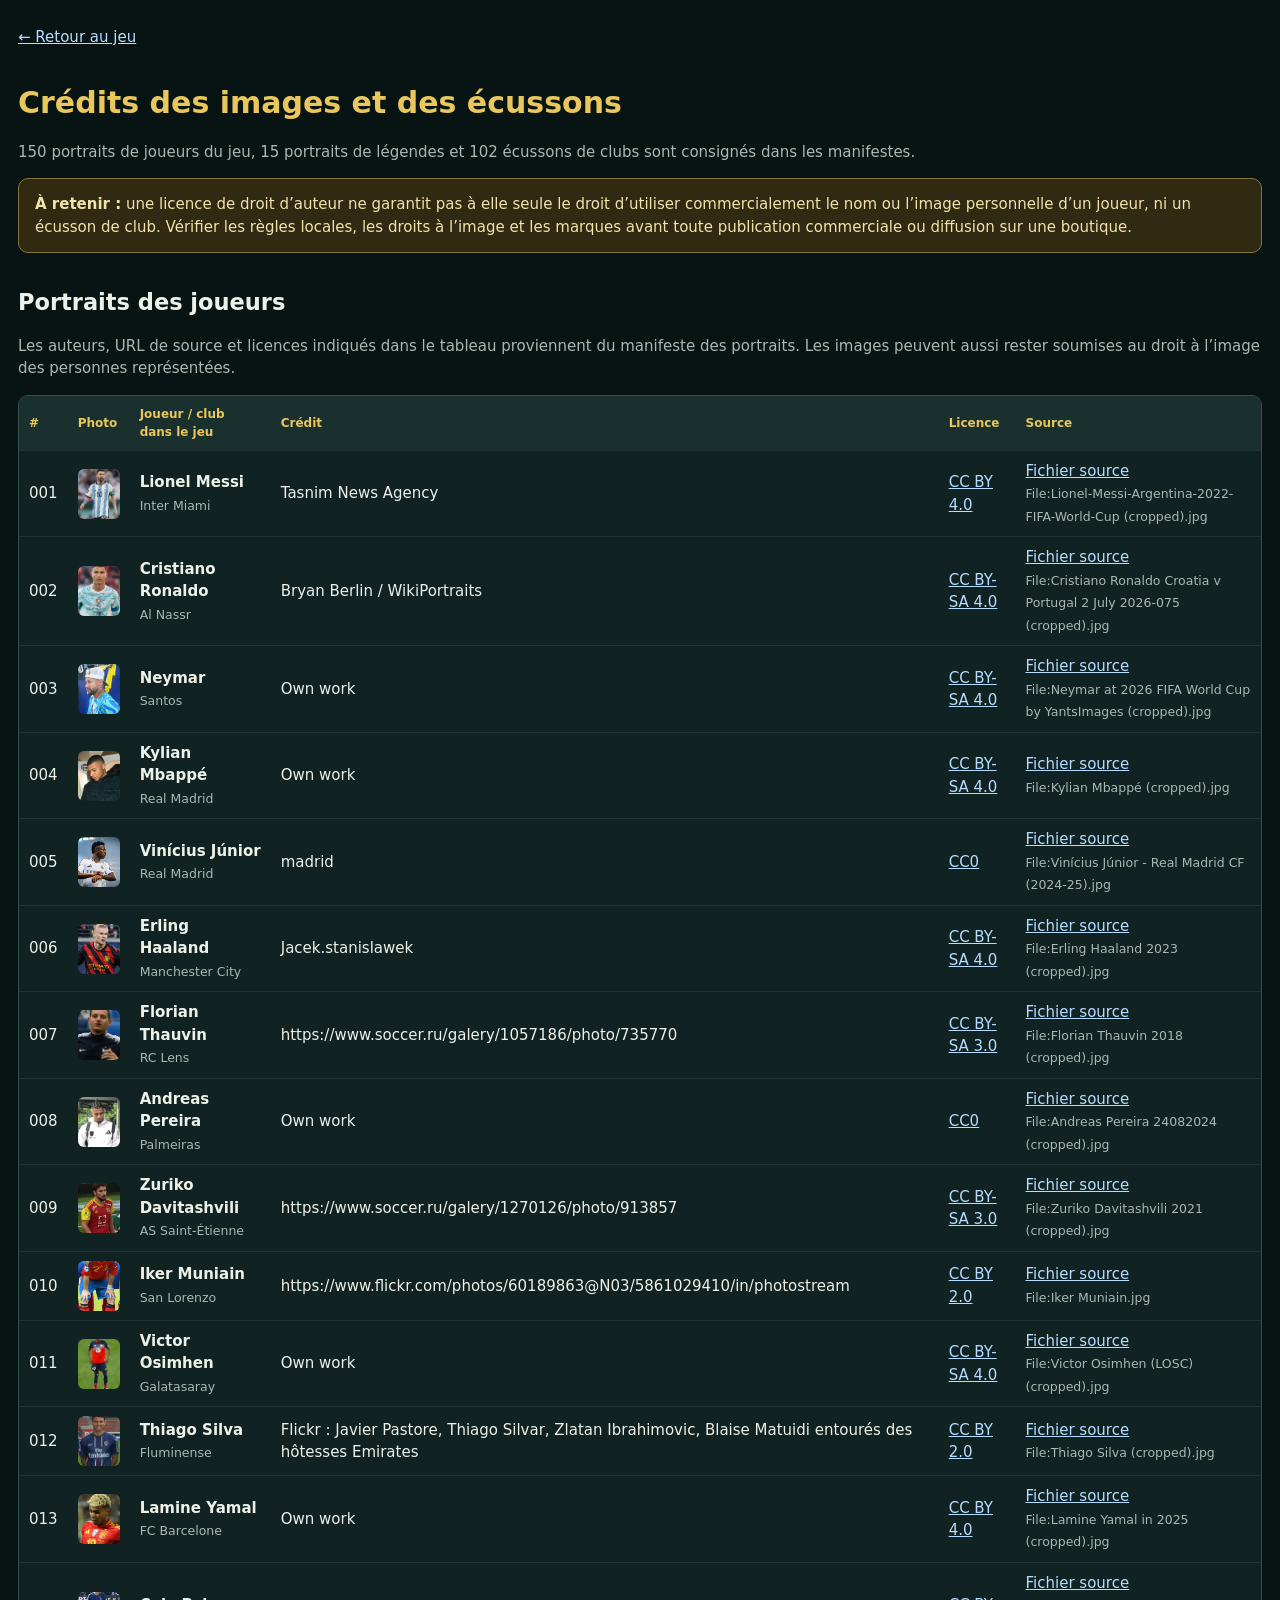
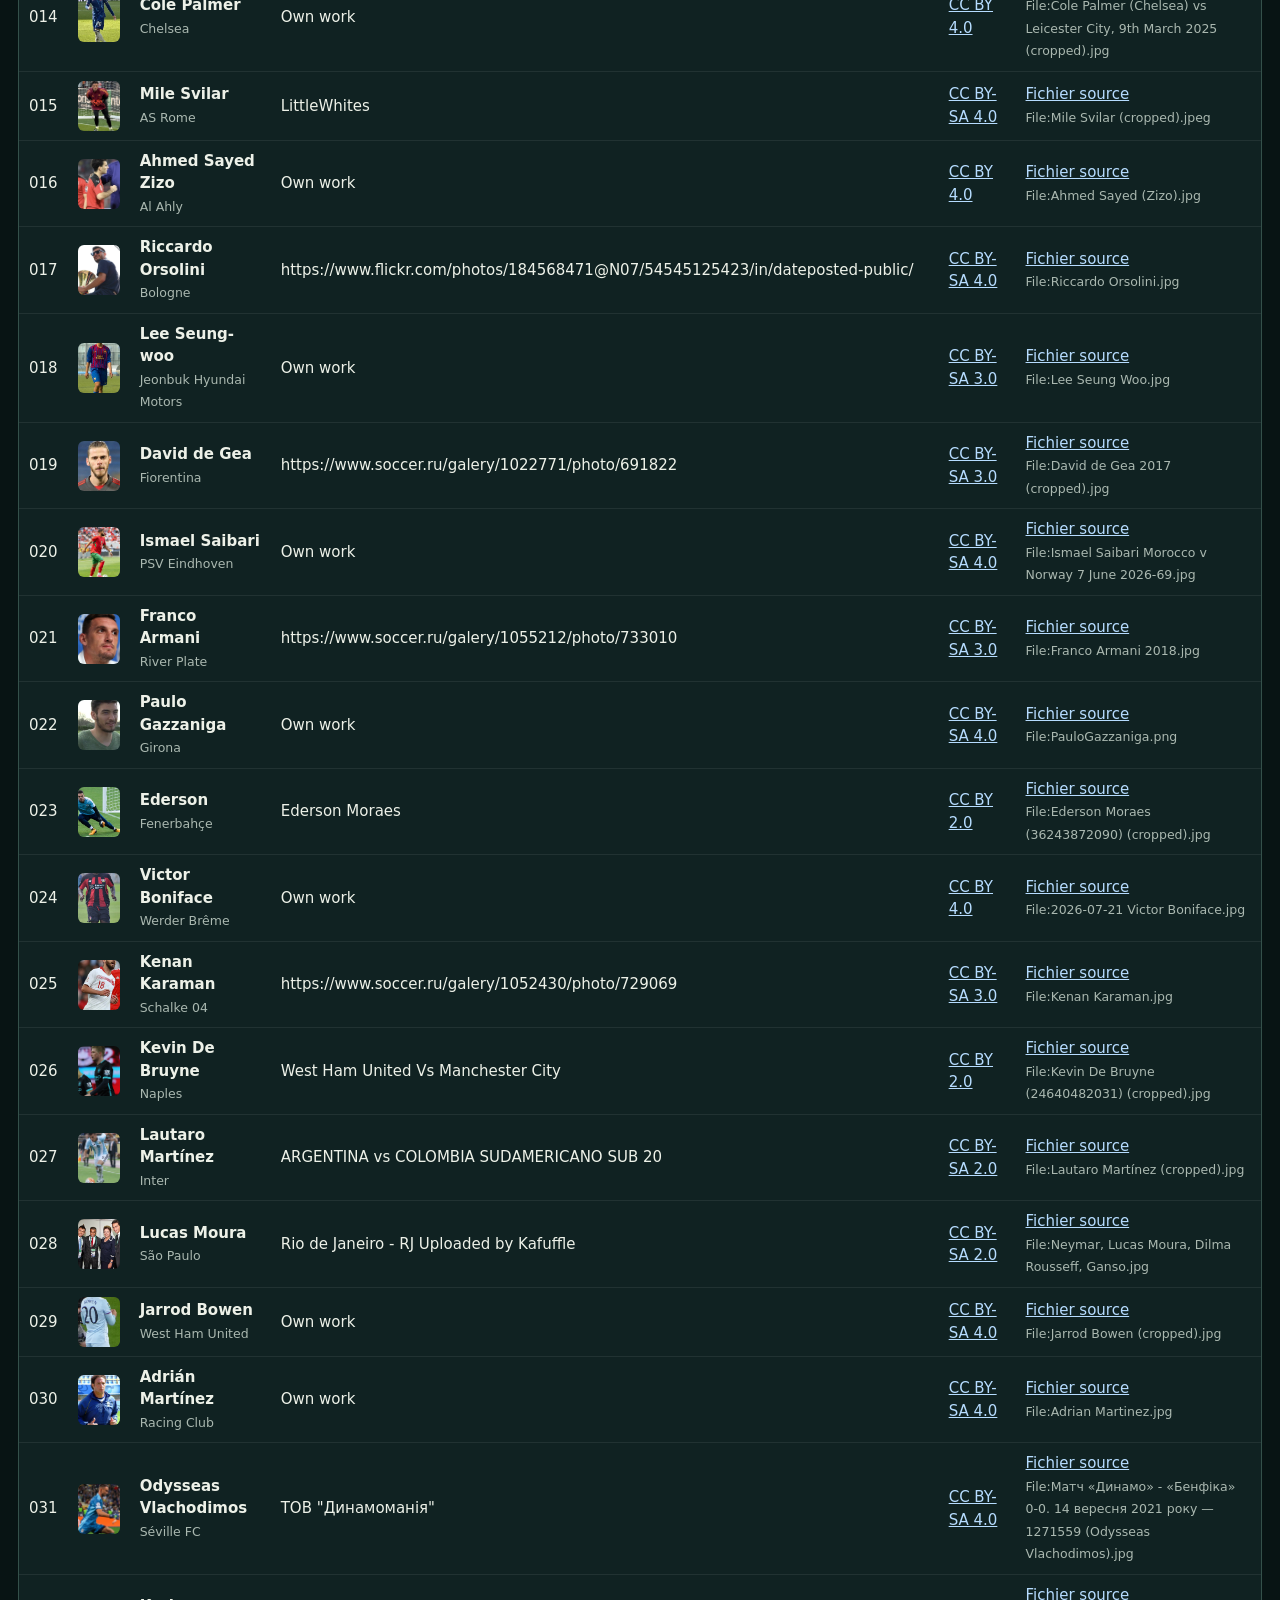
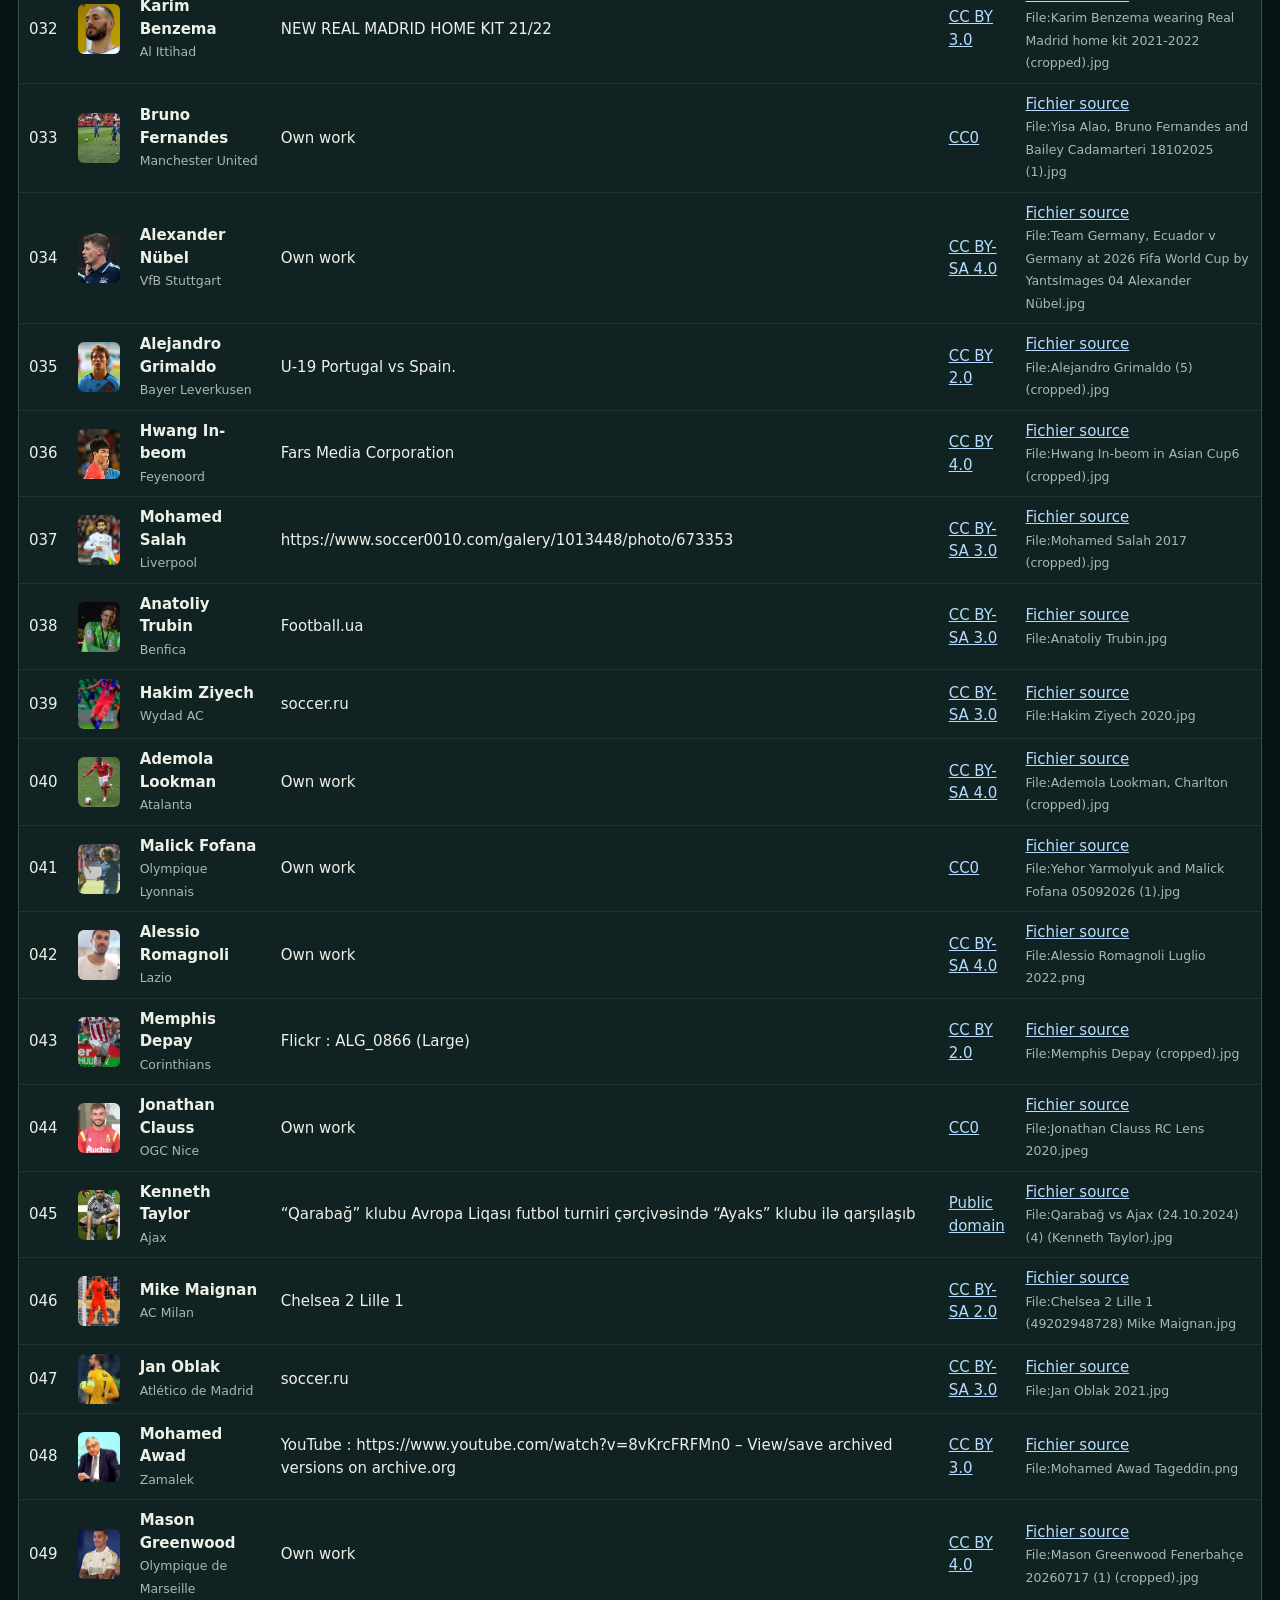
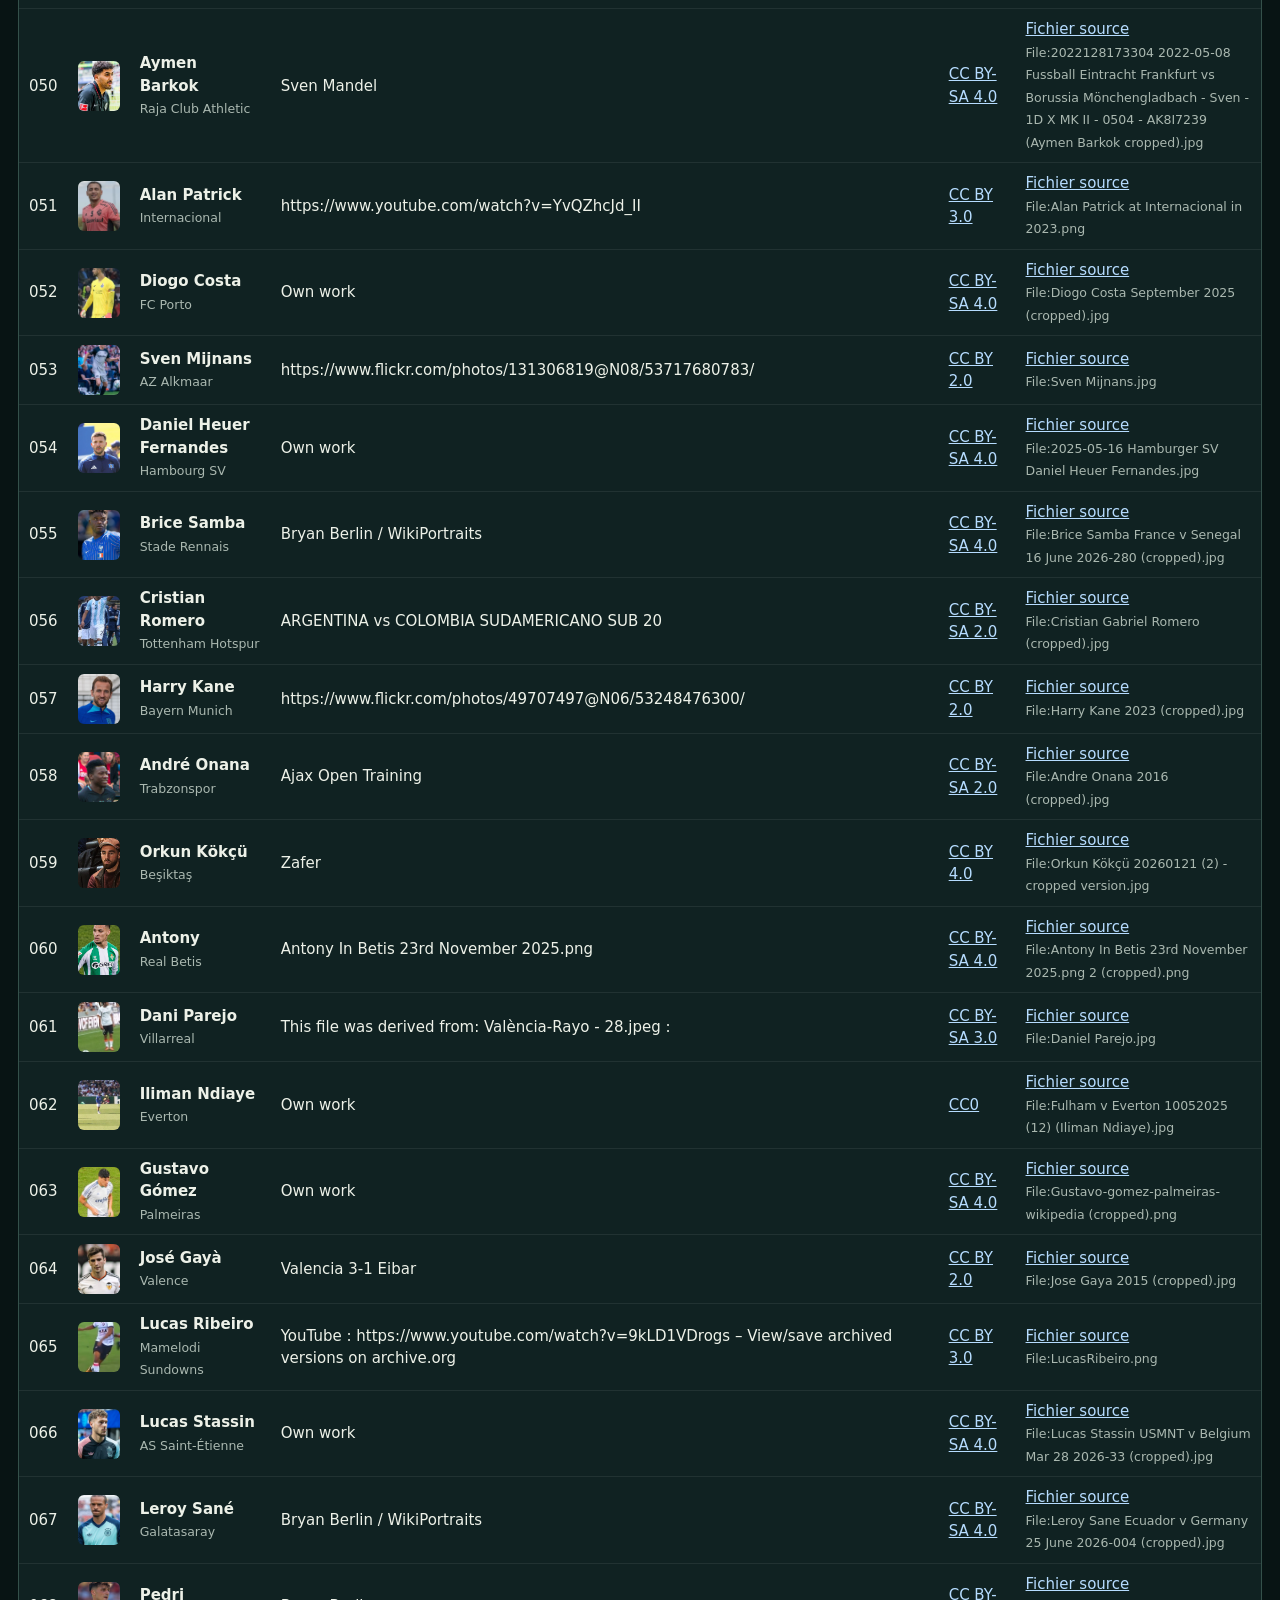
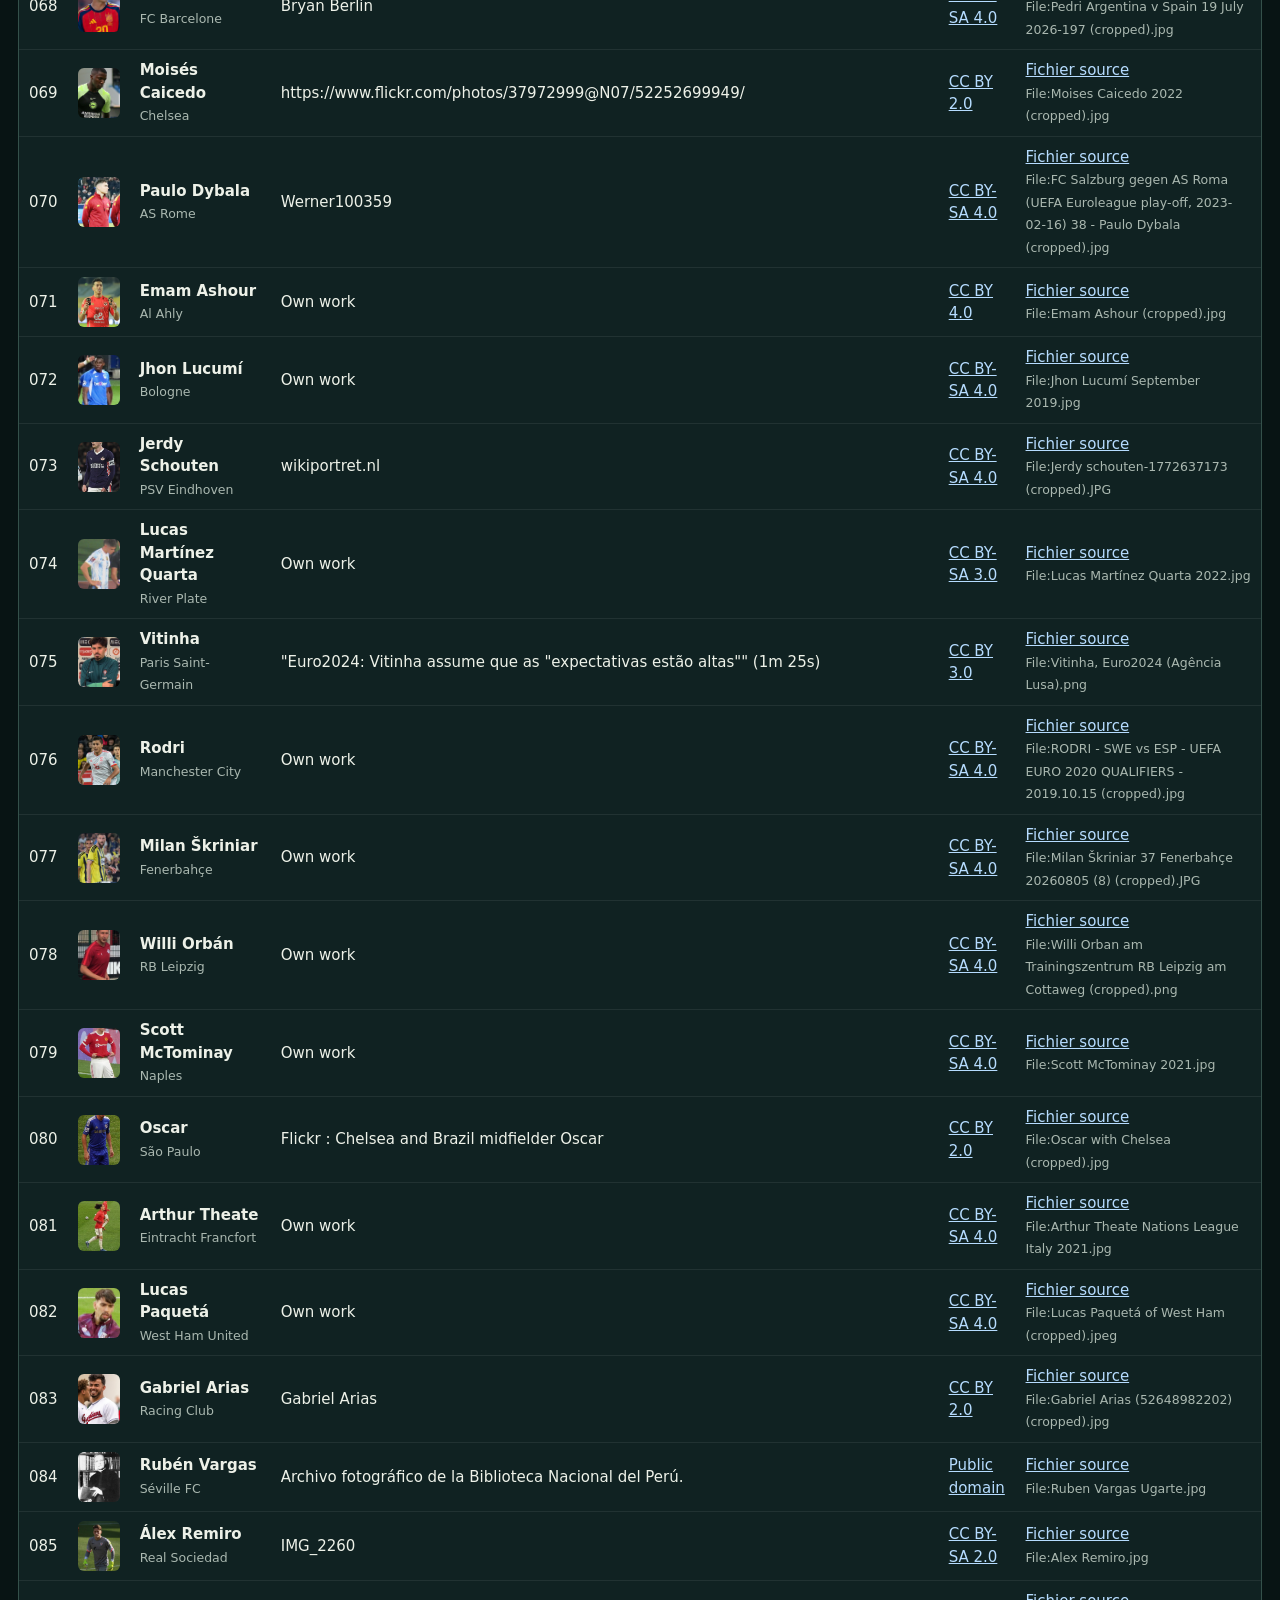
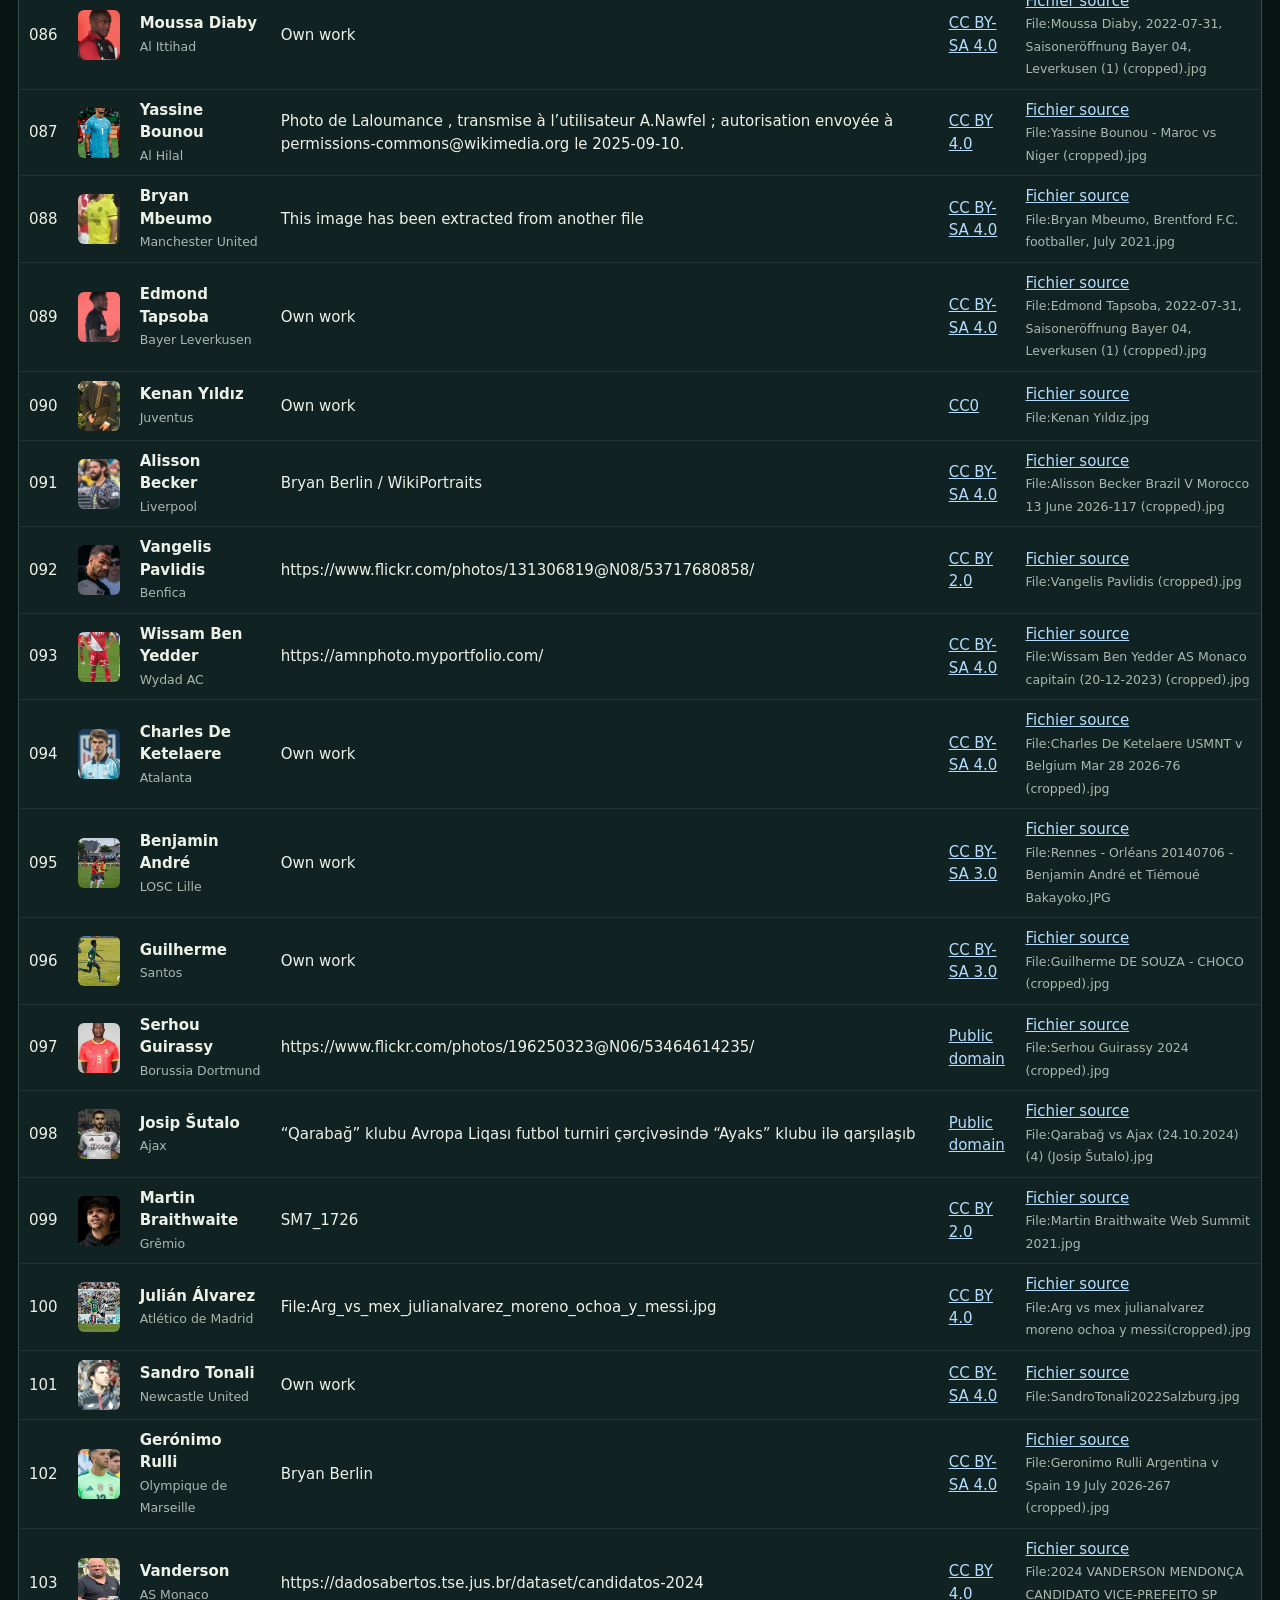
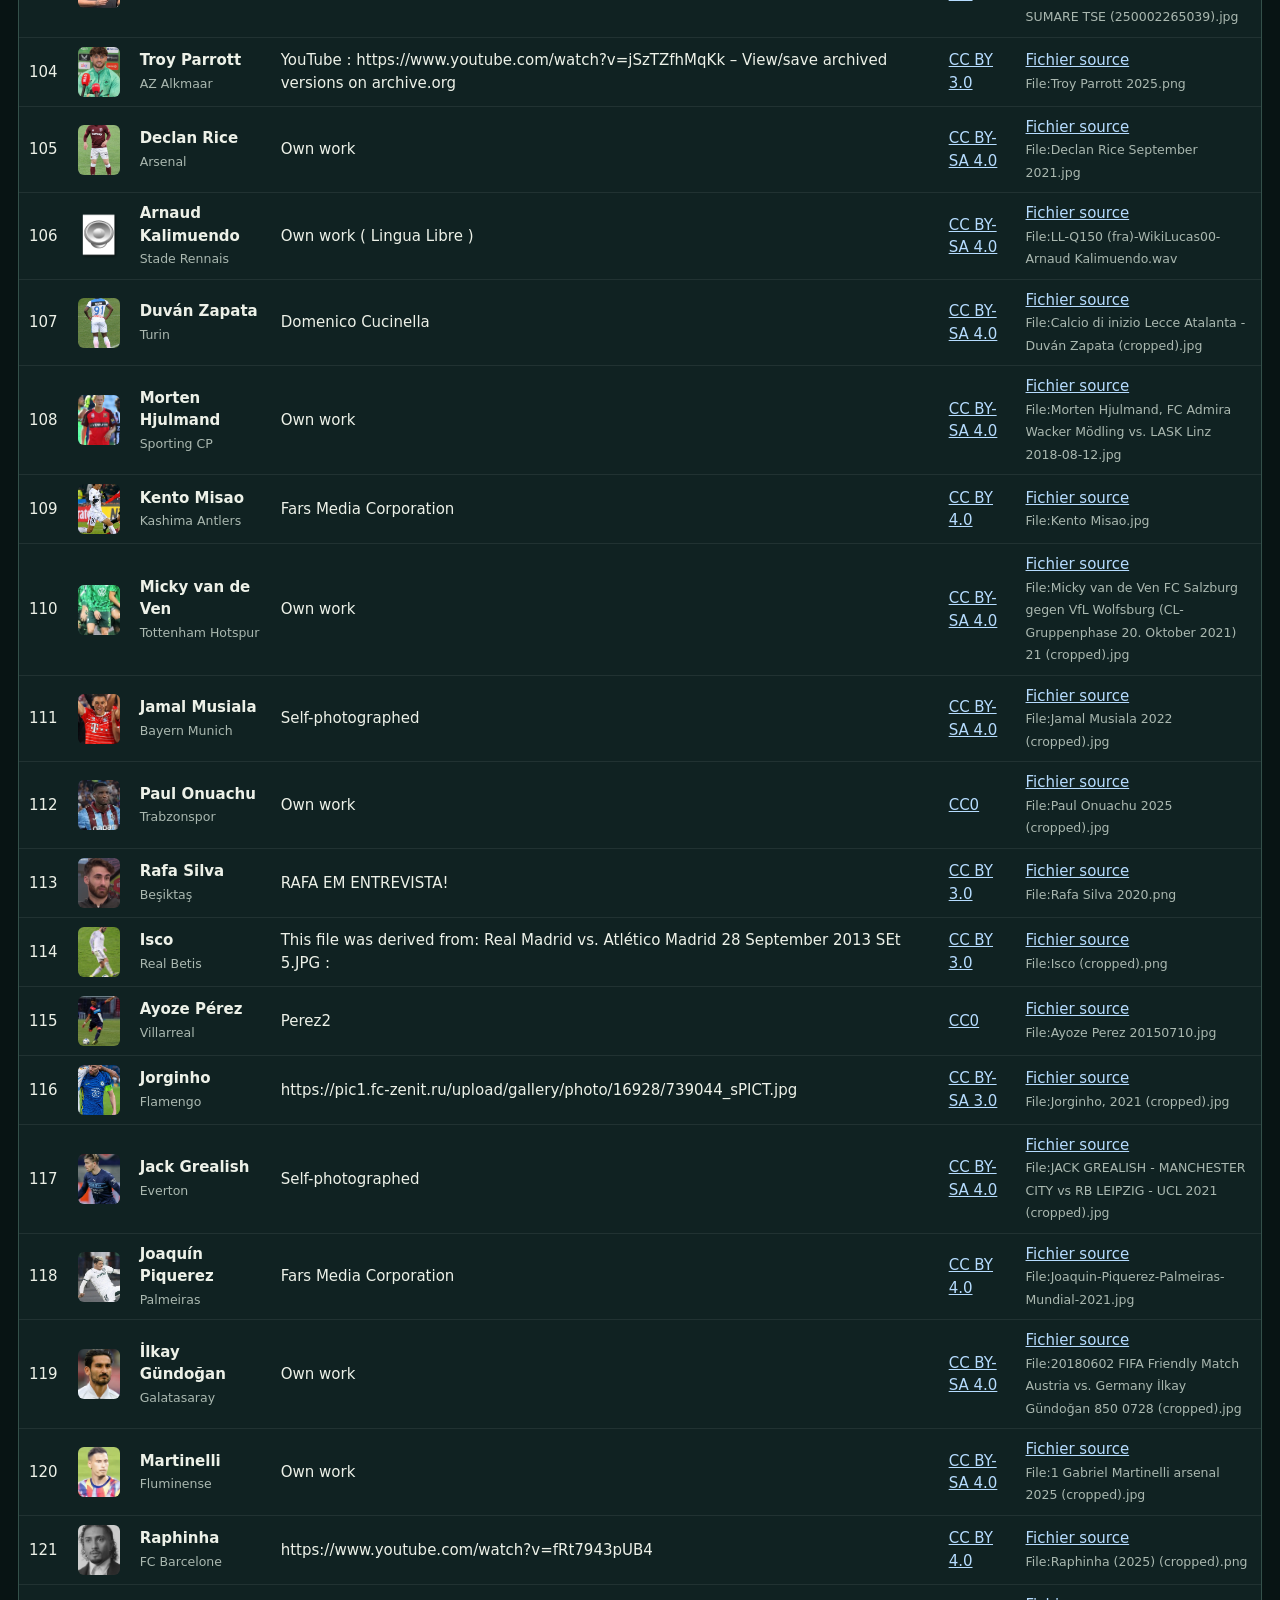
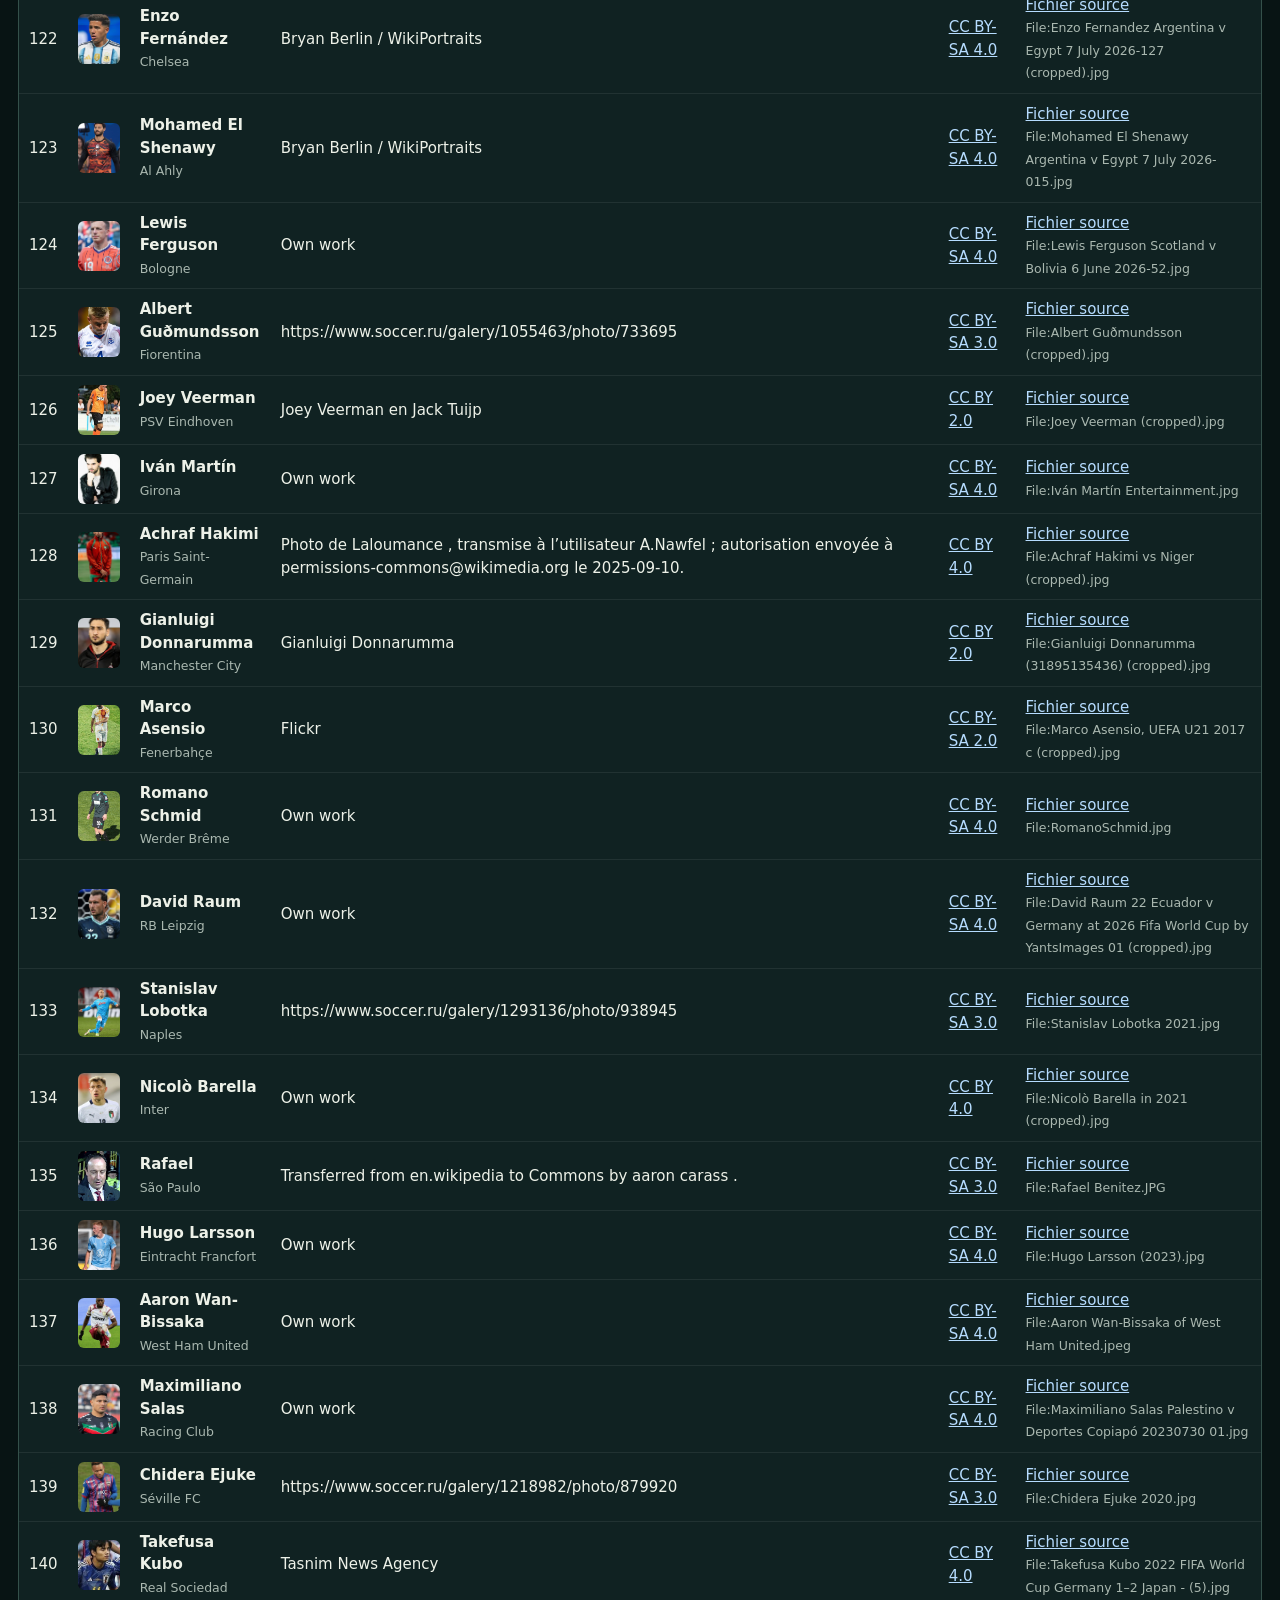
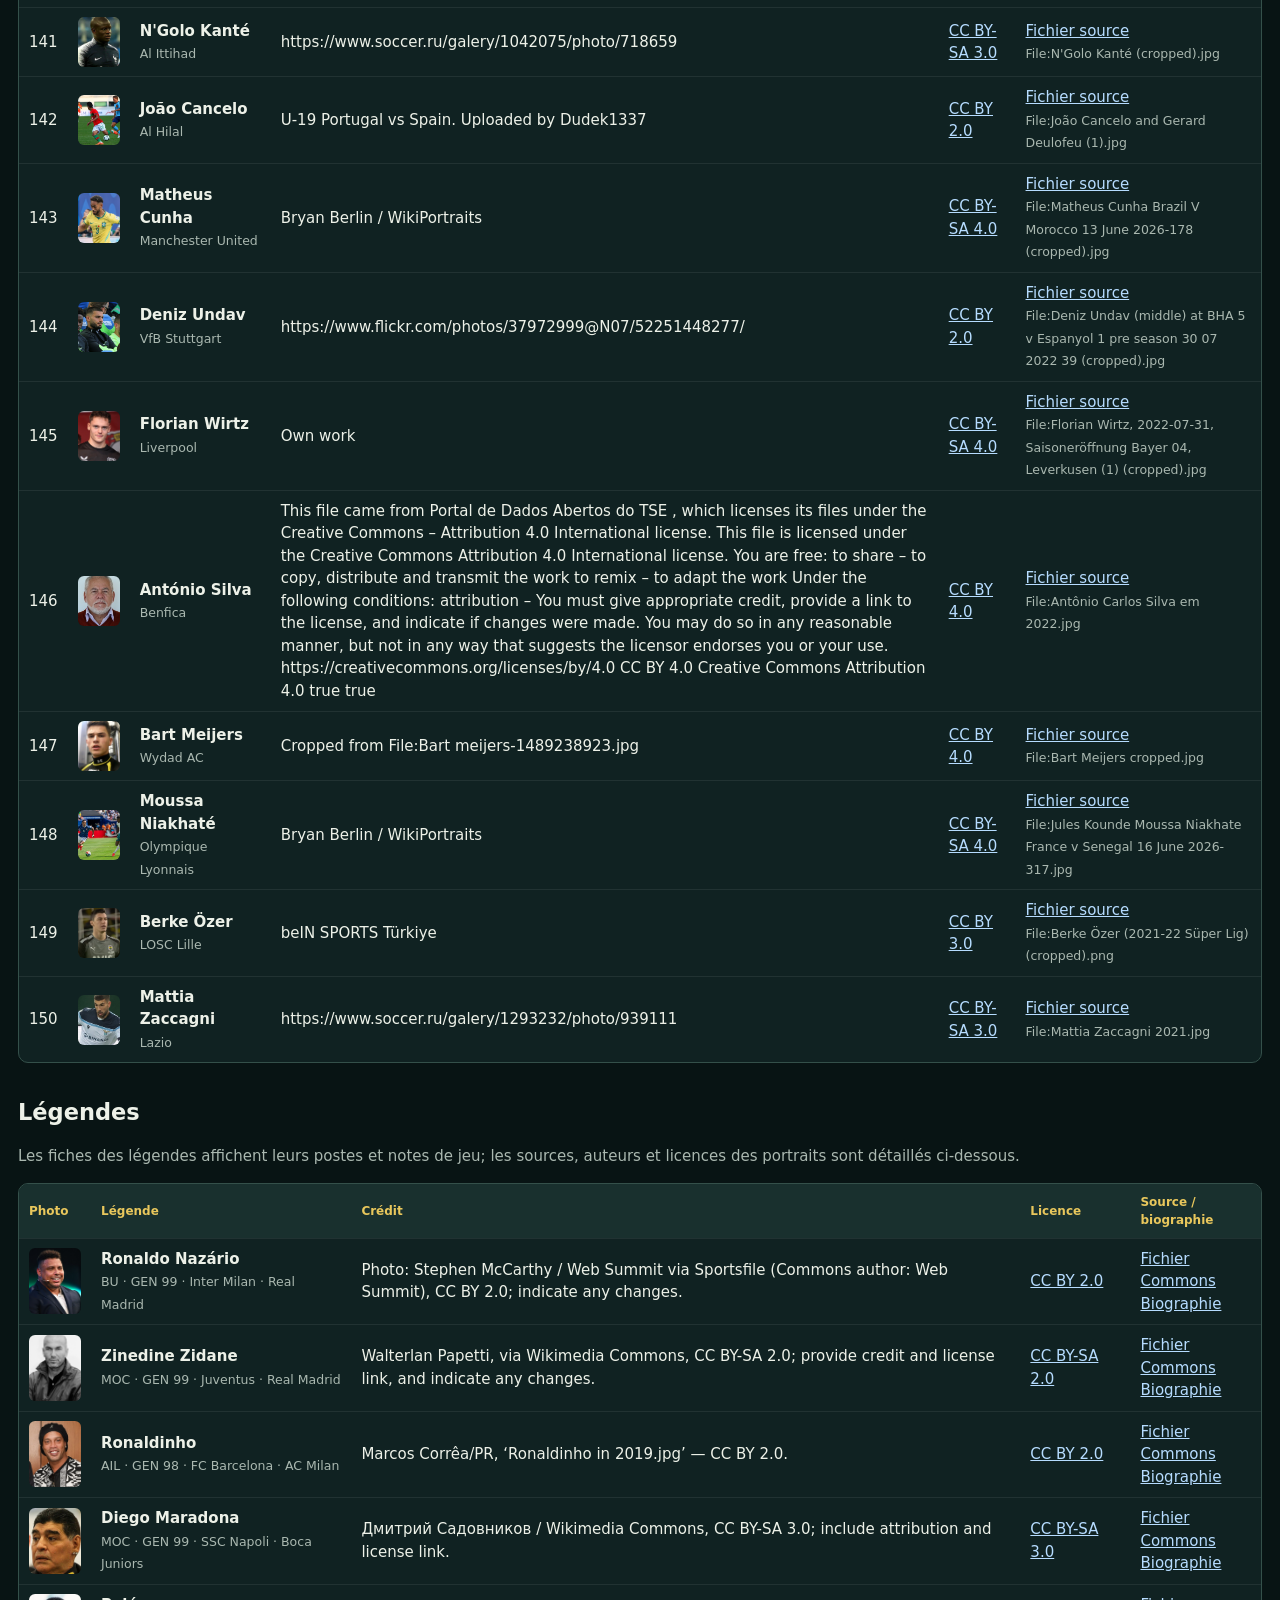
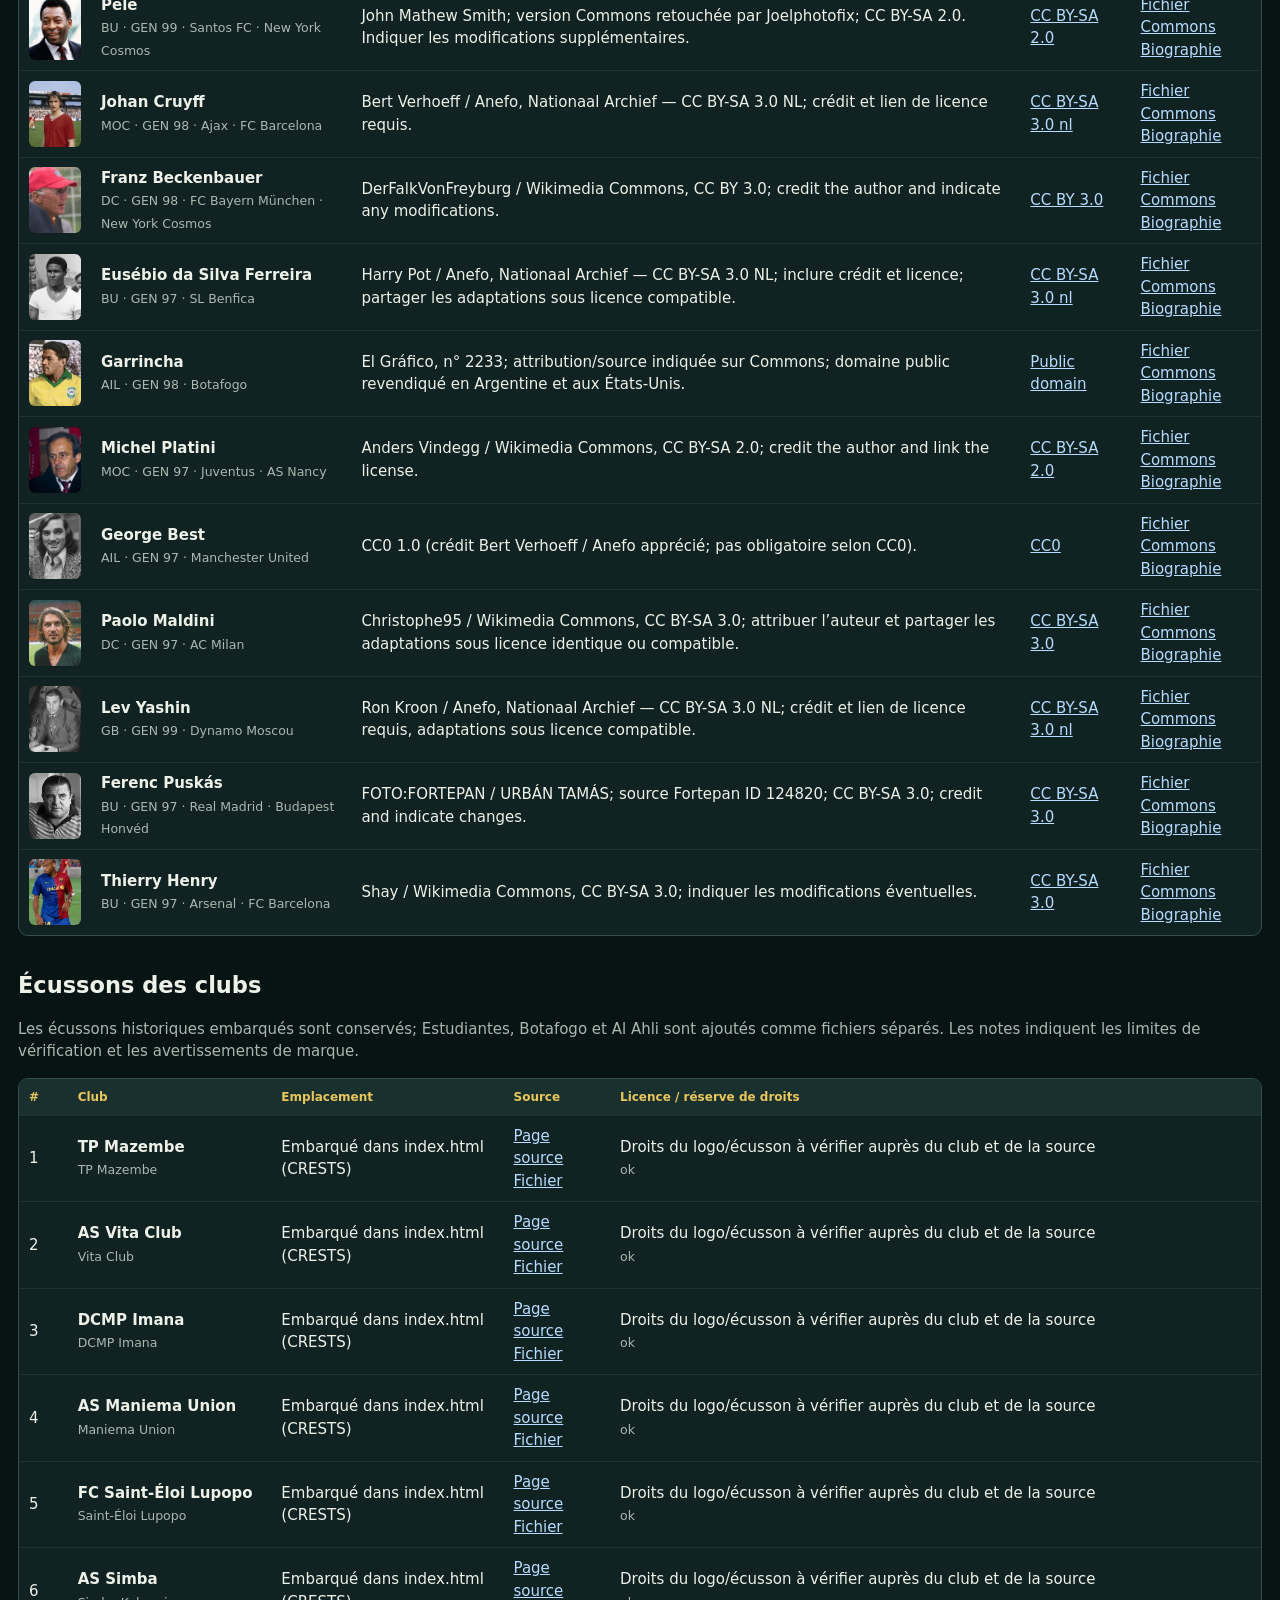
<file: credits.html>
<!doctype html>
<html lang="fr"><head><meta charset="utf-8"><meta name="viewport" content="width=device-width,initial-scale=1">
<title>Crédits des images — Hak Vision Football Simulator</title>
<style>
:root{--bg:#081414;--panel:#102222;--line:#34504a;--text:#edf1e8;--muted:#aab8b0;--gold:#e9c75c}
*{box-sizing:border-box}body{margin:0;background:var(--bg);color:var(--text);font:15px/1.5 system-ui,-apple-system,Segoe UI,sans-serif}
main{max-width:1280px;margin:0 auto;padding:26px 18px 60px}h1,h2{line-height:1.2}h1{color:var(--gold)}h2{margin-top:36px}p,li{color:var(--muted)}a{color:#b6dcff}.notice{background:#302a13;border:1px solid #86743a;border-radius:10px;padding:14px 16px;color:#f1e3aa}
.table-wrap{overflow:auto;border:1px solid var(--line);border-radius:10px;background:var(--panel)}table{border-collapse:collapse;width:100%;min-width:800px}th,td{padding:9px 10px;text-align:left;vertical-align:middle;border-bottom:1px solid #ffffff12}th{position:sticky;top:0;background:#19302e;color:var(--gold);font-size:12px}td small{color:var(--muted)}tr:last-child td{border-bottom:0}.portrait{width:42px;height:50px;object-fit:cover;border-radius:6px;display:block}.legend-portrait{width:52px;height:66px}
.back{display:inline-block;margin-bottom:16px}footer{margin-top:28px;color:var(--muted);font-size:13px}
</style></head><body><main>
<a class="back" href="./index.html">← Retour au jeu</a>
<h1>Crédits des images et des écussons</h1>
<p>150 portraits de joueurs du jeu, 15 portraits de légendes et 102 écussons de clubs sont consignés dans les manifestes.</p>
<div class="notice"><strong>À retenir :</strong> une licence de droit d’auteur ne garantit pas à elle seule le droit d’utiliser commercialement le nom ou l’image personnelle d’un joueur, ni un écusson de club. Vérifier les règles locales, les droits à l’image et les marques avant toute publication commerciale ou diffusion sur une boutique.</div>
<h2>Portraits des joueurs</h2>
<p>Les auteurs, URL de source et licences indiqués dans le tableau proviennent du manifeste des portraits. Les images peuvent aussi rester soumises au droit à l’image des personnes représentées.</p>
<div class="table-wrap"><table><thead><tr><th>#</th><th>Photo</th><th>Joueur / club dans le jeu</th><th>Crédit</th><th>Licence</th><th>Source</th></tr></thead><tbody><tr><td>001</td><td><img class="portrait" src="./assets/player-portraits/001-lionel-messi.jpg" loading="lazy" alt="Portrait de Lionel Messi"></td><td><strong>Lionel Messi</strong><br><small>Inter Miami</small></td><td>Tasnim News Agency</td><td><a href="https://creativecommons.org/licenses/by/4.0" target="_blank" rel="noopener noreferrer">CC BY 4.0</a></td><td><a href="https://commons.wikimedia.org/wiki/File:Lionel-Messi-Argentina-2022-FIFA-World-Cup_(cropped).jpg" target="_blank" rel="noopener noreferrer">Fichier source</a><br><small>File:Lionel-Messi-Argentina-2022-FIFA-World-Cup (cropped).jpg</small></td></tr><tr><td>002</td><td><img class="portrait" src="./assets/player-portraits/002-cristiano-ronaldo.jpg" loading="lazy" alt="Portrait de Cristiano Ronaldo"></td><td><strong>Cristiano Ronaldo</strong><br><small>Al Nassr</small></td><td>Bryan Berlin / WikiPortraits</td><td><a href="https://creativecommons.org/licenses/by-sa/4.0" target="_blank" rel="noopener noreferrer">CC BY-SA 4.0</a></td><td><a href="https://commons.wikimedia.org/wiki/File:Cristiano_Ronaldo_Croatia_v_Portugal_2_July_2026-075_(cropped).jpg" target="_blank" rel="noopener noreferrer">Fichier source</a><br><small>File:Cristiano Ronaldo Croatia v Portugal 2 July 2026-075 (cropped).jpg</small></td></tr><tr><td>003</td><td><img class="portrait" src="./assets/player-portraits/003-neymar.jpg" loading="lazy" alt="Portrait de Neymar"></td><td><strong>Neymar</strong><br><small>Santos</small></td><td>Own work</td><td><a href="https://creativecommons.org/licenses/by-sa/4.0" target="_blank" rel="noopener noreferrer">CC BY-SA 4.0</a></td><td><a href="https://commons.wikimedia.org/wiki/File:Neymar_at_2026_FIFA_World_Cup_by_YantsImages_(cropped).jpg" target="_blank" rel="noopener noreferrer">Fichier source</a><br><small>File:Neymar at 2026 FIFA World Cup by YantsImages (cropped).jpg</small></td></tr><tr><td>004</td><td><img class="portrait" src="./assets/player-portraits/004-kylian-mbappe.jpg" loading="lazy" alt="Portrait de Kylian Mbappé"></td><td><strong>Kylian Mbappé</strong><br><small>Real Madrid</small></td><td>Own work</td><td><a href="https://creativecommons.org/licenses/by-sa/4.0" target="_blank" rel="noopener noreferrer">CC BY-SA 4.0</a></td><td><a href="https://commons.wikimedia.org/wiki/File:Kylian_Mbapp%C3%A9_(cropped).jpg" target="_blank" rel="noopener noreferrer">Fichier source</a><br><small>File:Kylian Mbappé (cropped).jpg</small></td></tr><tr><td>005</td><td><img class="portrait" src="./assets/player-portraits/005-vinicius-junior.jpg" loading="lazy" alt="Portrait de Vinícius Júnior"></td><td><strong>Vinícius Júnior</strong><br><small>Real Madrid</small></td><td>madrid</td><td><a href="http://creativecommons.org/publicdomain/zero/1.0/deed.en" target="_blank" rel="noopener noreferrer">CC0</a></td><td><a href="https://commons.wikimedia.org/wiki/File:Vin%C3%ADcius_J%C3%BAnior_-_Real_Madrid_CF_(2024-25).jpg" target="_blank" rel="noopener noreferrer">Fichier source</a><br><small>File:Vinícius Júnior - Real Madrid CF (2024-25).jpg</small></td></tr><tr><td>006</td><td><img class="portrait" src="./assets/player-portraits/006-erling-haaland.jpg" loading="lazy" alt="Portrait de Erling Haaland"></td><td><strong>Erling Haaland</strong><br><small>Manchester City</small></td><td>Jacek.stanislawek</td><td><a href="https://creativecommons.org/licenses/by-sa/4.0" target="_blank" rel="noopener noreferrer">CC BY-SA 4.0</a></td><td><a href="https://commons.wikimedia.org/wiki/File:Erling_Haaland_2023_(cropped).jpg" target="_blank" rel="noopener noreferrer">Fichier source</a><br><small>File:Erling Haaland 2023 (cropped).jpg</small></td></tr><tr><td>007</td><td><img class="portrait" src="./assets/player-portraits/007-florian-thauvin.jpg" loading="lazy" alt="Portrait de Florian Thauvin"></td><td><strong>Florian Thauvin</strong><br><small>RC Lens</small></td><td>https://www.soccer.ru/galery/1057186/photo/735770</td><td><a href="https://creativecommons.org/licenses/by-sa/3.0" target="_blank" rel="noopener noreferrer">CC BY-SA 3.0</a></td><td><a href="https://commons.wikimedia.org/wiki/File:Florian_Thauvin_2018_(cropped).jpg" target="_blank" rel="noopener noreferrer">Fichier source</a><br><small>File:Florian Thauvin 2018 (cropped).jpg</small></td></tr><tr><td>008</td><td><img class="portrait" src="./assets/player-portraits/008-andreas-pereira.jpg" loading="lazy" alt="Portrait de Andreas Pereira"></td><td><strong>Andreas Pereira</strong><br><small>Palmeiras</small></td><td>Own work</td><td><a href="http://creativecommons.org/publicdomain/zero/1.0/deed.en" target="_blank" rel="noopener noreferrer">CC0</a></td><td><a href="https://commons.wikimedia.org/wiki/File:Andreas_Pereira_24082024_(cropped).jpg" target="_blank" rel="noopener noreferrer">Fichier source</a><br><small>File:Andreas Pereira 24082024 (cropped).jpg</small></td></tr><tr><td>009</td><td><img class="portrait" src="./assets/player-portraits/009-zuriko-davitashvili.jpg" loading="lazy" alt="Portrait de Zuriko Davitashvili"></td><td><strong>Zuriko Davitashvili</strong><br><small>AS Saint-Étienne</small></td><td>https://www.soccer.ru/galery/1270126/photo/913857</td><td><a href="https://creativecommons.org/licenses/by-sa/3.0" target="_blank" rel="noopener noreferrer">CC BY-SA 3.0</a></td><td><a href="https://commons.wikimedia.org/wiki/File:Zuriko_Davitashvili_2021_(cropped).jpg" target="_blank" rel="noopener noreferrer">Fichier source</a><br><small>File:Zuriko Davitashvili 2021 (cropped).jpg</small></td></tr><tr><td>010</td><td><img class="portrait" src="./assets/player-portraits/010-iker-muniain.jpg" loading="lazy" alt="Portrait de Iker Muniain"></td><td><strong>Iker Muniain</strong><br><small>San Lorenzo</small></td><td>https://www.flickr.com/photos/60189863@N03/5861029410/in/photostream</td><td><a href="https://creativecommons.org/licenses/by/2.0" target="_blank" rel="noopener noreferrer">CC BY 2.0</a></td><td><a href="https://commons.wikimedia.org/wiki/File:Iker_Muniain.jpg" target="_blank" rel="noopener noreferrer">Fichier source</a><br><small>File:Iker Muniain.jpg</small></td></tr><tr><td>011</td><td><img class="portrait" src="./assets/player-portraits/011-victor-osimhen.jpg" loading="lazy" alt="Portrait de Victor Osimhen"></td><td><strong>Victor Osimhen</strong><br><small>Galatasaray</small></td><td>Own work</td><td><a href="https://creativecommons.org/licenses/by-sa/4.0" target="_blank" rel="noopener noreferrer">CC BY-SA 4.0</a></td><td><a href="https://commons.wikimedia.org/wiki/File:Victor_Osimhen_(LOSC)_(cropped).jpg" target="_blank" rel="noopener noreferrer">Fichier source</a><br><small>File:Victor Osimhen (LOSC) (cropped).jpg</small></td></tr><tr><td>012</td><td><img class="portrait" src="./assets/player-portraits/012-thiago-silva.jpg" loading="lazy" alt="Portrait de Thiago Silva"></td><td><strong>Thiago Silva</strong><br><small>Fluminense</small></td><td>Flickr : Javier Pastore, Thiago Silvar, Zlatan Ibrahimovic, Blaise Matuidi entourés des hôtesses Emirates</td><td><a href="https://creativecommons.org/licenses/by/2.0" target="_blank" rel="noopener noreferrer">CC BY 2.0</a></td><td><a href="https://commons.wikimedia.org/wiki/File:Thiago_Silva_(cropped).jpg" target="_blank" rel="noopener noreferrer">Fichier source</a><br><small>File:Thiago Silva (cropped).jpg</small></td></tr><tr><td>013</td><td><img class="portrait" src="./assets/player-portraits/013-lamine-yamal.jpg" loading="lazy" alt="Portrait de Lamine Yamal"></td><td><strong>Lamine Yamal</strong><br><small>FC Barcelone</small></td><td>Own work</td><td><a href="https://creativecommons.org/licenses/by/4.0" target="_blank" rel="noopener noreferrer">CC BY 4.0</a></td><td><a href="https://commons.wikimedia.org/wiki/File:Lamine_Yamal_in_2025_(cropped).jpg" target="_blank" rel="noopener noreferrer">Fichier source</a><br><small>File:Lamine Yamal in 2025 (cropped).jpg</small></td></tr><tr><td>014</td><td><img class="portrait" src="./assets/player-portraits/014-cole-palmer.jpg" loading="lazy" alt="Portrait de Cole Palmer"></td><td><strong>Cole Palmer</strong><br><small>Chelsea</small></td><td>Own work</td><td><a href="https://creativecommons.org/licenses/by/4.0" target="_blank" rel="noopener noreferrer">CC BY 4.0</a></td><td><a href="https://commons.wikimedia.org/wiki/File:Cole_Palmer_(Chelsea)_vs_Leicester_City,_9th_March_2025_(cropped).jpg" target="_blank" rel="noopener noreferrer">Fichier source</a><br><small>File:Cole Palmer (Chelsea) vs Leicester City, 9th March 2025 (cropped).jpg</small></td></tr><tr><td>015</td><td><img class="portrait" src="./assets/player-portraits/015-mile-svilar.jpg" loading="lazy" alt="Portrait de Mile Svilar"></td><td><strong>Mile Svilar</strong><br><small>AS Rome</small></td><td>LittleWhites</td><td><a href="https://creativecommons.org/licenses/by-sa/4.0" target="_blank" rel="noopener noreferrer">CC BY-SA 4.0</a></td><td><a href="https://commons.wikimedia.org/wiki/File:Mile_Svilar_(cropped).jpeg" target="_blank" rel="noopener noreferrer">Fichier source</a><br><small>File:Mile Svilar (cropped).jpeg</small></td></tr><tr><td>016</td><td><img class="portrait" src="./assets/player-portraits/016-ahmed-sayed-zizo.jpg" loading="lazy" alt="Portrait de Ahmed Sayed Zizo"></td><td><strong>Ahmed Sayed Zizo</strong><br><small>Al Ahly</small></td><td>Own work</td><td><a href="https://creativecommons.org/licenses/by/4.0" target="_blank" rel="noopener noreferrer">CC BY 4.0</a></td><td><a href="https://commons.wikimedia.org/wiki/File:Ahmed_Sayed_(Zizo).jpg" target="_blank" rel="noopener noreferrer">Fichier source</a><br><small>File:Ahmed Sayed (Zizo).jpg</small></td></tr><tr><td>017</td><td><img class="portrait" src="./assets/player-portraits/017-riccardo-orsolini.jpg" loading="lazy" alt="Portrait de Riccardo Orsolini"></td><td><strong>Riccardo Orsolini</strong><br><small>Bologne</small></td><td>https://www.flickr.com/photos/184568471@N07/54545125423/in/dateposted-public/</td><td><a href="https://creativecommons.org/licenses/by-sa/4.0" target="_blank" rel="noopener noreferrer">CC BY-SA 4.0</a></td><td><a href="https://commons.wikimedia.org/wiki/File:Riccardo_Orsolini.jpg" target="_blank" rel="noopener noreferrer">Fichier source</a><br><small>File:Riccardo Orsolini.jpg</small></td></tr><tr><td>018</td><td><img class="portrait" src="./assets/player-portraits/018-lee-seung-woo.jpg" loading="lazy" alt="Portrait de Lee Seung-woo"></td><td><strong>Lee Seung-woo</strong><br><small>Jeonbuk Hyundai Motors</small></td><td>Own work</td><td><a href="https://creativecommons.org/licenses/by-sa/3.0" target="_blank" rel="noopener noreferrer">CC BY-SA 3.0</a></td><td><a href="https://commons.wikimedia.org/wiki/File:Lee_Seung_Woo.jpg" target="_blank" rel="noopener noreferrer">Fichier source</a><br><small>File:Lee Seung Woo.jpg</small></td></tr><tr><td>019</td><td><img class="portrait" src="./assets/player-portraits/019-david-de-gea.jpg" loading="lazy" alt="Portrait de David de Gea"></td><td><strong>David de Gea</strong><br><small>Fiorentina</small></td><td>https://www.soccer.ru/galery/1022771/photo/691822</td><td><a href="https://creativecommons.org/licenses/by-sa/3.0" target="_blank" rel="noopener noreferrer">CC BY-SA 3.0</a></td><td><a href="https://commons.wikimedia.org/wiki/File:David_de_Gea_2017_(cropped).jpg" target="_blank" rel="noopener noreferrer">Fichier source</a><br><small>File:David de Gea 2017 (cropped).jpg</small></td></tr><tr><td>020</td><td><img class="portrait" src="./assets/player-portraits/020-ismael-saibari.jpg" loading="lazy" alt="Portrait de Ismael Saibari"></td><td><strong>Ismael Saibari</strong><br><small>PSV Eindhoven</small></td><td>Own work</td><td><a href="https://creativecommons.org/licenses/by-sa/4.0" target="_blank" rel="noopener noreferrer">CC BY-SA 4.0</a></td><td><a href="https://commons.wikimedia.org/wiki/File:Ismael_Saibari_Morocco_v_Norway_7_June_2026-69.jpg" target="_blank" rel="noopener noreferrer">Fichier source</a><br><small>File:Ismael Saibari Morocco v Norway 7 June 2026-69.jpg</small></td></tr><tr><td>021</td><td><img class="portrait" src="./assets/player-portraits/021-franco-armani.jpg" loading="lazy" alt="Portrait de Franco Armani"></td><td><strong>Franco Armani</strong><br><small>River Plate</small></td><td>https://www.soccer.ru/galery/1055212/photo/733010</td><td><a href="https://creativecommons.org/licenses/by-sa/3.0" target="_blank" rel="noopener noreferrer">CC BY-SA 3.0</a></td><td><a href="https://commons.wikimedia.org/wiki/File:Franco_Armani_2018.jpg" target="_blank" rel="noopener noreferrer">Fichier source</a><br><small>File:Franco Armani 2018.jpg</small></td></tr><tr><td>022</td><td><img class="portrait" src="./assets/player-portraits/022-paulo-gazzaniga.jpg" loading="lazy" alt="Portrait de Paulo Gazzaniga"></td><td><strong>Paulo Gazzaniga</strong><br><small>Girona</small></td><td>Own work</td><td><a href="https://creativecommons.org/licenses/by-sa/4.0" target="_blank" rel="noopener noreferrer">CC BY-SA 4.0</a></td><td><a href="https://commons.wikimedia.org/wiki/File:PauloGazzaniga.png" target="_blank" rel="noopener noreferrer">Fichier source</a><br><small>File:PauloGazzaniga.png</small></td></tr><tr><td>023</td><td><img class="portrait" src="./assets/player-portraits/023-ederson.jpg" loading="lazy" alt="Portrait de Ederson"></td><td><strong>Ederson</strong><br><small>Fenerbahçe</small></td><td>Ederson Moraes</td><td><a href="https://creativecommons.org/licenses/by/2.0" target="_blank" rel="noopener noreferrer">CC BY 2.0</a></td><td><a href="https://commons.wikimedia.org/wiki/File:Ederson_Moraes_(36243872090)_(cropped).jpg" target="_blank" rel="noopener noreferrer">Fichier source</a><br><small>File:Ederson Moraes (36243872090) (cropped).jpg</small></td></tr><tr><td>024</td><td><img class="portrait" src="./assets/player-portraits/024-victor-boniface.jpg" loading="lazy" alt="Portrait de Victor Boniface"></td><td><strong>Victor Boniface</strong><br><small>Werder Brême</small></td><td>Own work</td><td><a href="https://creativecommons.org/licenses/by/4.0" target="_blank" rel="noopener noreferrer">CC BY 4.0</a></td><td><a href="https://commons.wikimedia.org/wiki/File:2026-07-21_Victor_Boniface.jpg" target="_blank" rel="noopener noreferrer">Fichier source</a><br><small>File:2026-07-21 Victor Boniface.jpg</small></td></tr><tr><td>025</td><td><img class="portrait" src="./assets/player-portraits/025-kenan-karaman.jpg" loading="lazy" alt="Portrait de Kenan Karaman"></td><td><strong>Kenan Karaman</strong><br><small>Schalke 04</small></td><td>https://www.soccer.ru/galery/1052430/photo/729069</td><td><a href="https://creativecommons.org/licenses/by-sa/3.0" target="_blank" rel="noopener noreferrer">CC BY-SA 3.0</a></td><td><a href="https://commons.wikimedia.org/wiki/File:Kenan_Karaman.jpg" target="_blank" rel="noopener noreferrer">Fichier source</a><br><small>File:Kenan Karaman.jpg</small></td></tr><tr><td>026</td><td><img class="portrait" src="./assets/player-portraits/026-kevin-de-bruyne.jpg" loading="lazy" alt="Portrait de Kevin De Bruyne"></td><td><strong>Kevin De Bruyne</strong><br><small>Naples</small></td><td>West Ham United Vs Manchester City</td><td><a href="https://creativecommons.org/licenses/by/2.0" target="_blank" rel="noopener noreferrer">CC BY 2.0</a></td><td><a href="https://commons.wikimedia.org/wiki/File:Kevin_De_Bruyne_(24640482031)_(cropped).jpg" target="_blank" rel="noopener noreferrer">Fichier source</a><br><small>File:Kevin De Bruyne (24640482031) (cropped).jpg</small></td></tr><tr><td>027</td><td><img class="portrait" src="./assets/player-portraits/027-lautaro-martinez.jpg" loading="lazy" alt="Portrait de Lautaro Martínez"></td><td><strong>Lautaro Martínez</strong><br><small>Inter</small></td><td>ARGENTINA vs COLOMBIA SUDAMERICANO SUB 20</td><td><a href="https://creativecommons.org/licenses/by-sa/2.0" target="_blank" rel="noopener noreferrer">CC BY-SA 2.0</a></td><td><a href="https://commons.wikimedia.org/wiki/File:Lautaro_Mart%C3%ADnez_(cropped).jpg" target="_blank" rel="noopener noreferrer">Fichier source</a><br><small>File:Lautaro Martínez (cropped).jpg</small></td></tr><tr><td>028</td><td><img class="portrait" src="./assets/player-portraits/028-lucas-moura.jpg" loading="lazy" alt="Portrait de Lucas Moura"></td><td><strong>Lucas Moura</strong><br><small>São Paulo</small></td><td>Rio de Janeiro - RJ Uploaded by Kafuffle</td><td><a href="https://creativecommons.org/licenses/by-sa/2.0" target="_blank" rel="noopener noreferrer">CC BY-SA 2.0</a></td><td><a href="https://commons.wikimedia.org/wiki/File:Neymar,_Lucas_Moura,_Dilma_Rousseff,_Ganso.jpg" target="_blank" rel="noopener noreferrer">Fichier source</a><br><small>File:Neymar, Lucas Moura, Dilma Rousseff, Ganso.jpg</small></td></tr><tr><td>029</td><td><img class="portrait" src="./assets/player-portraits/029-jarrod-bowen.jpg" loading="lazy" alt="Portrait de Jarrod Bowen"></td><td><strong>Jarrod Bowen</strong><br><small>West Ham United</small></td><td>Own work</td><td><a href="https://creativecommons.org/licenses/by-sa/4.0" target="_blank" rel="noopener noreferrer">CC BY-SA 4.0</a></td><td><a href="https://commons.wikimedia.org/wiki/File:Jarrod_Bowen_(cropped).jpg" target="_blank" rel="noopener noreferrer">Fichier source</a><br><small>File:Jarrod Bowen (cropped).jpg</small></td></tr><tr><td>030</td><td><img class="portrait" src="./assets/player-portraits/030-adrian-martinez.jpg" loading="lazy" alt="Portrait de Adrián Martínez"></td><td><strong>Adrián Martínez</strong><br><small>Racing Club</small></td><td>Own work</td><td><a href="https://creativecommons.org/licenses/by-sa/4.0" target="_blank" rel="noopener noreferrer">CC BY-SA 4.0</a></td><td><a href="https://commons.wikimedia.org/wiki/File:Adrian_Martinez.jpg" target="_blank" rel="noopener noreferrer">Fichier source</a><br><small>File:Adrian Martinez.jpg</small></td></tr><tr><td>031</td><td><img class="portrait" src="./assets/player-portraits/031-odysseas-vlachodimos.jpg" loading="lazy" alt="Portrait de Odysseas Vlachodimos"></td><td><strong>Odysseas Vlachodimos</strong><br><small>Séville FC</small></td><td>ТОВ &quot;Динамоманія&quot;</td><td><a href="https://creativecommons.org/licenses/by-sa/4.0" target="_blank" rel="noopener noreferrer">CC BY-SA 4.0</a></td><td><a href="https://commons.wikimedia.org/wiki/File:%D0%9C%D0%B0%D1%82%D1%87_%C2%AB%D0%94%D0%B8%D0%BD%D0%B0%D0%BC%D0%BE%C2%BB_-_%C2%AB%D0%91%D0%B5%D0%BD%D1%84%D1%96%D0%BA%D0%B0%C2%BB_0-0._14_%D0%B2%D0%B5%D1%80%D0%B5%D1%81%D0%BD%D1%8F_2021_%D1%80%D0%BE%D0%BA%D1%83_%E2%80%94_1271559_(Odysseas_Vlachodimos).jpg" target="_blank" rel="noopener noreferrer">Fichier source</a><br><small>File:Матч «Динамо» - «Бенфіка» 0-0. 14 вересня 2021 року — 1271559 (Odysseas Vlachodimos).jpg</small></td></tr><tr><td>032</td><td><img class="portrait" src="./assets/player-portraits/032-karim-benzema.jpg" loading="lazy" alt="Portrait de Karim Benzema"></td><td><strong>Karim Benzema</strong><br><small>Al Ittihad</small></td><td>NEW REAL MADRID HOME KIT 21/22</td><td><a href="https://creativecommons.org/licenses/by/3.0" target="_blank" rel="noopener noreferrer">CC BY 3.0</a></td><td><a href="https://commons.wikimedia.org/wiki/File:Karim_Benzema_wearing_Real_Madrid_home_kit_2021-2022_(cropped).jpg" target="_blank" rel="noopener noreferrer">Fichier source</a><br><small>File:Karim Benzema wearing Real Madrid home kit 2021-2022 (cropped).jpg</small></td></tr><tr><td>033</td><td><img class="portrait" src="./assets/player-portraits/033-bruno-fernandes.jpg" loading="lazy" alt="Portrait de Bruno Fernandes"></td><td><strong>Bruno Fernandes</strong><br><small>Manchester United</small></td><td>Own work</td><td><a href="http://creativecommons.org/publicdomain/zero/1.0/deed.en" target="_blank" rel="noopener noreferrer">CC0</a></td><td><a href="https://commons.wikimedia.org/wiki/File:Yisa_Alao,_Bruno_Fernandes_and_Bailey_Cadamarteri_18102025_(1).jpg" target="_blank" rel="noopener noreferrer">Fichier source</a><br><small>File:Yisa Alao, Bruno Fernandes and Bailey Cadamarteri 18102025 (1).jpg</small></td></tr><tr><td>034</td><td><img class="portrait" src="./assets/player-portraits/034-alexander-nubel.jpg" loading="lazy" alt="Portrait de Alexander Nübel"></td><td><strong>Alexander Nübel</strong><br><small>VfB Stuttgart</small></td><td>Own work</td><td><a href="https://creativecommons.org/licenses/by-sa/4.0" target="_blank" rel="noopener noreferrer">CC BY-SA 4.0</a></td><td><a href="https://commons.wikimedia.org/wiki/File:Team_Germany,_Ecuador_v_Germany_at_2026_Fifa_World_Cup_by_YantsImages_04_Alexander_N%C3%BCbel.jpg" target="_blank" rel="noopener noreferrer">Fichier source</a><br><small>File:Team Germany, Ecuador v Germany at 2026 Fifa World Cup by YantsImages 04 Alexander Nübel.jpg</small></td></tr><tr><td>035</td><td><img class="portrait" src="./assets/player-portraits/035-alejandro-grimaldo.jpg" loading="lazy" alt="Portrait de Alejandro Grimaldo"></td><td><strong>Alejandro Grimaldo</strong><br><small>Bayer Leverkusen</small></td><td>U-19 Portugal vs Spain.</td><td><a href="https://creativecommons.org/licenses/by/2.0" target="_blank" rel="noopener noreferrer">CC BY 2.0</a></td><td><a href="https://commons.wikimedia.org/wiki/File:Alejandro_Grimaldo_(5)_(cropped).jpg" target="_blank" rel="noopener noreferrer">Fichier source</a><br><small>File:Alejandro Grimaldo (5) (cropped).jpg</small></td></tr><tr><td>036</td><td><img class="portrait" src="./assets/player-portraits/036-hwang-in-beom.jpg" loading="lazy" alt="Portrait de Hwang In-beom"></td><td><strong>Hwang In-beom</strong><br><small>Feyenoord</small></td><td>Fars Media Corporation</td><td><a href="https://creativecommons.org/licenses/by/4.0" target="_blank" rel="noopener noreferrer">CC BY 4.0</a></td><td><a href="https://commons.wikimedia.org/wiki/File:Hwang_In-beom_in_Asian_Cup6_(cropped).jpg" target="_blank" rel="noopener noreferrer">Fichier source</a><br><small>File:Hwang In-beom in Asian Cup6 (cropped).jpg</small></td></tr><tr><td>037</td><td><img class="portrait" src="./assets/player-portraits/037-mohamed-salah.jpg" loading="lazy" alt="Portrait de Mohamed Salah"></td><td><strong>Mohamed Salah</strong><br><small>Liverpool</small></td><td>https://www.soccer0010.com/galery/1013448/photo/673353</td><td><a href="https://creativecommons.org/licenses/by-sa/3.0" target="_blank" rel="noopener noreferrer">CC BY-SA 3.0</a></td><td><a href="https://commons.wikimedia.org/wiki/File:Mohamed_Salah_2017_(cropped).jpg" target="_blank" rel="noopener noreferrer">Fichier source</a><br><small>File:Mohamed Salah 2017 (cropped).jpg</small></td></tr><tr><td>038</td><td><img class="portrait" src="./assets/player-portraits/038-anatoliy-trubin.jpg" loading="lazy" alt="Portrait de Anatoliy Trubin"></td><td><strong>Anatoliy Trubin</strong><br><small>Benfica</small></td><td>Football.ua</td><td><a href="https://creativecommons.org/licenses/by-sa/3.0" target="_blank" rel="noopener noreferrer">CC BY-SA 3.0</a></td><td><a href="https://commons.wikimedia.org/wiki/File:Anatoliy_Trubin.jpg" target="_blank" rel="noopener noreferrer">Fichier source</a><br><small>File:Anatoliy Trubin.jpg</small></td></tr><tr><td>039</td><td><img class="portrait" src="./assets/player-portraits/039-hakim-ziyech.jpg" loading="lazy" alt="Portrait de Hakim Ziyech"></td><td><strong>Hakim Ziyech</strong><br><small>Wydad AC</small></td><td>soccer.ru</td><td><a href="https://creativecommons.org/licenses/by-sa/3.0" target="_blank" rel="noopener noreferrer">CC BY-SA 3.0</a></td><td><a href="https://commons.wikimedia.org/wiki/File:Hakim_Ziyech_2020.jpg" target="_blank" rel="noopener noreferrer">Fichier source</a><br><small>File:Hakim Ziyech 2020.jpg</small></td></tr><tr><td>040</td><td><img class="portrait" src="./assets/player-portraits/040-ademola-lookman.jpg" loading="lazy" alt="Portrait de Ademola Lookman"></td><td><strong>Ademola Lookman</strong><br><small>Atalanta</small></td><td>Own work</td><td><a href="https://creativecommons.org/licenses/by-sa/4.0" target="_blank" rel="noopener noreferrer">CC BY-SA 4.0</a></td><td><a href="https://commons.wikimedia.org/wiki/File:Ademola_Lookman,_Charlton_(cropped).jpg" target="_blank" rel="noopener noreferrer">Fichier source</a><br><small>File:Ademola Lookman, Charlton (cropped).jpg</small></td></tr><tr><td>041</td><td><img class="portrait" src="./assets/player-portraits/041-malick-fofana.jpg" loading="lazy" alt="Portrait de Malick Fofana"></td><td><strong>Malick Fofana</strong><br><small>Olympique Lyonnais</small></td><td>Own work</td><td><a href="http://creativecommons.org/publicdomain/zero/1.0/deed.en" target="_blank" rel="noopener noreferrer">CC0</a></td><td><a href="https://commons.wikimedia.org/wiki/File:Yehor_Yarmolyuk_and_Malick_Fofana_05092026_(1).jpg" target="_blank" rel="noopener noreferrer">Fichier source</a><br><small>File:Yehor Yarmolyuk and Malick Fofana 05092026 (1).jpg</small></td></tr><tr><td>042</td><td><img class="portrait" src="./assets/player-portraits/042-alessio-romagnoli.png" loading="lazy" alt="Portrait de Alessio Romagnoli"></td><td><strong>Alessio Romagnoli</strong><br><small>Lazio</small></td><td>Own work</td><td><a href="https://creativecommons.org/licenses/by-sa/4.0/deed.en" target="_blank" rel="noopener noreferrer">CC BY-SA 4.0</a></td><td><a href="https://commons.wikimedia.org/wiki/File:Alessio_Romagnoli_Luglio_2022.png" target="_blank" rel="noopener noreferrer">Fichier source</a><br><small>File:Alessio Romagnoli Luglio 2022.png</small></td></tr><tr><td>043</td><td><img class="portrait" src="./assets/player-portraits/043-memphis-depay.jpg" loading="lazy" alt="Portrait de Memphis Depay"></td><td><strong>Memphis Depay</strong><br><small>Corinthians</small></td><td>Flickr : ALG_0866 (Large)</td><td><a href="https://creativecommons.org/licenses/by/2.0" target="_blank" rel="noopener noreferrer">CC BY 2.0</a></td><td><a href="https://commons.wikimedia.org/wiki/File:Memphis_Depay_(cropped).jpg" target="_blank" rel="noopener noreferrer">Fichier source</a><br><small>File:Memphis Depay (cropped).jpg</small></td></tr><tr><td>044</td><td><img class="portrait" src="./assets/player-portraits/044-jonathan-clauss.jpg" loading="lazy" alt="Portrait de Jonathan Clauss"></td><td><strong>Jonathan Clauss</strong><br><small>OGC Nice</small></td><td>Own work</td><td><a href="http://creativecommons.org/publicdomain/zero/1.0/deed.en" target="_blank" rel="noopener noreferrer">CC0</a></td><td><a href="https://commons.wikimedia.org/wiki/File:Jonathan_Clauss_RC_Lens_2020.jpeg" target="_blank" rel="noopener noreferrer">Fichier source</a><br><small>File:Jonathan Clauss RC Lens 2020.jpeg</small></td></tr><tr><td>045</td><td><img class="portrait" src="./assets/player-portraits/045-kenneth-taylor.jpg" loading="lazy" alt="Portrait de Kenneth Taylor"></td><td><strong>Kenneth Taylor</strong><br><small>Ajax</small></td><td>“Qarabağ” klubu Avropa Liqası futbol turniri çərçivəsində “Ayaks” klubu ilə qarşılaşıb</td><td><a href="https://commons.wikimedia.org/wiki/Commons:Licensing" target="_blank" rel="noopener noreferrer">Public domain</a></td><td><a href="https://commons.wikimedia.org/wiki/File:Qaraba%C4%9F_vs_Ajax_(24.10.2024)_(4)_(Kenneth_Taylor).jpg" target="_blank" rel="noopener noreferrer">Fichier source</a><br><small>File:Qarabağ vs Ajax (24.10.2024) (4) (Kenneth Taylor).jpg</small></td></tr><tr><td>046</td><td><img class="portrait" src="./assets/player-portraits/046-mike-maignan.jpg" loading="lazy" alt="Portrait de Mike Maignan"></td><td><strong>Mike Maignan</strong><br><small>AC Milan</small></td><td>Chelsea 2 Lille 1</td><td><a href="https://creativecommons.org/licenses/by-sa/2.0" target="_blank" rel="noopener noreferrer">CC BY-SA 2.0</a></td><td><a href="https://commons.wikimedia.org/wiki/File:Chelsea_2_Lille_1_(49202948728)_Mike_Maignan.jpg" target="_blank" rel="noopener noreferrer">Fichier source</a><br><small>File:Chelsea 2 Lille 1 (49202948728) Mike Maignan.jpg</small></td></tr><tr><td>047</td><td><img class="portrait" src="./assets/player-portraits/047-jan-oblak.jpg" loading="lazy" alt="Portrait de Jan Oblak"></td><td><strong>Jan Oblak</strong><br><small>Atlético de Madrid</small></td><td>soccer.ru</td><td><a href="https://creativecommons.org/licenses/by-sa/3.0" target="_blank" rel="noopener noreferrer">CC BY-SA 3.0</a></td><td><a href="https://commons.wikimedia.org/wiki/File:Jan_Oblak_2021.jpg" target="_blank" rel="noopener noreferrer">Fichier source</a><br><small>File:Jan Oblak 2021.jpg</small></td></tr><tr><td>048</td><td><img class="portrait" src="./assets/player-portraits/048-mohamed-awad.jpg" loading="lazy" alt="Portrait de Mohamed Awad"></td><td><strong>Mohamed Awad</strong><br><small>Zamalek</small></td><td>YouTube : https://www.youtube.com/watch?v=8vKrcFRFMn0 – View/save archived versions on archive.org</td><td><a href="https://creativecommons.org/licenses/by/3.0" target="_blank" rel="noopener noreferrer">CC BY 3.0</a></td><td><a href="https://commons.wikimedia.org/wiki/File:Mohamed_Awad_Tageddin.png" target="_blank" rel="noopener noreferrer">Fichier source</a><br><small>File:Mohamed Awad Tageddin.png</small></td></tr><tr><td>049</td><td><img class="portrait" src="./assets/player-portraits/049-mason-greenwood.jpg" loading="lazy" alt="Portrait de Mason Greenwood"></td><td><strong>Mason Greenwood</strong><br><small>Olympique de Marseille</small></td><td>Own work</td><td><a href="https://creativecommons.org/licenses/by/4.0" target="_blank" rel="noopener noreferrer">CC BY 4.0</a></td><td><a href="https://commons.wikimedia.org/wiki/File:Mason_Greenwood_Fenerbah%C3%A7e_20260717_(1)_(cropped).jpg" target="_blank" rel="noopener noreferrer">Fichier source</a><br><small>File:Mason Greenwood Fenerbahçe 20260717 (1) (cropped).jpg</small></td></tr><tr><td>050</td><td><img class="portrait" src="./assets/player-portraits/050-aymen-barkok.jpg" loading="lazy" alt="Portrait de Aymen Barkok"></td><td><strong>Aymen Barkok</strong><br><small>Raja Club Athletic</small></td><td>Sven Mandel</td><td><a href="https://creativecommons.org/licenses/by-sa/4.0" target="_blank" rel="noopener noreferrer">CC BY-SA 4.0</a></td><td><a href="https://commons.wikimedia.org/wiki/File:2022128173304_2022-05-08_Fussball_Eintracht_Frankfurt_vs_Borussia_M%C3%B6nchengladbach_-_Sven_-_1D_X_MK_II_-_0504_-_AK8I7239_(Aymen_Barkok_cropped).jpg" target="_blank" rel="noopener noreferrer">Fichier source</a><br><small>File:2022128173304 2022-05-08 Fussball Eintracht Frankfurt vs Borussia Mönchengladbach - Sven - 1D X MK II - 0504 - AK8I7239 (Aymen Barkok cropped).jpg</small></td></tr><tr><td>051</td><td><img class="portrait" src="./assets/player-portraits/051-alan-patrick.png" loading="lazy" alt="Portrait de Alan Patrick"></td><td><strong>Alan Patrick</strong><br><small>Internacional</small></td><td>https://www.youtube.com/watch?v=YvQZhcJd_II</td><td><a href="https://creativecommons.org/licenses/by/3.0" target="_blank" rel="noopener noreferrer">CC BY 3.0</a></td><td><a href="https://commons.wikimedia.org/wiki/File:Alan_Patrick_at_Internacional_in_2023.png" target="_blank" rel="noopener noreferrer">Fichier source</a><br><small>File:Alan Patrick at Internacional in 2023.png</small></td></tr><tr><td>052</td><td><img class="portrait" src="./assets/player-portraits/052-diogo-costa.jpg" loading="lazy" alt="Portrait de Diogo Costa"></td><td><strong>Diogo Costa</strong><br><small>FC Porto</small></td><td>Own work</td><td><a href="https://creativecommons.org/licenses/by-sa/4.0" target="_blank" rel="noopener noreferrer">CC BY-SA 4.0</a></td><td><a href="https://commons.wikimedia.org/wiki/File:Diogo_Costa_September_2025_(cropped).jpg" target="_blank" rel="noopener noreferrer">Fichier source</a><br><small>File:Diogo Costa September 2025 (cropped).jpg</small></td></tr><tr><td>053</td><td><img class="portrait" src="./assets/player-portraits/053-sven-mijnans.jpg" loading="lazy" alt="Portrait de Sven Mijnans"></td><td><strong>Sven Mijnans</strong><br><small>AZ Alkmaar</small></td><td>https://www.flickr.com/photos/131306819@N08/53717680783/</td><td><a href="https://creativecommons.org/licenses/by/2.0" target="_blank" rel="noopener noreferrer">CC BY 2.0</a></td><td><a href="https://commons.wikimedia.org/wiki/File:Sven_Mijnans.jpg" target="_blank" rel="noopener noreferrer">Fichier source</a><br><small>File:Sven Mijnans.jpg</small></td></tr><tr><td>054</td><td><img class="portrait" src="./assets/player-portraits/054-daniel-heuer-fernandes.jpg" loading="lazy" alt="Portrait de Daniel Heuer Fernandes"></td><td><strong>Daniel Heuer Fernandes</strong><br><small>Hambourg SV</small></td><td>Own work</td><td><a href="https://creativecommons.org/licenses/by-sa/4.0" target="_blank" rel="noopener noreferrer">CC BY-SA 4.0</a></td><td><a href="https://commons.wikimedia.org/wiki/File:2025-05-16_Hamburger_SV_Daniel_Heuer_Fernandes.jpg" target="_blank" rel="noopener noreferrer">Fichier source</a><br><small>File:2025-05-16 Hamburger SV Daniel Heuer Fernandes.jpg</small></td></tr><tr><td>055</td><td><img class="portrait" src="./assets/player-portraits/055-brice-samba.jpg" loading="lazy" alt="Portrait de Brice Samba"></td><td><strong>Brice Samba</strong><br><small>Stade Rennais</small></td><td>Bryan Berlin / WikiPortraits</td><td><a href="https://creativecommons.org/licenses/by-sa/4.0" target="_blank" rel="noopener noreferrer">CC BY-SA 4.0</a></td><td><a href="https://commons.wikimedia.org/wiki/File:Brice_Samba_France_v_Senegal_16_June_2026-280_(cropped).jpg" target="_blank" rel="noopener noreferrer">Fichier source</a><br><small>File:Brice Samba France v Senegal 16 June 2026-280 (cropped).jpg</small></td></tr><tr><td>056</td><td><img class="portrait" src="./assets/player-portraits/056-cristian-romero.jpg" loading="lazy" alt="Portrait de Cristian Romero"></td><td><strong>Cristian Romero</strong><br><small>Tottenham Hotspur</small></td><td>ARGENTINA vs COLOMBIA SUDAMERICANO SUB 20</td><td><a href="https://creativecommons.org/licenses/by-sa/2.0" target="_blank" rel="noopener noreferrer">CC BY-SA 2.0</a></td><td><a href="https://commons.wikimedia.org/wiki/File:Cristian_Gabriel_Romero_(cropped).jpg" target="_blank" rel="noopener noreferrer">Fichier source</a><br><small>File:Cristian Gabriel Romero (cropped).jpg</small></td></tr><tr><td>057</td><td><img class="portrait" src="./assets/player-portraits/057-harry-kane.jpg" loading="lazy" alt="Portrait de Harry Kane"></td><td><strong>Harry Kane</strong><br><small>Bayern Munich</small></td><td>https://www.flickr.com/photos/49707497@N06/53248476300/</td><td><a href="https://creativecommons.org/licenses/by/2.0" target="_blank" rel="noopener noreferrer">CC BY 2.0</a></td><td><a href="https://commons.wikimedia.org/wiki/File:Harry_Kane_2023_(cropped).jpg" target="_blank" rel="noopener noreferrer">Fichier source</a><br><small>File:Harry Kane 2023 (cropped).jpg</small></td></tr><tr><td>058</td><td><img class="portrait" src="./assets/player-portraits/058-andre-onana.jpg" loading="lazy" alt="Portrait de André Onana"></td><td><strong>André Onana</strong><br><small>Trabzonspor</small></td><td>Ajax Open Training</td><td><a href="https://creativecommons.org/licenses/by-sa/2.0" target="_blank" rel="noopener noreferrer">CC BY-SA 2.0</a></td><td><a href="https://commons.wikimedia.org/wiki/File:Andre_Onana_2016_(cropped).jpg" target="_blank" rel="noopener noreferrer">Fichier source</a><br><small>File:Andre Onana 2016 (cropped).jpg</small></td></tr><tr><td>059</td><td><img class="portrait" src="./assets/player-portraits/059-orkun-kokcu.jpg" loading="lazy" alt="Portrait de Orkun Kökçü"></td><td><strong>Orkun Kökçü</strong><br><small>Beşiktaş</small></td><td>Zafer</td><td><a href="https://creativecommons.org/licenses/by/4.0" target="_blank" rel="noopener noreferrer">CC BY 4.0</a></td><td><a href="https://commons.wikimedia.org/wiki/File:Orkun_K%C3%B6k%C3%A7%C3%BC_20260121_(2)_-_cropped_version.jpg" target="_blank" rel="noopener noreferrer">Fichier source</a><br><small>File:Orkun Kökçü 20260121 (2) - cropped version.jpg</small></td></tr><tr><td>060</td><td><img class="portrait" src="./assets/player-portraits/060-antony.jpg" loading="lazy" alt="Portrait de Antony"></td><td><strong>Antony</strong><br><small>Real Betis</small></td><td>Antony In Betis 23rd November 2025.png</td><td><a href="https://creativecommons.org/licenses/by-sa/4.0" target="_blank" rel="noopener noreferrer">CC BY-SA 4.0</a></td><td><a href="https://commons.wikimedia.org/wiki/File:Antony_In_Betis_23rd_November_2025.png_2_(cropped).png" target="_blank" rel="noopener noreferrer">Fichier source</a><br><small>File:Antony In Betis 23rd November 2025.png 2 (cropped).png</small></td></tr><tr><td>061</td><td><img class="portrait" src="./assets/player-portraits/061-dani-parejo.jpg" loading="lazy" alt="Portrait de Dani Parejo"></td><td><strong>Dani Parejo</strong><br><small>Villarreal</small></td><td>This file was derived from: València-Rayo - 28.jpeg :</td><td><a href="https://creativecommons.org/licenses/by-sa/3.0" target="_blank" rel="noopener noreferrer">CC BY-SA 3.0</a></td><td><a href="https://commons.wikimedia.org/wiki/File:Daniel_Parejo.jpg" target="_blank" rel="noopener noreferrer">Fichier source</a><br><small>File:Daniel Parejo.jpg</small></td></tr><tr><td>062</td><td><img class="portrait" src="./assets/player-portraits/062-iliman-ndiaye.jpg" loading="lazy" alt="Portrait de Iliman Ndiaye"></td><td><strong>Iliman Ndiaye</strong><br><small>Everton</small></td><td>Own work</td><td><a href="http://creativecommons.org/publicdomain/zero/1.0/deed.en" target="_blank" rel="noopener noreferrer">CC0</a></td><td><a href="https://commons.wikimedia.org/wiki/File:Fulham_v_Everton_10052025_(12)_(Iliman_Ndiaye).jpg" target="_blank" rel="noopener noreferrer">Fichier source</a><br><small>File:Fulham v Everton 10052025 (12) (Iliman Ndiaye).jpg</small></td></tr><tr><td>063</td><td><img class="portrait" src="./assets/player-portraits/063-gustavo-gomez.jpg" loading="lazy" alt="Portrait de Gustavo Gómez"></td><td><strong>Gustavo Gómez</strong><br><small>Palmeiras</small></td><td>Own work</td><td><a href="https://creativecommons.org/licenses/by-sa/4.0" target="_blank" rel="noopener noreferrer">CC BY-SA 4.0</a></td><td><a href="https://commons.wikimedia.org/wiki/File:Gustavo-gomez-palmeiras-wikipedia_(cropped).png" target="_blank" rel="noopener noreferrer">Fichier source</a><br><small>File:Gustavo-gomez-palmeiras-wikipedia (cropped).png</small></td></tr><tr><td>064</td><td><img class="portrait" src="./assets/player-portraits/064-jose-gaya.jpg" loading="lazy" alt="Portrait de José Gayà"></td><td><strong>José Gayà</strong><br><small>Valence</small></td><td>Valencia 3-1 Eibar</td><td><a href="https://creativecommons.org/licenses/by/2.0" target="_blank" rel="noopener noreferrer">CC BY 2.0</a></td><td><a href="https://commons.wikimedia.org/wiki/File:Jose_Gaya_2015_(cropped).jpg" target="_blank" rel="noopener noreferrer">Fichier source</a><br><small>File:Jose Gaya 2015 (cropped).jpg</small></td></tr><tr><td>065</td><td><img class="portrait" src="./assets/player-portraits/065-lucas-ribeiro.jpg" loading="lazy" alt="Portrait de Lucas Ribeiro"></td><td><strong>Lucas Ribeiro</strong><br><small>Mamelodi Sundowns</small></td><td>YouTube : https://www.youtube.com/watch?v=9kLD1VDrogs – View/save archived versions on archive.org</td><td><a href="https://creativecommons.org/licenses/by/3.0" target="_blank" rel="noopener noreferrer">CC BY 3.0</a></td><td><a href="https://commons.wikimedia.org/wiki/File:LucasRibeiro.png" target="_blank" rel="noopener noreferrer">Fichier source</a><br><small>File:LucasRibeiro.png</small></td></tr><tr><td>066</td><td><img class="portrait" src="./assets/player-portraits/066-lucas-stassin.jpg" loading="lazy" alt="Portrait de Lucas Stassin"></td><td><strong>Lucas Stassin</strong><br><small>AS Saint-Étienne</small></td><td>Own work</td><td><a href="https://creativecommons.org/licenses/by-sa/4.0" target="_blank" rel="noopener noreferrer">CC BY-SA 4.0</a></td><td><a href="https://commons.wikimedia.org/wiki/File:Lucas_Stassin_USMNT_v_Belgium_Mar_28_2026-33_(cropped).jpg" target="_blank" rel="noopener noreferrer">Fichier source</a><br><small>File:Lucas Stassin USMNT v Belgium Mar 28 2026-33 (cropped).jpg</small></td></tr><tr><td>067</td><td><img class="portrait" src="./assets/player-portraits/067-leroy-sane.jpg" loading="lazy" alt="Portrait de Leroy Sané"></td><td><strong>Leroy Sané</strong><br><small>Galatasaray</small></td><td>Bryan Berlin / WikiPortraits</td><td><a href="https://creativecommons.org/licenses/by-sa/4.0" target="_blank" rel="noopener noreferrer">CC BY-SA 4.0</a></td><td><a href="https://commons.wikimedia.org/wiki/File:Leroy_Sane_Ecuador_v_Germany_25_June_2026-004_(cropped).jpg" target="_blank" rel="noopener noreferrer">Fichier source</a><br><small>File:Leroy Sane Ecuador v Germany 25 June 2026-004 (cropped).jpg</small></td></tr><tr><td>068</td><td><img class="portrait" src="./assets/player-portraits/068-pedri.jpg" loading="lazy" alt="Portrait de Pedri"></td><td><strong>Pedri</strong><br><small>FC Barcelone</small></td><td>Bryan Berlin</td><td><a href="https://creativecommons.org/licenses/by-sa/4.0" target="_blank" rel="noopener noreferrer">CC BY-SA 4.0</a></td><td><a href="https://commons.wikimedia.org/wiki/File:Pedri_Argentina_v_Spain_19_July_2026-197_(cropped).jpg" target="_blank" rel="noopener noreferrer">Fichier source</a><br><small>File:Pedri Argentina v Spain 19 July 2026-197 (cropped).jpg</small></td></tr><tr><td>069</td><td><img class="portrait" src="./assets/player-portraits/069-moises-caicedo.jpg" loading="lazy" alt="Portrait de Moisés Caicedo"></td><td><strong>Moisés Caicedo</strong><br><small>Chelsea</small></td><td>https://www.flickr.com/photos/37972999@N07/52252699949/</td><td><a href="https://creativecommons.org/licenses/by/2.0" target="_blank" rel="noopener noreferrer">CC BY 2.0</a></td><td><a href="https://commons.wikimedia.org/wiki/File:Moises_Caicedo_2022_(cropped).jpg" target="_blank" rel="noopener noreferrer">Fichier source</a><br><small>File:Moises Caicedo 2022 (cropped).jpg</small></td></tr><tr><td>070</td><td><img class="portrait" src="./assets/player-portraits/070-paulo-dybala.jpg" loading="lazy" alt="Portrait de Paulo Dybala"></td><td><strong>Paulo Dybala</strong><br><small>AS Rome</small></td><td>Werner100359</td><td><a href="https://creativecommons.org/licenses/by-sa/4.0" target="_blank" rel="noopener noreferrer">CC BY-SA 4.0</a></td><td><a href="https://commons.wikimedia.org/wiki/File:FC_Salzburg_gegen_AS_Roma_(UEFA_Euroleague_play-off,_2023-02-16)_38_-_Paulo_Dybala_(cropped).jpg" target="_blank" rel="noopener noreferrer">Fichier source</a><br><small>File:FC Salzburg gegen AS Roma (UEFA Euroleague play-off, 2023-02-16) 38 - Paulo Dybala (cropped).jpg</small></td></tr><tr><td>071</td><td><img class="portrait" src="./assets/player-portraits/071-emam-ashour.jpg" loading="lazy" alt="Portrait de Emam Ashour"></td><td><strong>Emam Ashour</strong><br><small>Al Ahly</small></td><td>Own work</td><td><a href="https://creativecommons.org/licenses/by/4.0" target="_blank" rel="noopener noreferrer">CC BY 4.0</a></td><td><a href="https://commons.wikimedia.org/wiki/File:Emam_Ashour_(cropped).jpg" target="_blank" rel="noopener noreferrer">Fichier source</a><br><small>File:Emam Ashour (cropped).jpg</small></td></tr><tr><td>072</td><td><img class="portrait" src="./assets/player-portraits/072-jhon-lucumi.jpg" loading="lazy" alt="Portrait de Jhon Lucumí"></td><td><strong>Jhon Lucumí</strong><br><small>Bologne</small></td><td>Own work</td><td><a href="https://creativecommons.org/licenses/by-sa/4.0" target="_blank" rel="noopener noreferrer">CC BY-SA 4.0</a></td><td><a href="https://commons.wikimedia.org/wiki/File:Jhon_Lucum%C3%AD_September_2019.jpg" target="_blank" rel="noopener noreferrer">Fichier source</a><br><small>File:Jhon Lucumí September 2019.jpg</small></td></tr><tr><td>073</td><td><img class="portrait" src="./assets/player-portraits/073-jerdy-schouten.jpg" loading="lazy" alt="Portrait de Jerdy Schouten"></td><td><strong>Jerdy Schouten</strong><br><small>PSV Eindhoven</small></td><td>wikiportret.nl</td><td><a href="https://creativecommons.org/licenses/by-sa/4.0" target="_blank" rel="noopener noreferrer">CC BY-SA 4.0</a></td><td><a href="https://commons.wikimedia.org/wiki/File:Jerdy_schouten-1772637173_(cropped).JPG" target="_blank" rel="noopener noreferrer">Fichier source</a><br><small>File:Jerdy schouten-1772637173 (cropped).JPG</small></td></tr><tr><td>074</td><td><img class="portrait" src="./assets/player-portraits/074-lucas-martinez-quarta.jpg" loading="lazy" alt="Portrait de Lucas Martínez Quarta"></td><td><strong>Lucas Martínez Quarta</strong><br><small>River Plate</small></td><td>Own work</td><td><a href="https://creativecommons.org/licenses/by-sa/3.0" target="_blank" rel="noopener noreferrer">CC BY-SA 3.0</a></td><td><a href="https://commons.wikimedia.org/wiki/File:Lucas_Mart%C3%ADnez_Quarta_2022.jpg" target="_blank" rel="noopener noreferrer">Fichier source</a><br><small>File:Lucas Martínez Quarta 2022.jpg</small></td></tr><tr><td>075</td><td><img class="portrait" src="./assets/player-portraits/075-vitinha.jpg" loading="lazy" alt="Portrait de Vitinha"></td><td><strong>Vitinha</strong><br><small>Paris Saint-Germain</small></td><td>&quot;Euro2024: Vitinha assume que as &quot;expectativas estão altas&quot;&quot; (1m 25s)</td><td><a href="https://creativecommons.org/licenses/by/3.0" target="_blank" rel="noopener noreferrer">CC BY 3.0</a></td><td><a href="https://commons.wikimedia.org/wiki/File:Vitinha,_Euro2024_(Ag%C3%AAncia_Lusa).png" target="_blank" rel="noopener noreferrer">Fichier source</a><br><small>File:Vitinha, Euro2024 (Agência Lusa).png</small></td></tr><tr><td>076</td><td><img class="portrait" src="./assets/player-portraits/076-rodri.jpg" loading="lazy" alt="Portrait de Rodri"></td><td><strong>Rodri</strong><br><small>Manchester City</small></td><td>Own work</td><td><a href="https://creativecommons.org/licenses/by-sa/4.0" target="_blank" rel="noopener noreferrer">CC BY-SA 4.0</a></td><td><a href="https://commons.wikimedia.org/wiki/File:RODRI_-_SWE_vs_ESP_-_UEFA_EURO_2020_QUALIFIERS_-_2019.10.15_(cropped).jpg" target="_blank" rel="noopener noreferrer">Fichier source</a><br><small>File:RODRI - SWE vs ESP - UEFA EURO 2020 QUALIFIERS - 2019.10.15 (cropped).jpg</small></td></tr><tr><td>077</td><td><img class="portrait" src="./assets/player-portraits/077-milan-skriniar.jpg" loading="lazy" alt="Portrait de Milan Škriniar"></td><td><strong>Milan Škriniar</strong><br><small>Fenerbahçe</small></td><td>Own work</td><td><a href="https://creativecommons.org/licenses/by-sa/4.0" target="_blank" rel="noopener noreferrer">CC BY-SA 4.0</a></td><td><a href="https://commons.wikimedia.org/wiki/File:Milan_%C5%A0kriniar_37_Fenerbah%C3%A7e_20260805_(8)_(cropped).JPG" target="_blank" rel="noopener noreferrer">Fichier source</a><br><small>File:Milan Škriniar 37 Fenerbahçe 20260805 (8) (cropped).JPG</small></td></tr><tr><td>078</td><td><img class="portrait" src="./assets/player-portraits/078-willi-orban.png" loading="lazy" alt="Portrait de Willi Orbán"></td><td><strong>Willi Orbán</strong><br><small>RB Leipzig</small></td><td>Own work</td><td><a href="https://creativecommons.org/licenses/by-sa/4.0" target="_blank" rel="noopener noreferrer">CC BY-SA 4.0</a></td><td><a href="https://commons.wikimedia.org/wiki/File:Willi_Orban_am_Trainingszentrum_RB_Leipzig_am_Cottaweg_(cropped).png" target="_blank" rel="noopener noreferrer">Fichier source</a><br><small>File:Willi Orban am Trainingszentrum RB Leipzig am Cottaweg (cropped).png</small></td></tr><tr><td>079</td><td><img class="portrait" src="./assets/player-portraits/079-scott-mctominay.jpg" loading="lazy" alt="Portrait de Scott McTominay"></td><td><strong>Scott McTominay</strong><br><small>Naples</small></td><td>Own work</td><td><a href="https://creativecommons.org/licenses/by-sa/4.0" target="_blank" rel="noopener noreferrer">CC BY-SA 4.0</a></td><td><a href="https://commons.wikimedia.org/wiki/File:Scott_McTominay_2021.jpg" target="_blank" rel="noopener noreferrer">Fichier source</a><br><small>File:Scott McTominay 2021.jpg</small></td></tr><tr><td>080</td><td><img class="portrait" src="./assets/player-portraits/080-oscar.jpg" loading="lazy" alt="Portrait de Oscar"></td><td><strong>Oscar</strong><br><small>São Paulo</small></td><td>Flickr : Chelsea and Brazil midfielder Oscar</td><td><a href="https://creativecommons.org/licenses/by/2.0" target="_blank" rel="noopener noreferrer">CC BY 2.0</a></td><td><a href="https://commons.wikimedia.org/wiki/File:Oscar_with_Chelsea_(cropped).jpg" target="_blank" rel="noopener noreferrer">Fichier source</a><br><small>File:Oscar with Chelsea (cropped).jpg</small></td></tr><tr><td>081</td><td><img class="portrait" src="./assets/player-portraits/081-arthur-theate.jpg" loading="lazy" alt="Portrait de Arthur Theate"></td><td><strong>Arthur Theate</strong><br><small>Eintracht Francfort</small></td><td>Own work</td><td><a href="https://creativecommons.org/licenses/by-sa/4.0" target="_blank" rel="noopener noreferrer">CC BY-SA 4.0</a></td><td><a href="https://commons.wikimedia.org/wiki/File:Arthur_Theate_Nations_League_Italy_2021.jpg" target="_blank" rel="noopener noreferrer">Fichier source</a><br><small>File:Arthur Theate Nations League Italy 2021.jpg</small></td></tr><tr><td>082</td><td><img class="portrait" src="./assets/player-portraits/082-lucas-paqueta.jpg" loading="lazy" alt="Portrait de Lucas Paquetá"></td><td><strong>Lucas Paquetá</strong><br><small>West Ham United</small></td><td>Own work</td><td><a href="https://creativecommons.org/licenses/by-sa/4.0" target="_blank" rel="noopener noreferrer">CC BY-SA 4.0</a></td><td><a href="https://commons.wikimedia.org/wiki/File:Lucas_Paquet%C3%A1_of_West_Ham_(cropped).jpeg" target="_blank" rel="noopener noreferrer">Fichier source</a><br><small>File:Lucas Paquetá of West Ham (cropped).jpeg</small></td></tr><tr><td>083</td><td><img class="portrait" src="./assets/player-portraits/083-gabriel-arias.jpg" loading="lazy" alt="Portrait de Gabriel Arias"></td><td><strong>Gabriel Arias</strong><br><small>Racing Club</small></td><td>Gabriel Arias</td><td><a href="https://creativecommons.org/licenses/by/2.0" target="_blank" rel="noopener noreferrer">CC BY 2.0</a></td><td><a href="https://commons.wikimedia.org/wiki/File:Gabriel_Arias_(52648982202)_(cropped).jpg" target="_blank" rel="noopener noreferrer">Fichier source</a><br><small>File:Gabriel Arias (52648982202) (cropped).jpg</small></td></tr><tr><td>084</td><td><img class="portrait" src="./assets/player-portraits/084-ruben-vargas.jpg" loading="lazy" alt="Portrait de Rubén Vargas"></td><td><strong>Rubén Vargas</strong><br><small>Séville FC</small></td><td>Archivo fotográfico de la Biblioteca Nacional del Perú.</td><td><a href="https://commons.wikimedia.org/wiki/Commons:Licensing" target="_blank" rel="noopener noreferrer">Public domain</a></td><td><a href="https://commons.wikimedia.org/wiki/File:Ruben_Vargas_Ugarte.jpg" target="_blank" rel="noopener noreferrer">Fichier source</a><br><small>File:Ruben Vargas Ugarte.jpg</small></td></tr><tr><td>085</td><td><img class="portrait" src="./assets/player-portraits/085-alex-remiro.jpg" loading="lazy" alt="Portrait de Álex Remiro"></td><td><strong>Álex Remiro</strong><br><small>Real Sociedad</small></td><td>IMG_2260</td><td><a href="https://creativecommons.org/licenses/by-sa/2.0" target="_blank" rel="noopener noreferrer">CC BY-SA 2.0</a></td><td><a href="https://commons.wikimedia.org/wiki/File:Alex_Remiro.jpg" target="_blank" rel="noopener noreferrer">Fichier source</a><br><small>File:Alex Remiro.jpg</small></td></tr><tr><td>086</td><td><img class="portrait" src="./assets/player-portraits/086-moussa-diaby.jpg" loading="lazy" alt="Portrait de Moussa Diaby"></td><td><strong>Moussa Diaby</strong><br><small>Al Ittihad</small></td><td>Own work</td><td><a href="https://creativecommons.org/licenses/by-sa/4.0" target="_blank" rel="noopener noreferrer">CC BY-SA 4.0</a></td><td><a href="https://commons.wikimedia.org/wiki/File:Moussa_Diaby,_2022-07-31,_Saisoner%C3%B6ffnung_Bayer_04,_Leverkusen_(1)_(cropped).jpg" target="_blank" rel="noopener noreferrer">Fichier source</a><br><small>File:Moussa Diaby, 2022-07-31, Saisoneröffnung Bayer 04, Leverkusen (1) (cropped).jpg</small></td></tr><tr><td>087</td><td><img class="portrait" src="./assets/player-portraits/087-yassine-bounou.jpg" loading="lazy" alt="Portrait de Yassine Bounou"></td><td><strong>Yassine Bounou</strong><br><small>Al Hilal</small></td><td>Photo de Laloumance , transmise à l’utilisateur A.Nawfel ; autorisation envoyée à permissions-commons@wikimedia.org le 2025-09-10.</td><td><a href="https://creativecommons.org/licenses/by/4.0" target="_blank" rel="noopener noreferrer">CC BY 4.0</a></td><td><a href="https://commons.wikimedia.org/wiki/File:Yassine_Bounou_-_Maroc_vs_Niger_(cropped).jpg" target="_blank" rel="noopener noreferrer">Fichier source</a><br><small>File:Yassine Bounou - Maroc vs Niger (cropped).jpg</small></td></tr><tr><td>088</td><td><img class="portrait" src="./assets/player-portraits/088-bryan-mbeumo.jpg" loading="lazy" alt="Portrait de Bryan Mbeumo"></td><td><strong>Bryan Mbeumo</strong><br><small>Manchester United</small></td><td>This image has been extracted from another file</td><td><a href="https://creativecommons.org/licenses/by-sa/4.0" target="_blank" rel="noopener noreferrer">CC BY-SA 4.0</a></td><td><a href="https://commons.wikimedia.org/wiki/File:Bryan_Mbeumo,_Brentford_F.C._footballer,_July_2021.jpg" target="_blank" rel="noopener noreferrer">Fichier source</a><br><small>File:Bryan Mbeumo, Brentford F.C. footballer, July 2021.jpg</small></td></tr><tr><td>089</td><td><img class="portrait" src="./assets/player-portraits/089-edmond-tapsoba.jpg" loading="lazy" alt="Portrait de Edmond Tapsoba"></td><td><strong>Edmond Tapsoba</strong><br><small>Bayer Leverkusen</small></td><td>Own work</td><td><a href="https://creativecommons.org/licenses/by-sa/4.0" target="_blank" rel="noopener noreferrer">CC BY-SA 4.0</a></td><td><a href="https://commons.wikimedia.org/wiki/File:Edmond_Tapsoba,_2022-07-31,_Saisoner%C3%B6ffnung_Bayer_04,_Leverkusen_(1)_(cropped).jpg" target="_blank" rel="noopener noreferrer">Fichier source</a><br><small>File:Edmond Tapsoba, 2022-07-31, Saisoneröffnung Bayer 04, Leverkusen (1) (cropped).jpg</small></td></tr><tr><td>090</td><td><img class="portrait" src="./assets/player-portraits/090-kenan-yldz.jpg" loading="lazy" alt="Portrait de Kenan Yıldız"></td><td><strong>Kenan Yıldız</strong><br><small>Juventus</small></td><td>Own work</td><td><a href="http://creativecommons.org/publicdomain/zero/1.0/deed.en" target="_blank" rel="noopener noreferrer">CC0</a></td><td><a href="https://commons.wikimedia.org/wiki/File:Kenan_Y%C4%B1ld%C4%B1z.jpg" target="_blank" rel="noopener noreferrer">Fichier source</a><br><small>File:Kenan Yıldız.jpg</small></td></tr><tr><td>091</td><td><img class="portrait" src="./assets/player-portraits/091-alisson-becker.jpg" loading="lazy" alt="Portrait de Alisson Becker"></td><td><strong>Alisson Becker</strong><br><small>Liverpool</small></td><td>Bryan Berlin / WikiPortraits</td><td><a href="https://creativecommons.org/licenses/by-sa/4.0" target="_blank" rel="noopener noreferrer">CC BY-SA 4.0</a></td><td><a href="https://commons.wikimedia.org/wiki/File:Alisson_Becker_Brazil_V_Morocco_13_June_2026-117_(cropped).jpg" target="_blank" rel="noopener noreferrer">Fichier source</a><br><small>File:Alisson Becker Brazil V Morocco 13 June 2026-117 (cropped).jpg</small></td></tr><tr><td>092</td><td><img class="portrait" src="./assets/player-portraits/092-vangelis-pavlidis.jpg" loading="lazy" alt="Portrait de Vangelis Pavlidis"></td><td><strong>Vangelis Pavlidis</strong><br><small>Benfica</small></td><td>https://www.flickr.com/photos/131306819@N08/53717680858/</td><td><a href="https://creativecommons.org/licenses/by/2.0" target="_blank" rel="noopener noreferrer">CC BY 2.0</a></td><td><a href="https://commons.wikimedia.org/wiki/File:Vangelis_Pavlidis_(cropped).jpg" target="_blank" rel="noopener noreferrer">Fichier source</a><br><small>File:Vangelis Pavlidis (cropped).jpg</small></td></tr><tr><td>093</td><td><img class="portrait" src="./assets/player-portraits/093-wissam-ben-yedder.jpg" loading="lazy" alt="Portrait de Wissam Ben Yedder"></td><td><strong>Wissam Ben Yedder</strong><br><small>Wydad AC</small></td><td>https://amnphoto.myportfolio.com/</td><td><a href="https://creativecommons.org/licenses/by-sa/4.0" target="_blank" rel="noopener noreferrer">CC BY-SA 4.0</a></td><td><a href="https://commons.wikimedia.org/wiki/File:Wissam_Ben_Yedder_AS_Monaco_capitain_(20-12-2023)_(cropped).jpg" target="_blank" rel="noopener noreferrer">Fichier source</a><br><small>File:Wissam Ben Yedder AS Monaco capitain (20-12-2023) (cropped).jpg</small></td></tr><tr><td>094</td><td><img class="portrait" src="./assets/player-portraits/094-charles-de-ketelaere.jpg" loading="lazy" alt="Portrait de Charles De Ketelaere"></td><td><strong>Charles De Ketelaere</strong><br><small>Atalanta</small></td><td>Own work</td><td><a href="https://creativecommons.org/licenses/by-sa/4.0" target="_blank" rel="noopener noreferrer">CC BY-SA 4.0</a></td><td><a href="https://commons.wikimedia.org/wiki/File:Charles_De_Ketelaere_USMNT_v_Belgium_Mar_28_2026-76_(cropped).jpg" target="_blank" rel="noopener noreferrer">Fichier source</a><br><small>File:Charles De Ketelaere USMNT v Belgium Mar 28 2026-76 (cropped).jpg</small></td></tr><tr><td>095</td><td><img class="portrait" src="./assets/player-portraits/095-benjamin-andre.jpg" loading="lazy" alt="Portrait de Benjamin André"></td><td><strong>Benjamin André</strong><br><small>LOSC Lille</small></td><td>Own work</td><td><a href="https://creativecommons.org/licenses/by-sa/3.0" target="_blank" rel="noopener noreferrer">CC BY-SA 3.0</a></td><td><a href="https://commons.wikimedia.org/wiki/File:Rennes_-_Orl%C3%A9ans_20140706_-_Benjamin_Andr%C3%A9_et_Ti%C3%A9mou%C3%A9_Bakayoko.JPG" target="_blank" rel="noopener noreferrer">Fichier source</a><br><small>File:Rennes - Orléans 20140706 - Benjamin André et Tiémoué Bakayoko.JPG</small></td></tr><tr><td>096</td><td><img class="portrait" src="./assets/player-portraits/096-guilherme.jpg" loading="lazy" alt="Portrait de Guilherme"></td><td><strong>Guilherme</strong><br><small>Santos</small></td><td>Own work</td><td><a href="https://creativecommons.org/licenses/by-sa/3.0" target="_blank" rel="noopener noreferrer">CC BY-SA 3.0</a></td><td><a href="https://commons.wikimedia.org/wiki/File:Guilherme_DE_SOUZA_-_CHOCO_(cropped).jpg" target="_blank" rel="noopener noreferrer">Fichier source</a><br><small>File:Guilherme DE SOUZA - CHOCO (cropped).jpg</small></td></tr><tr><td>097</td><td><img class="portrait" src="./assets/player-portraits/097-serhou-guirassy.jpg" loading="lazy" alt="Portrait de Serhou Guirassy"></td><td><strong>Serhou Guirassy</strong><br><small>Borussia Dortmund</small></td><td>https://www.flickr.com/photos/196250323@N06/53464614235/</td><td><a href="https://commons.wikimedia.org/wiki/Commons:Licensing" target="_blank" rel="noopener noreferrer">Public domain</a></td><td><a href="https://commons.wikimedia.org/wiki/File:Serhou_Guirassy_2024_(cropped).jpg" target="_blank" rel="noopener noreferrer">Fichier source</a><br><small>File:Serhou Guirassy 2024 (cropped).jpg</small></td></tr><tr><td>098</td><td><img class="portrait" src="./assets/player-portraits/098-josip-sutalo.jpg" loading="lazy" alt="Portrait de Josip Šutalo"></td><td><strong>Josip Šutalo</strong><br><small>Ajax</small></td><td>“Qarabağ” klubu Avropa Liqası futbol turniri çərçivəsində “Ayaks” klubu ilə qarşılaşıb</td><td><a href="https://commons.wikimedia.org/wiki/Commons:Licensing" target="_blank" rel="noopener noreferrer">Public domain</a></td><td><a href="https://commons.wikimedia.org/wiki/File:Qaraba%C4%9F_vs_Ajax_(24.10.2024)_(4)_(Josip_%C5%A0utalo).jpg" target="_blank" rel="noopener noreferrer">Fichier source</a><br><small>File:Qarabağ vs Ajax (24.10.2024) (4) (Josip Šutalo).jpg</small></td></tr><tr><td>099</td><td><img class="portrait" src="./assets/player-portraits/099-martin-braithwaite.jpg" loading="lazy" alt="Portrait de Martin Braithwaite"></td><td><strong>Martin Braithwaite</strong><br><small>Grêmio</small></td><td>SM7_1726</td><td><a href="https://creativecommons.org/licenses/by/2.0" target="_blank" rel="noopener noreferrer">CC BY 2.0</a></td><td><a href="https://commons.wikimedia.org/wiki/File:Martin_Braithwaite_Web_Summit_2021.jpg" target="_blank" rel="noopener noreferrer">Fichier source</a><br><small>File:Martin Braithwaite Web Summit 2021.jpg</small></td></tr><tr><td>100</td><td><img class="portrait" src="./assets/player-portraits/100-julian-alvarez.jpg" loading="lazy" alt="Portrait de Julián Álvarez"></td><td><strong>Julián Álvarez</strong><br><small>Atlético de Madrid</small></td><td>File:Arg_vs_mex_julianalvarez_moreno_ochoa_y_messi.jpg</td><td><a href="https://creativecommons.org/licenses/by/4.0" target="_blank" rel="noopener noreferrer">CC BY 4.0</a></td><td><a href="https://commons.wikimedia.org/wiki/File:Arg_vs_mex_julianalvarez_moreno_ochoa_y_messi(cropped).jpg" target="_blank" rel="noopener noreferrer">Fichier source</a><br><small>File:Arg vs mex julianalvarez moreno ochoa y messi(cropped).jpg</small></td></tr><tr><td>101</td><td><img class="portrait" src="./assets/player-portraits/101-sandro-tonali.jpg" loading="lazy" alt="Portrait de Sandro Tonali"></td><td><strong>Sandro Tonali</strong><br><small>Newcastle United</small></td><td>Own work</td><td><a href="https://creativecommons.org/licenses/by-sa/4.0" target="_blank" rel="noopener noreferrer">CC BY-SA 4.0</a></td><td><a href="https://commons.wikimedia.org/wiki/File:SandroTonali2022Salzburg.jpg" target="_blank" rel="noopener noreferrer">Fichier source</a><br><small>File:SandroTonali2022Salzburg.jpg</small></td></tr><tr><td>102</td><td><img class="portrait" src="./assets/player-portraits/102-geronimo-rulli.jpg" loading="lazy" alt="Portrait de Gerónimo Rulli"></td><td><strong>Gerónimo Rulli</strong><br><small>Olympique de Marseille</small></td><td>Bryan Berlin</td><td><a href="https://creativecommons.org/licenses/by-sa/4.0" target="_blank" rel="noopener noreferrer">CC BY-SA 4.0</a></td><td><a href="https://commons.wikimedia.org/wiki/File:Geronimo_Rulli_Argentina_v_Spain_19_July_2026-267_(cropped).jpg" target="_blank" rel="noopener noreferrer">Fichier source</a><br><small>File:Geronimo Rulli Argentina v Spain 19 July 2026-267 (cropped).jpg</small></td></tr><tr><td>103</td><td><img class="portrait" src="./assets/player-portraits/103-vanderson.jpg" loading="lazy" alt="Portrait de Vanderson"></td><td><strong>Vanderson</strong><br><small>AS Monaco</small></td><td>https://dadosabertos.tse.jus.br/dataset/candidatos-2024</td><td><a href="https://creativecommons.org/licenses/by/4.0" target="_blank" rel="noopener noreferrer">CC BY 4.0</a></td><td><a href="https://commons.wikimedia.org/wiki/File:2024_VANDERSON_MENDON%C3%87A_CANDIDATO_VICE-PREFEITO_SP_SUMARE_TSE_(250002265039).jpg" target="_blank" rel="noopener noreferrer">Fichier source</a><br><small>File:2024 VANDERSON MENDONÇA CANDIDATO VICE-PREFEITO SP SUMARE TSE (250002265039).jpg</small></td></tr><tr><td>104</td><td><img class="portrait" src="./assets/player-portraits/104-troy-parrott.png" loading="lazy" alt="Portrait de Troy Parrott"></td><td><strong>Troy Parrott</strong><br><small>AZ Alkmaar</small></td><td>YouTube : https://www.youtube.com/watch?v=jSzTZfhMqKk – View/save archived versions on archive.org</td><td><a href="https://creativecommons.org/licenses/by/3.0" target="_blank" rel="noopener noreferrer">CC BY 3.0</a></td><td><a href="https://commons.wikimedia.org/wiki/File:Troy_Parrott_2025.png" target="_blank" rel="noopener noreferrer">Fichier source</a><br><small>File:Troy Parrott 2025.png</small></td></tr><tr><td>105</td><td><img class="portrait" src="./assets/player-portraits/105-declan-rice.jpg" loading="lazy" alt="Portrait de Declan Rice"></td><td><strong>Declan Rice</strong><br><small>Arsenal</small></td><td>Own work</td><td><a href="https://creativecommons.org/licenses/by-sa/4.0" target="_blank" rel="noopener noreferrer">CC BY-SA 4.0</a></td><td><a href="https://commons.wikimedia.org/wiki/File:Declan_Rice_September_2021.jpg" target="_blank" rel="noopener noreferrer">Fichier source</a><br><small>File:Declan Rice September 2021.jpg</small></td></tr><tr><td>106</td><td><img class="portrait" src="./assets/player-portraits/106-arnaud-kalimuendo.png" loading="lazy" alt="Portrait de Arnaud Kalimuendo"></td><td><strong>Arnaud Kalimuendo</strong><br><small>Stade Rennais</small></td><td>Own work ( Lingua Libre )</td><td><a href="https://creativecommons.org/licenses/by-sa/4.0" target="_blank" rel="noopener noreferrer">CC BY-SA 4.0</a></td><td><a href="https://commons.wikimedia.org/wiki/File:LL-Q150_(fra)-WikiLucas00-Arnaud_Kalimuendo.wav" target="_blank" rel="noopener noreferrer">Fichier source</a><br><small>File:LL-Q150 (fra)-WikiLucas00-Arnaud Kalimuendo.wav</small></td></tr><tr><td>107</td><td><img class="portrait" src="./assets/player-portraits/107-duvan-zapata.jpg" loading="lazy" alt="Portrait de Duván Zapata"></td><td><strong>Duván Zapata</strong><br><small>Turin</small></td><td>Domenico Cucinella</td><td><a href="https://creativecommons.org/licenses/by-sa/4.0" target="_blank" rel="noopener noreferrer">CC BY-SA 4.0</a></td><td><a href="https://commons.wikimedia.org/wiki/File:Calcio_di_inizio_Lecce_Atalanta_-_Duv%C3%A1n_Zapata_(cropped).jpg" target="_blank" rel="noopener noreferrer">Fichier source</a><br><small>File:Calcio di inizio Lecce Atalanta - Duván Zapata (cropped).jpg</small></td></tr><tr><td>108</td><td><img class="portrait" src="./assets/player-portraits/108-morten-hjulmand.jpg" loading="lazy" alt="Portrait de Morten Hjulmand"></td><td><strong>Morten Hjulmand</strong><br><small>Sporting CP</small></td><td>Own work</td><td><a href="https://creativecommons.org/licenses/by-sa/4.0" target="_blank" rel="noopener noreferrer">CC BY-SA 4.0</a></td><td><a href="https://commons.wikimedia.org/wiki/File:Morten_Hjulmand,_FC_Admira_Wacker_M%C3%B6dling_vs._LASK_Linz_2018-08-12.jpg" target="_blank" rel="noopener noreferrer">Fichier source</a><br><small>File:Morten Hjulmand, FC Admira Wacker Mödling vs. LASK Linz 2018-08-12.jpg</small></td></tr><tr><td>109</td><td><img class="portrait" src="./assets/player-portraits/109-kento-misao.jpg" loading="lazy" alt="Portrait de Kento Misao"></td><td><strong>Kento Misao</strong><br><small>Kashima Antlers</small></td><td>Fars Media Corporation</td><td><a href="https://creativecommons.org/licenses/by/4.0" target="_blank" rel="noopener noreferrer">CC BY 4.0</a></td><td><a href="https://commons.wikimedia.org/wiki/File:Kento_Misao.jpg" target="_blank" rel="noopener noreferrer">Fichier source</a><br><small>File:Kento Misao.jpg</small></td></tr><tr><td>110</td><td><img class="portrait" src="./assets/player-portraits/110-micky-van-de-ven.jpg" loading="lazy" alt="Portrait de Micky van de Ven"></td><td><strong>Micky van de Ven</strong><br><small>Tottenham Hotspur</small></td><td>Own work</td><td><a href="https://creativecommons.org/licenses/by-sa/4.0" target="_blank" rel="noopener noreferrer">CC BY-SA 4.0</a></td><td><a href="https://commons.wikimedia.org/wiki/File:Micky_van_de_Ven_FC_Salzburg_gegen_VfL_Wolfsburg_(CL-Gruppenphase_20._Oktober_2021)_21_(cropped).jpg" target="_blank" rel="noopener noreferrer">Fichier source</a><br><small>File:Micky van de Ven FC Salzburg gegen VfL Wolfsburg (CL-Gruppenphase 20. Oktober 2021) 21 (cropped).jpg</small></td></tr><tr><td>111</td><td><img class="portrait" src="./assets/player-portraits/111-jamal-musiala.jpg" loading="lazy" alt="Portrait de Jamal Musiala"></td><td><strong>Jamal Musiala</strong><br><small>Bayern Munich</small></td><td>Self-photographed</td><td><a href="https://creativecommons.org/licenses/by-sa/4.0" target="_blank" rel="noopener noreferrer">CC BY-SA 4.0</a></td><td><a href="https://commons.wikimedia.org/wiki/File:Jamal_Musiala_2022_(cropped).jpg" target="_blank" rel="noopener noreferrer">Fichier source</a><br><small>File:Jamal Musiala 2022 (cropped).jpg</small></td></tr><tr><td>112</td><td><img class="portrait" src="./assets/player-portraits/112-paul-onuachu.jpg" loading="lazy" alt="Portrait de Paul Onuachu"></td><td><strong>Paul Onuachu</strong><br><small>Trabzonspor</small></td><td>Own work</td><td><a href="http://creativecommons.org/publicdomain/zero/1.0/deed.en" target="_blank" rel="noopener noreferrer">CC0</a></td><td><a href="https://commons.wikimedia.org/wiki/File:Paul_Onuachu_2025_(cropped).jpg" target="_blank" rel="noopener noreferrer">Fichier source</a><br><small>File:Paul Onuachu 2025 (cropped).jpg</small></td></tr><tr><td>113</td><td><img class="portrait" src="./assets/player-portraits/113-rafa-silva.jpg" loading="lazy" alt="Portrait de Rafa Silva"></td><td><strong>Rafa Silva</strong><br><small>Beşiktaş</small></td><td>RAFA EM ENTREVISTA!</td><td><a href="https://creativecommons.org/licenses/by/3.0" target="_blank" rel="noopener noreferrer">CC BY 3.0</a></td><td><a href="https://commons.wikimedia.org/wiki/File:Rafa_Silva_2020.png" target="_blank" rel="noopener noreferrer">Fichier source</a><br><small>File:Rafa Silva 2020.png</small></td></tr><tr><td>114</td><td><img class="portrait" src="./assets/player-portraits/114-isco.png" loading="lazy" alt="Portrait de Isco"></td><td><strong>Isco</strong><br><small>Real Betis</small></td><td>This file was derived from: Real Madrid vs. Atlético Madrid 28 September 2013 SEt 5.JPG :</td><td><a href="https://creativecommons.org/licenses/by/3.0" target="_blank" rel="noopener noreferrer">CC BY 3.0</a></td><td><a href="https://commons.wikimedia.org/wiki/File:Isco_(cropped).png" target="_blank" rel="noopener noreferrer">Fichier source</a><br><small>File:Isco (cropped).png</small></td></tr><tr><td>115</td><td><img class="portrait" src="./assets/player-portraits/115-ayoze-perez.jpg" loading="lazy" alt="Portrait de Ayoze Pérez"></td><td><strong>Ayoze Pérez</strong><br><small>Villarreal</small></td><td>Perez2</td><td><a href="http://creativecommons.org/publicdomain/zero/1.0/deed.en" target="_blank" rel="noopener noreferrer">CC0</a></td><td><a href="https://commons.wikimedia.org/wiki/File:Ayoze_Perez_20150710.jpg" target="_blank" rel="noopener noreferrer">Fichier source</a><br><small>File:Ayoze Perez 20150710.jpg</small></td></tr><tr><td>116</td><td><img class="portrait" src="./assets/player-portraits/116-jorginho.jpg" loading="lazy" alt="Portrait de Jorginho"></td><td><strong>Jorginho</strong><br><small>Flamengo</small></td><td>https://pic1.fc-zenit.ru/upload/gallery/photo/16928/739044_sPICT.jpg</td><td><a href="https://creativecommons.org/licenses/by-sa/3.0" target="_blank" rel="noopener noreferrer">CC BY-SA 3.0</a></td><td><a href="https://commons.wikimedia.org/wiki/File:Jorginho,_2021_(cropped).jpg" target="_blank" rel="noopener noreferrer">Fichier source</a><br><small>File:Jorginho, 2021 (cropped).jpg</small></td></tr><tr><td>117</td><td><img class="portrait" src="./assets/player-portraits/117-jack-grealish.jpg" loading="lazy" alt="Portrait de Jack Grealish"></td><td><strong>Jack Grealish</strong><br><small>Everton</small></td><td>Self-photographed</td><td><a href="https://creativecommons.org/licenses/by-sa/4.0" target="_blank" rel="noopener noreferrer">CC BY-SA 4.0</a></td><td><a href="https://commons.wikimedia.org/wiki/File:JACK_GREALISH_-_MANCHESTER_CITY_vs_RB_LEIPZIG_-_UCL_2021_(cropped).jpg" target="_blank" rel="noopener noreferrer">Fichier source</a><br><small>File:JACK GREALISH - MANCHESTER CITY vs RB LEIPZIG - UCL 2021 (cropped).jpg</small></td></tr><tr><td>118</td><td><img class="portrait" src="./assets/player-portraits/118-joaquin-piquerez.jpg" loading="lazy" alt="Portrait de Joaquín Piquerez"></td><td><strong>Joaquín Piquerez</strong><br><small>Palmeiras</small></td><td>Fars Media Corporation</td><td><a href="https://creativecommons.org/licenses/by/4.0" target="_blank" rel="noopener noreferrer">CC BY 4.0</a></td><td><a href="https://commons.wikimedia.org/wiki/File:Joaquin-Piquerez-Palmeiras-Mundial-2021.jpg" target="_blank" rel="noopener noreferrer">Fichier source</a><br><small>File:Joaquin-Piquerez-Palmeiras-Mundial-2021.jpg</small></td></tr><tr><td>119</td><td><img class="portrait" src="./assets/player-portraits/119-ilkay-gundogan.jpg" loading="lazy" alt="Portrait de İlkay Gündoğan"></td><td><strong>İlkay Gündoğan</strong><br><small>Galatasaray</small></td><td>Own work</td><td><a href="https://creativecommons.org/licenses/by-sa/4.0" target="_blank" rel="noopener noreferrer">CC BY-SA 4.0</a></td><td><a href="https://commons.wikimedia.org/wiki/File:20180602_FIFA_Friendly_Match_Austria_vs._Germany_%C4%B0lkay_G%C3%BCndo%C4%9Fan_850_0728_(cropped).jpg" target="_blank" rel="noopener noreferrer">Fichier source</a><br><small>File:20180602 FIFA Friendly Match Austria vs. Germany İlkay Gündoğan 850 0728 (cropped).jpg</small></td></tr><tr><td>120</td><td><img class="portrait" src="./assets/player-portraits/120-martinelli.jpg" loading="lazy" alt="Portrait de Martinelli"></td><td><strong>Martinelli</strong><br><small>Fluminense</small></td><td>Own work</td><td><a href="https://creativecommons.org/licenses/by-sa/4.0" target="_blank" rel="noopener noreferrer">CC BY-SA 4.0</a></td><td><a href="https://commons.wikimedia.org/wiki/File:1_Gabriel_Martinelli_arsenal_2025_(cropped).jpg" target="_blank" rel="noopener noreferrer">Fichier source</a><br><small>File:1 Gabriel Martinelli arsenal 2025 (cropped).jpg</small></td></tr><tr><td>121</td><td><img class="portrait" src="./assets/player-portraits/121-raphinha.jpg" loading="lazy" alt="Portrait de Raphinha"></td><td><strong>Raphinha</strong><br><small>FC Barcelone</small></td><td>https://www.youtube.com/watch?v=fRt7943pUB4</td><td><a href="https://creativecommons.org/licenses/by/4.0" target="_blank" rel="noopener noreferrer">CC BY 4.0</a></td><td><a href="https://commons.wikimedia.org/wiki/File:Raphinha_(2025)_(cropped).png" target="_blank" rel="noopener noreferrer">Fichier source</a><br><small>File:Raphinha (2025) (cropped).png</small></td></tr><tr><td>122</td><td><img class="portrait" src="./assets/player-portraits/122-enzo-fernandez.jpg" loading="lazy" alt="Portrait de Enzo Fernández"></td><td><strong>Enzo Fernández</strong><br><small>Chelsea</small></td><td>Bryan Berlin / WikiPortraits</td><td><a href="https://creativecommons.org/licenses/by-sa/4.0" target="_blank" rel="noopener noreferrer">CC BY-SA 4.0</a></td><td><a href="https://commons.wikimedia.org/wiki/File:Enzo_Fernandez_Argentina_v_Egypt_7_July_2026-127_(cropped).jpg" target="_blank" rel="noopener noreferrer">Fichier source</a><br><small>File:Enzo Fernandez Argentina v Egypt 7 July 2026-127 (cropped).jpg</small></td></tr><tr><td>123</td><td><img class="portrait" src="./assets/player-portraits/123-mohamed-el-shenawy.jpg" loading="lazy" alt="Portrait de Mohamed El Shenawy"></td><td><strong>Mohamed El Shenawy</strong><br><small>Al Ahly</small></td><td>Bryan Berlin / WikiPortraits</td><td><a href="https://creativecommons.org/licenses/by-sa/4.0" target="_blank" rel="noopener noreferrer">CC BY-SA 4.0</a></td><td><a href="https://commons.wikimedia.org/wiki/File:Mohamed_El_Shenawy_Argentina_v_Egypt_7_July_2026-015.jpg" target="_blank" rel="noopener noreferrer">Fichier source</a><br><small>File:Mohamed El Shenawy Argentina v Egypt 7 July 2026-015.jpg</small></td></tr><tr><td>124</td><td><img class="portrait" src="./assets/player-portraits/124-lewis-ferguson.jpg" loading="lazy" alt="Portrait de Lewis Ferguson"></td><td><strong>Lewis Ferguson</strong><br><small>Bologne</small></td><td>Own work</td><td><a href="https://creativecommons.org/licenses/by-sa/4.0" target="_blank" rel="noopener noreferrer">CC BY-SA 4.0</a></td><td><a href="https://commons.wikimedia.org/wiki/File:Lewis_Ferguson_Scotland_v_Bolivia_6_June_2026-52.jpg" target="_blank" rel="noopener noreferrer">Fichier source</a><br><small>File:Lewis Ferguson Scotland v Bolivia 6 June 2026-52.jpg</small></td></tr><tr><td>125</td><td><img class="portrait" src="./assets/player-portraits/125-albert-gumundsson.jpg" loading="lazy" alt="Portrait de Albert Guðmundsson"></td><td><strong>Albert Guðmundsson</strong><br><small>Fiorentina</small></td><td>https://www.soccer.ru/galery/1055463/photo/733695</td><td><a href="https://creativecommons.org/licenses/by-sa/3.0" target="_blank" rel="noopener noreferrer">CC BY-SA 3.0</a></td><td><a href="https://commons.wikimedia.org/wiki/File:Albert_Gu%C3%B0mundsson_(cropped).jpg" target="_blank" rel="noopener noreferrer">Fichier source</a><br><small>File:Albert Guðmundsson (cropped).jpg</small></td></tr><tr><td>126</td><td><img class="portrait" src="./assets/player-portraits/126-joey-veerman.jpg" loading="lazy" alt="Portrait de Joey Veerman"></td><td><strong>Joey Veerman</strong><br><small>PSV Eindhoven</small></td><td>Joey Veerman en Jack Tuijp</td><td><a href="https://creativecommons.org/licenses/by/2.0" target="_blank" rel="noopener noreferrer">CC BY 2.0</a></td><td><a href="https://commons.wikimedia.org/wiki/File:Joey_Veerman_(cropped).jpg" target="_blank" rel="noopener noreferrer">Fichier source</a><br><small>File:Joey Veerman (cropped).jpg</small></td></tr><tr><td>127</td><td><img class="portrait" src="./assets/player-portraits/127-ivan-martin.jpg" loading="lazy" alt="Portrait de Iván Martín"></td><td><strong>Iván Martín</strong><br><small>Girona</small></td><td>Own work</td><td><a href="https://creativecommons.org/licenses/by-sa/4.0" target="_blank" rel="noopener noreferrer">CC BY-SA 4.0</a></td><td><a href="https://commons.wikimedia.org/wiki/File:Iv%C3%A1n_Mart%C3%ADn_Entertainment.jpg" target="_blank" rel="noopener noreferrer">Fichier source</a><br><small>File:Iván Martín Entertainment.jpg</small></td></tr><tr><td>128</td><td><img class="portrait" src="./assets/player-portraits/128-achraf-hakimi.jpg" loading="lazy" alt="Portrait de Achraf Hakimi"></td><td><strong>Achraf Hakimi</strong><br><small>Paris Saint-Germain</small></td><td>Photo de Laloumance , transmise à l’utilisateur A.Nawfel ; autorisation envoyée à permissions-commons@wikimedia.org le 2025-09-10.</td><td><a href="https://creativecommons.org/licenses/by/4.0" target="_blank" rel="noopener noreferrer">CC BY 4.0</a></td><td><a href="https://commons.wikimedia.org/wiki/File:Achraf_Hakimi_vs_Niger_(cropped).jpg" target="_blank" rel="noopener noreferrer">Fichier source</a><br><small>File:Achraf Hakimi vs Niger (cropped).jpg</small></td></tr><tr><td>129</td><td><img class="portrait" src="./assets/player-portraits/129-gianluigi-donnarumma.jpg" loading="lazy" alt="Portrait de Gianluigi Donnarumma"></td><td><strong>Gianluigi Donnarumma</strong><br><small>Manchester City</small></td><td>Gianluigi Donnarumma</td><td><a href="https://creativecommons.org/licenses/by/2.0" target="_blank" rel="noopener noreferrer">CC BY 2.0</a></td><td><a href="https://commons.wikimedia.org/wiki/File:Gianluigi_Donnarumma_(31895135436)_(cropped).jpg" target="_blank" rel="noopener noreferrer">Fichier source</a><br><small>File:Gianluigi Donnarumma (31895135436) (cropped).jpg</small></td></tr><tr><td>130</td><td><img class="portrait" src="./assets/player-portraits/130-marco-asensio.jpg" loading="lazy" alt="Portrait de Marco Asensio"></td><td><strong>Marco Asensio</strong><br><small>Fenerbahçe</small></td><td>Flickr</td><td><a href="https://creativecommons.org/licenses/by-sa/2.0" target="_blank" rel="noopener noreferrer">CC BY-SA 2.0</a></td><td><a href="https://commons.wikimedia.org/wiki/File:Marco_Asensio,_UEFA_U21_2017_c_(cropped).jpg" target="_blank" rel="noopener noreferrer">Fichier source</a><br><small>File:Marco Asensio, UEFA U21 2017 c (cropped).jpg</small></td></tr><tr><td>131</td><td><img class="portrait" src="./assets/player-portraits/131-romano-schmid.jpg" loading="lazy" alt="Portrait de Romano Schmid"></td><td><strong>Romano Schmid</strong><br><small>Werder Brême</small></td><td>Own work</td><td><a href="https://creativecommons.org/licenses/by-sa/4.0" target="_blank" rel="noopener noreferrer">CC BY-SA 4.0</a></td><td><a href="https://commons.wikimedia.org/wiki/File:RomanoSchmid.jpg" target="_blank" rel="noopener noreferrer">Fichier source</a><br><small>File:RomanoSchmid.jpg</small></td></tr><tr><td>132</td><td><img class="portrait" src="./assets/player-portraits/132-david-raum.jpg" loading="lazy" alt="Portrait de David Raum"></td><td><strong>David Raum</strong><br><small>RB Leipzig</small></td><td>Own work</td><td><a href="https://creativecommons.org/licenses/by-sa/4.0" target="_blank" rel="noopener noreferrer">CC BY-SA 4.0</a></td><td><a href="https://commons.wikimedia.org/wiki/File:David_Raum_22_Ecuador_v_Germany_at_2026_Fifa_World_Cup_by_YantsImages_01_(cropped).jpg" target="_blank" rel="noopener noreferrer">Fichier source</a><br><small>File:David Raum 22 Ecuador v Germany at 2026 Fifa World Cup by YantsImages 01 (cropped).jpg</small></td></tr><tr><td>133</td><td><img class="portrait" src="./assets/player-portraits/133-stanislav-lobotka.jpg" loading="lazy" alt="Portrait de Stanislav Lobotka"></td><td><strong>Stanislav Lobotka</strong><br><small>Naples</small></td><td>https://www.soccer.ru/galery/1293136/photo/938945</td><td><a href="https://creativecommons.org/licenses/by-sa/3.0" target="_blank" rel="noopener noreferrer">CC BY-SA 3.0</a></td><td><a href="https://commons.wikimedia.org/wiki/File:Stanislav_Lobotka_2021.jpg" target="_blank" rel="noopener noreferrer">Fichier source</a><br><small>File:Stanislav Lobotka 2021.jpg</small></td></tr><tr><td>134</td><td><img class="portrait" src="./assets/player-portraits/134-nicolo-barella.jpg" loading="lazy" alt="Portrait de Nicolò Barella"></td><td><strong>Nicolò Barella</strong><br><small>Inter</small></td><td>Own work</td><td><a href="https://creativecommons.org/licenses/by/4.0" target="_blank" rel="noopener noreferrer">CC BY 4.0</a></td><td><a href="https://commons.wikimedia.org/wiki/File:Nicol%C3%B2_Barella_in_2021_(cropped).jpg" target="_blank" rel="noopener noreferrer">Fichier source</a><br><small>File:Nicolò Barella in 2021 (cropped).jpg</small></td></tr><tr><td>135</td><td><img class="portrait" src="./assets/player-portraits/135-rafael.jpg" loading="lazy" alt="Portrait de Rafael"></td><td><strong>Rafael</strong><br><small>São Paulo</small></td><td>Transferred from en.wikipedia to Commons by aaron carass .</td><td><a href="http://creativecommons.org/licenses/by-sa/3.0/" target="_blank" rel="noopener noreferrer">CC BY-SA 3.0</a></td><td><a href="https://commons.wikimedia.org/wiki/File:Rafael_Benitez.JPG" target="_blank" rel="noopener noreferrer">Fichier source</a><br><small>File:Rafael Benitez.JPG</small></td></tr><tr><td>136</td><td><img class="portrait" src="./assets/player-portraits/136-hugo-larsson.jpg" loading="lazy" alt="Portrait de Hugo Larsson"></td><td><strong>Hugo Larsson</strong><br><small>Eintracht Francfort</small></td><td>Own work</td><td><a href="https://creativecommons.org/licenses/by-sa/4.0" target="_blank" rel="noopener noreferrer">CC BY-SA 4.0</a></td><td><a href="https://commons.wikimedia.org/wiki/File:Hugo_Larsson_(2023).jpg" target="_blank" rel="noopener noreferrer">Fichier source</a><br><small>File:Hugo Larsson (2023).jpg</small></td></tr><tr><td>137</td><td><img class="portrait" src="./assets/player-portraits/137-aaron-wan-bissaka.jpg" loading="lazy" alt="Portrait de Aaron Wan-Bissaka"></td><td><strong>Aaron Wan-Bissaka</strong><br><small>West Ham United</small></td><td>Own work</td><td><a href="https://creativecommons.org/licenses/by-sa/4.0" target="_blank" rel="noopener noreferrer">CC BY-SA 4.0</a></td><td><a href="https://commons.wikimedia.org/wiki/File:Aaron_Wan-Bissaka_of_West_Ham_United.jpeg" target="_blank" rel="noopener noreferrer">Fichier source</a><br><small>File:Aaron Wan-Bissaka of West Ham United.jpeg</small></td></tr><tr><td>138</td><td><img class="portrait" src="./assets/player-portraits/138-maximiliano-salas.jpg" loading="lazy" alt="Portrait de Maximiliano Salas"></td><td><strong>Maximiliano Salas</strong><br><small>Racing Club</small></td><td>Own work</td><td><a href="https://creativecommons.org/licenses/by-sa/4.0" target="_blank" rel="noopener noreferrer">CC BY-SA 4.0</a></td><td><a href="https://commons.wikimedia.org/wiki/File:Maximiliano_Salas_Palestino_v_Deportes_Copiap%C3%B3_20230730_01.jpg" target="_blank" rel="noopener noreferrer">Fichier source</a><br><small>File:Maximiliano Salas Palestino v Deportes Copiapó 20230730 01.jpg</small></td></tr><tr><td>139</td><td><img class="portrait" src="./assets/player-portraits/139-chidera-ejuke.jpg" loading="lazy" alt="Portrait de Chidera Ejuke"></td><td><strong>Chidera Ejuke</strong><br><small>Séville FC</small></td><td>https://www.soccer.ru/galery/1218982/photo/879920</td><td><a href="https://creativecommons.org/licenses/by-sa/3.0" target="_blank" rel="noopener noreferrer">CC BY-SA 3.0</a></td><td><a href="https://commons.wikimedia.org/wiki/File:Chidera_Ejuke_2020.jpg" target="_blank" rel="noopener noreferrer">Fichier source</a><br><small>File:Chidera Ejuke 2020.jpg</small></td></tr><tr><td>140</td><td><img class="portrait" src="./assets/player-portraits/140-takefusa-kubo.jpg" loading="lazy" alt="Portrait de Takefusa Kubo"></td><td><strong>Takefusa Kubo</strong><br><small>Real Sociedad</small></td><td>Tasnim News Agency</td><td><a href="https://creativecommons.org/licenses/by/4.0" target="_blank" rel="noopener noreferrer">CC BY 4.0</a></td><td><a href="https://commons.wikimedia.org/wiki/File:Takefusa_Kubo_2022_FIFA_World_Cup_Germany_1%E2%80%932_Japan_-_(5).jpg" target="_blank" rel="noopener noreferrer">Fichier source</a><br><small>File:Takefusa Kubo 2022 FIFA World Cup Germany 1–2 Japan - (5).jpg</small></td></tr><tr><td>141</td><td><img class="portrait" src="./assets/player-portraits/141-n-golo-kante.jpg" loading="lazy" alt="Portrait de N&#x27;Golo Kanté"></td><td><strong>N&#x27;Golo Kanté</strong><br><small>Al Ittihad</small></td><td>https://www.soccer.ru/galery/1042075/photo/718659</td><td><a href="https://creativecommons.org/licenses/by-sa/3.0" target="_blank" rel="noopener noreferrer">CC BY-SA 3.0</a></td><td><a href="https://commons.wikimedia.org/wiki/File:N%27Golo_Kant%C3%A9_(cropped).jpg" target="_blank" rel="noopener noreferrer">Fichier source</a><br><small>File:N&#x27;Golo Kanté (cropped).jpg</small></td></tr><tr><td>142</td><td><img class="portrait" src="./assets/player-portraits/142-joao-cancelo.jpg" loading="lazy" alt="Portrait de João Cancelo"></td><td><strong>João Cancelo</strong><br><small>Al Hilal</small></td><td>U-19 Portugal vs Spain. Uploaded by Dudek1337</td><td><a href="https://creativecommons.org/licenses/by/2.0" target="_blank" rel="noopener noreferrer">CC BY 2.0</a></td><td><a href="https://commons.wikimedia.org/wiki/File:Jo%C3%A3o_Cancelo_and_Gerard_Deulofeu_(1).jpg" target="_blank" rel="noopener noreferrer">Fichier source</a><br><small>File:João Cancelo and Gerard Deulofeu (1).jpg</small></td></tr><tr><td>143</td><td><img class="portrait" src="./assets/player-portraits/143-matheus-cunha.jpg" loading="lazy" alt="Portrait de Matheus Cunha"></td><td><strong>Matheus Cunha</strong><br><small>Manchester United</small></td><td>Bryan Berlin / WikiPortraits</td><td><a href="https://creativecommons.org/licenses/by-sa/4.0" target="_blank" rel="noopener noreferrer">CC BY-SA 4.0</a></td><td><a href="https://commons.wikimedia.org/wiki/File:Matheus_Cunha_Brazil_V_Morocco_13_June_2026-178_(cropped).jpg" target="_blank" rel="noopener noreferrer">Fichier source</a><br><small>File:Matheus Cunha Brazil V Morocco 13 June 2026-178 (cropped).jpg</small></td></tr><tr><td>144</td><td><img class="portrait" src="./assets/player-portraits/144-deniz-undav.jpg" loading="lazy" alt="Portrait de Deniz Undav"></td><td><strong>Deniz Undav</strong><br><small>VfB Stuttgart</small></td><td>https://www.flickr.com/photos/37972999@N07/52251448277/</td><td><a href="https://creativecommons.org/licenses/by/2.0" target="_blank" rel="noopener noreferrer">CC BY 2.0</a></td><td><a href="https://commons.wikimedia.org/wiki/File:Deniz_Undav_(middle)_at_BHA_5_v_Espanyol_1_pre_season_30_07_2022_39_(cropped).jpg" target="_blank" rel="noopener noreferrer">Fichier source</a><br><small>File:Deniz Undav (middle) at BHA 5 v Espanyol 1 pre season 30 07 2022 39 (cropped).jpg</small></td></tr><tr><td>145</td><td><img class="portrait" src="./assets/player-portraits/145-florian-wirtz.jpg" loading="lazy" alt="Portrait de Florian Wirtz"></td><td><strong>Florian Wirtz</strong><br><small>Liverpool</small></td><td>Own work</td><td><a href="https://creativecommons.org/licenses/by-sa/4.0" target="_blank" rel="noopener noreferrer">CC BY-SA 4.0</a></td><td><a href="https://commons.wikimedia.org/wiki/File:Florian_Wirtz,_2022-07-31,_Saisoner%C3%B6ffnung_Bayer_04,_Leverkusen_(1)_(cropped).jpg" target="_blank" rel="noopener noreferrer">Fichier source</a><br><small>File:Florian Wirtz, 2022-07-31, Saisoneröffnung Bayer 04, Leverkusen (1) (cropped).jpg</small></td></tr><tr><td>146</td><td><img class="portrait" src="./assets/player-portraits/146-antonio-silva.jpg" loading="lazy" alt="Portrait de António Silva"></td><td><strong>António Silva</strong><br><small>Benfica</small></td><td>This file came from Portal de Dados Abertos do TSE , which licenses its files under the Creative Commons – Attribution 4.0 International license. This file is licensed under the Creative Commons Attribution 4.0 International license. You are free: to share – to copy, distribute and transmit the work to remix – to adapt the work Under the following conditions: attribution – You must give appropriate credit, provide a link to the license, and indicate if changes were made. You may do so in any reasonable manner, but not in any way that suggests the licensor endorses you or your use. https://creativecommons.org/licenses/by/4.0 CC BY 4.0 Creative Commons Attribution 4.0 true true</td><td><a href="https://creativecommons.org/licenses/by/4.0" target="_blank" rel="noopener noreferrer">CC BY 4.0</a></td><td><a href="https://commons.wikimedia.org/wiki/File:Ant%C3%B4nio_Carlos_Silva_em_2022.jpg" target="_blank" rel="noopener noreferrer">Fichier source</a><br><small>File:Antônio Carlos Silva em 2022.jpg</small></td></tr><tr><td>147</td><td><img class="portrait" src="./assets/player-portraits/147-bart-meijers.jpg" loading="lazy" alt="Portrait de Bart Meijers"></td><td><strong>Bart Meijers</strong><br><small>Wydad AC</small></td><td>Cropped from File:Bart meijers-1489238923.jpg</td><td><a href="https://creativecommons.org/licenses/by/4.0" target="_blank" rel="noopener noreferrer">CC BY 4.0</a></td><td><a href="https://commons.wikimedia.org/wiki/File:Bart_Meijers_cropped.jpg" target="_blank" rel="noopener noreferrer">Fichier source</a><br><small>File:Bart Meijers cropped.jpg</small></td></tr><tr><td>148</td><td><img class="portrait" src="./assets/player-portraits/148-moussa-niakhate.jpg" loading="lazy" alt="Portrait de Moussa Niakhaté"></td><td><strong>Moussa Niakhaté</strong><br><small>Olympique Lyonnais</small></td><td>Bryan Berlin / WikiPortraits</td><td><a href="https://creativecommons.org/licenses/by-sa/4.0" target="_blank" rel="noopener noreferrer">CC BY-SA 4.0</a></td><td><a href="https://commons.wikimedia.org/wiki/File:Jules_Kounde_Moussa_Niakhate_France_v_Senegal_16_June_2026-317.jpg" target="_blank" rel="noopener noreferrer">Fichier source</a><br><small>File:Jules Kounde Moussa Niakhate France v Senegal 16 June 2026-317.jpg</small></td></tr><tr><td>149</td><td><img class="portrait" src="./assets/player-portraits/149-berke-ozer.png" loading="lazy" alt="Portrait de Berke Özer"></td><td><strong>Berke Özer</strong><br><small>LOSC Lille</small></td><td>beIN SPORTS Türkiye</td><td><a href="https://creativecommons.org/licenses/by/3.0" target="_blank" rel="noopener noreferrer">CC BY 3.0</a></td><td><a href="https://commons.wikimedia.org/wiki/File:Berke_%C3%96zer_(2021-22_S%C3%BCper_Lig)_(cropped).png" target="_blank" rel="noopener noreferrer">Fichier source</a><br><small>File:Berke Özer (2021-22 Süper Lig) (cropped).png</small></td></tr><tr><td>150</td><td><img class="portrait" src="./assets/player-portraits/150-mattia-zaccagni.jpg" loading="lazy" alt="Portrait de Mattia Zaccagni"></td><td><strong>Mattia Zaccagni</strong><br><small>Lazio</small></td><td>https://www.soccer.ru/galery/1293232/photo/939111</td><td><a href="https://creativecommons.org/licenses/by-sa/3.0" target="_blank" rel="noopener noreferrer">CC BY-SA 3.0</a></td><td><a href="https://commons.wikimedia.org/wiki/File:Mattia_Zaccagni_2021.jpg" target="_blank" rel="noopener noreferrer">Fichier source</a><br><small>File:Mattia Zaccagni 2021.jpg</small></td></tr></tbody></table></div>
<h2>Légendes</h2>
<p>Les fiches des légendes affichent leurs postes et notes de jeu; les sources, auteurs et licences des portraits sont détaillés ci-dessous.</p>
<div class="table-wrap"><table><thead><tr><th>Photo</th><th>Légende</th><th>Crédit</th><th>Licence</th><th>Source / biographie</th></tr></thead><tbody><tr><td><img class="portrait legend-portrait" src="./assets/legends/ronaldo-nazario.jpg" loading="lazy" alt="Portrait de Ronaldo Nazário"></td><td><strong>Ronaldo Nazário</strong><br><small>BU · GEN 99 · Inter Milan · Real Madrid</small></td><td>Photo: Stephen McCarthy / Web Summit via Sportsfile (Commons author: Web Summit), CC BY 2.0; indicate any changes.</td><td><a href="https://creativecommons.org/licenses/by/2.0/" target="_blank" rel="noopener noreferrer">CC BY 2.0</a></td><td><a href="https://commons.wikimedia.org/wiki/File:051119SMcC0014.jpg" target="_blank" rel="noopener noreferrer">Fichier Commons</a><br><a href="https://www.realmadrid.com/en-US/the-club/history/football-legends/ronaldo-luis-nazario-de-lima" target="_blank" rel="noopener noreferrer">Biographie</a></td></tr><tr><td><img class="portrait legend-portrait" src="./assets/legends/zinedine-zidane.jpg" loading="lazy" alt="Portrait de Zinedine Zidane"></td><td><strong>Zinedine Zidane</strong><br><small>MOC · GEN 99 · Juventus · Real Madrid</small></td><td>Walterlan Papetti, via Wikimedia Commons, CC BY-SA 2.0; provide credit and license link, and indicate any changes.</td><td><a href="https://creativecommons.org/licenses/by-sa/2.0/" target="_blank" rel="noopener noreferrer">CC BY-SA 2.0</a></td><td><a href="https://commons.wikimedia.org/wiki/File:Zinedine_Zidane.jpg" target="_blank" rel="noopener noreferrer">Fichier Commons</a><br><a href="https://www.britannica.com/biography/Zinedine-Zidane" target="_blank" rel="noopener noreferrer">Biographie</a></td></tr><tr><td><img class="portrait legend-portrait" src="./assets/legends/ronaldinho.jpg" loading="lazy" alt="Portrait de Ronaldinho"></td><td><strong>Ronaldinho</strong><br><small>AIL · GEN 98 · FC Barcelona · AC Milan</small></td><td>Marcos Corrêa/PR, ‘Ronaldinho in 2019.jpg’ — CC BY 2.0.</td><td><a href="https://creativecommons.org/licenses/by/2.0/" target="_blank" rel="noopener noreferrer">CC BY 2.0</a></td><td><a href="https://commons.wikimedia.org/wiki/File:Ronaldinho_in_2019.jpg" target="_blank" rel="noopener noreferrer">Fichier Commons</a><br><a href="https://www.britannica.com/biography/Ronaldinho" target="_blank" rel="noopener noreferrer">Biographie</a></td></tr><tr><td><img class="portrait legend-portrait" src="./assets/legends/diego-maradona.jpg" loading="lazy" alt="Portrait de Diego Maradona"></td><td><strong>Diego Maradona</strong><br><small>MOC · GEN 99 · SSC Napoli · Boca Juniors</small></td><td>Дмитрий Садовников / Wikimedia Commons, CC BY-SA 3.0; include attribution and license link.</td><td><a href="https://creativecommons.org/licenses/by-sa/3.0/deed.en" target="_blank" rel="noopener noreferrer">CC BY-SA 3.0</a></td><td><a href="https://commons.wikimedia.org/wiki/File:Diego_Maradona_2017_(headshot).jpg" target="_blank" rel="noopener noreferrer">Fichier Commons</a><br><a href="https://www.britannica.com/biography/Diego-Maradona" target="_blank" rel="noopener noreferrer">Biographie</a></td></tr><tr><td><img class="portrait legend-portrait" src="./assets/legends/pele.jpg" loading="lazy" alt="Portrait de Pelé"></td><td><strong>Pelé</strong><br><small>BU · GEN 99 · Santos FC · New York Cosmos</small></td><td>John Mathew Smith; version Commons retouchée par Joelphotofix; CC BY-SA 2.0. Indiquer les modifications supplémentaires.</td><td><a href="https://creativecommons.org/licenses/by-sa/2.0/" target="_blank" rel="noopener noreferrer">CC BY-SA 2.0</a></td><td><a href="https://commons.wikimedia.org/wiki/File:Pele_by_John_Mathew_Smith.jpg" target="_blank" rel="noopener noreferrer">Fichier Commons</a><br><a href="https://www.britannica.com/biography/Pele-Brazilian-football-player" target="_blank" rel="noopener noreferrer">Biographie</a></td></tr><tr><td><img class="portrait legend-portrait" src="./assets/legends/johan-cruyff.jpg" loading="lazy" alt="Portrait de Johan Cruyff"></td><td><strong>Johan Cruyff</strong><br><small>MOC · GEN 98 · Ajax · FC Barcelona</small></td><td>Bert Verhoeff / Anefo, Nationaal Archief — CC BY-SA 3.0 NL; crédit et lien de licence requis.</td><td><a href="https://creativecommons.org/licenses/by-sa/3.0/nl/deed.en" target="_blank" rel="noopener noreferrer">CC BY-SA 3.0 nl</a></td><td><a href="https://commons.wikimedia.org/wiki/File:Johan_Cruyff_1971c.jpg" target="_blank" rel="noopener noreferrer">Fichier Commons</a><br><a href="https://www.britannica.com/biography/Johan-Cruyff" target="_blank" rel="noopener noreferrer">Biographie</a></td></tr><tr><td><img class="portrait legend-portrait" src="./assets/legends/franz-beckenbauer.jpg" loading="lazy" alt="Portrait de Franz Beckenbauer"></td><td><strong>Franz Beckenbauer</strong><br><small>DC · GEN 98 · FC Bayern München · New York Cosmos</small></td><td>DerFalkVonFreyburg / Wikimedia Commons, CC BY 3.0; credit the author and indicate any modifications.</td><td><a href="https://creativecommons.org/licenses/by/3.0/deed.en" target="_blank" rel="noopener noreferrer">CC BY 3.0</a></td><td><a href="https://commons.wikimedia.org/wiki/File:Beckenbauer_Close.jpg" target="_blank" rel="noopener noreferrer">Fichier Commons</a><br><a href="https://www.britannica.com/biography/Franz-Beckenbauer" target="_blank" rel="noopener noreferrer">Biographie</a></td></tr><tr><td><img class="portrait legend-portrait" src="./assets/legends/eusebio.jpg" loading="lazy" alt="Portrait de Eusébio da Silva Ferreira"></td><td><strong>Eusébio da Silva Ferreira</strong><br><small>BU · GEN 97 · SL Benfica</small></td><td>Harry Pot / Anefo, Nationaal Archief — CC BY-SA 3.0 NL; inclure crédit et licence; partager les adaptations sous licence compatible.</td><td><a href="https://creativecommons.org/licenses/by-sa/3.0/nl/deed.en" target="_blank" rel="noopener noreferrer">CC BY-SA 3.0 nl</a></td><td><a href="https://commons.wikimedia.org/wiki/File:Eusebio_(1963).jpg" target="_blank" rel="noopener noreferrer">Fichier Commons</a><br><a href="https://www.espn.com/soccer/story/_/id/37372612/no20-eusebio" target="_blank" rel="noopener noreferrer">Biographie</a></td></tr><tr><td><img class="portrait legend-portrait" src="./assets/legends/garrincha.jpg" loading="lazy" alt="Portrait de Garrincha"></td><td><strong>Garrincha</strong><br><small>AIL · GEN 98 · Botafogo</small></td><td>El Gráfico, n° 2233; attribution/source indiquée sur Commons; domaine public revendiqué en Argentine et aux États-Unis.</td><td><a href="https://commons.wikimedia.org/wiki/Commons:Licensing#Public_domain" target="_blank" rel="noopener noreferrer">Public domain</a></td><td><a href="https://commons.wikimedia.org/wiki/File:MFdSantos-Garrincha_(cropped).jpg" target="_blank" rel="noopener noreferrer">Fichier Commons</a><br><a href="https://www.britannica.com/biography/Garrincha" target="_blank" rel="noopener noreferrer">Biographie</a></td></tr><tr><td><img class="portrait legend-portrait" src="./assets/legends/michel-platini.jpg" loading="lazy" alt="Portrait de Michel Platini"></td><td><strong>Michel Platini</strong><br><small>MOC · GEN 97 · Juventus · AS Nancy</small></td><td>Anders Vindegg / Wikimedia Commons, CC BY-SA 2.0; credit the author and link the license.</td><td><a href="https://creativecommons.org/licenses/by-sa/2.0/" target="_blank" rel="noopener noreferrer">CC BY-SA 2.0</a></td><td><a href="https://commons.wikimedia.org/wiki/File:Michel_Platini_2008.jpg" target="_blank" rel="noopener noreferrer">Fichier Commons</a><br><a href="https://www.britannica.com/biography/Michel-Platini" target="_blank" rel="noopener noreferrer">Biographie</a></td></tr><tr><td><img class="portrait legend-portrait" src="./assets/legends/george-best.jpg" loading="lazy" alt="Portrait de George Best"></td><td><strong>George Best</strong><br><small>AIL · GEN 97 · Manchester United</small></td><td>CC0 1.0 (crédit Bert Verhoeff / Anefo apprécié; pas obligatoire selon CC0).</td><td><a href="https://creativecommons.org/publicdomain/zero/1.0/deed.en" target="_blank" rel="noopener noreferrer">CC0</a></td><td><a href="https://commons.wikimedia.org/wiki/File:George_best_1976.jpg" target="_blank" rel="noopener noreferrer">Fichier Commons</a><br><a href="https://www.britannica.com/biography/George-Best" target="_blank" rel="noopener noreferrer">Biographie</a></td></tr><tr><td><img class="portrait legend-portrait" src="./assets/legends/paolo-maldini.jpg" loading="lazy" alt="Portrait de Paolo Maldini"></td><td><strong>Paolo Maldini</strong><br><small>DC · GEN 97 · AC Milan</small></td><td>Christophe95 / Wikimedia Commons, CC BY-SA 3.0; attribuer l’auteur et partager les adaptations sous licence identique ou compatible.</td><td><a href="https://creativecommons.org/licenses/by-sa/3.0/" target="_blank" rel="noopener noreferrer">CC BY-SA 3.0</a></td><td><a href="https://commons.wikimedia.org/wiki/File:Paolo_Maldini_2009.jpg" target="_blank" rel="noopener noreferrer">Fichier Commons</a><br><a href="https://www.britannica.com/biography/Paolo-Maldini" target="_blank" rel="noopener noreferrer">Biographie</a></td></tr><tr><td><img class="portrait legend-portrait" src="./assets/legends/lev-yashin.jpg" loading="lazy" alt="Portrait de Lev Yashin"></td><td><strong>Lev Yashin</strong><br><small>GB · GEN 99 · Dynamo Moscou</small></td><td>Ron Kroon / Anefo, Nationaal Archief — CC BY-SA 3.0 NL; crédit et lien de licence requis, adaptations sous licence compatible.</td><td><a href="https://creativecommons.org/licenses/by-sa/3.0/nl/deed.en" target="_blank" rel="noopener noreferrer">CC BY-SA 3.0 nl</a></td><td><a href="https://commons.wikimedia.org/wiki/File:Lev_Yashin.jpg" target="_blank" rel="noopener noreferrer">Fichier Commons</a><br><a href="https://www.britannica.com/biography/Lev-Ivanovich-Yashin" target="_blank" rel="noopener noreferrer">Biographie</a></td></tr><tr><td><img class="portrait legend-portrait" src="./assets/legends/ferenc-puskas.jpg" loading="lazy" alt="Portrait de Ferenc Puskás"></td><td><strong>Ferenc Puskás</strong><br><small>BU · GEN 97 · Real Madrid · Budapest Honvéd</small></td><td>FOTO:FORTEPAN / URBÁN TAMÁS; source Fortepan ID 124820; CC BY-SA 3.0; credit and indicate changes.</td><td><a href="https://creativecommons.org/licenses/by-sa/3.0/deed.en" target="_blank" rel="noopener noreferrer">CC BY-SA 3.0</a></td><td><a href="https://commons.wikimedia.org/wiki/File:Ferenc_Pusk%C3%A1s_(1982).jpg" target="_blank" rel="noopener noreferrer">Fichier Commons</a><br><a href="https://www.britannica.com/biography/Ferenc-Puskas" target="_blank" rel="noopener noreferrer">Biographie</a></td></tr><tr><td><img class="portrait legend-portrait" src="./assets/legends/thierry-henry.jpg" loading="lazy" alt="Portrait de Thierry Henry"></td><td><strong>Thierry Henry</strong><br><small>BU · GEN 97 · Arsenal · FC Barcelona</small></td><td>Shay / Wikimedia Commons, CC BY-SA 3.0; indiquer les modifications éventuelles.</td><td><a href="https://creativecommons.org/licenses/by-sa/3.0/deed.en" target="_blank" rel="noopener noreferrer">CC BY-SA 3.0</a></td><td><a href="https://commons.wikimedia.org/wiki/File:Thierry_Henry_2008.jpg" target="_blank" rel="noopener noreferrer">Fichier Commons</a><br><a href="https://www.britannica.com/biography/Thierry-Henry" target="_blank" rel="noopener noreferrer">Biographie</a></td></tr></tbody></table></div>
<h2>Écussons des clubs</h2>
<p>Les écussons historiques embarqués sont conservés; Estudiantes, Botafogo et Al Ahli sont ajoutés comme fichiers séparés. Les notes indiquent les limites de vérification et les avertissements de marque.</p>
<div class="table-wrap"><table><thead><tr><th>#</th><th>Club</th><th>Emplacement</th><th>Source</th><th>Licence / réserve de droits</th></tr></thead><tbody><tr><td>1</td><td><strong>TP Mazembe</strong><br><small>TP Mazembe</small></td><td>Embarqué dans index.html (CRESTS)</td><td><a href="https://www.thesportsdb.com/team/138139-tp-mazembe" target="_blank" rel="noopener noreferrer">Page source</a> <a href="https://r2.thesportsdb.com/images/media/team/badge/niib4k1761259428.png" target="_blank" rel="noopener noreferrer">Fichier</a></td><td>Droits du logo/écusson à vérifier auprès du club et de la source<br><small>ok</small></td></tr><tr><td>2</td><td><strong>AS Vita Club</strong><br><small>Vita Club</small></td><td>Embarqué dans index.html (CRESTS)</td><td><a href="https://www.thesportsdb.com/team/139093-vita-club" target="_blank" rel="noopener noreferrer">Page source</a> <a href="https://r2.thesportsdb.com/images/media/team/badge/jqsymd1581544723.png" target="_blank" rel="noopener noreferrer">Fichier</a></td><td>Droits du logo/écusson à vérifier auprès du club et de la source<br><small>ok</small></td></tr><tr><td>3</td><td><strong>DCMP Imana</strong><br><small>DCMP Imana</small></td><td>Embarqué dans index.html (CRESTS)</td><td><a href="https://www.thesportsdb.com/team/141052-dcmp-imana" target="_blank" rel="noopener noreferrer">Page source</a> <a href="https://r2.thesportsdb.com/images/media/team/badge/m9g4s11724570584.png" target="_blank" rel="noopener noreferrer">Fichier</a></td><td>Droits du logo/écusson à vérifier auprès du club et de la source<br><small>ok</small></td></tr><tr><td>4</td><td><strong>AS Maniema Union</strong><br><small>Maniema Union</small></td><td>Embarqué dans index.html (CRESTS)</td><td><a href="https://www.thesportsdb.com/team/141051-maniema-union" target="_blank" rel="noopener noreferrer">Page source</a> <a href="https://r2.thesportsdb.com/images/media/team/badge/dhx9ek1724570684.png" target="_blank" rel="noopener noreferrer">Fichier</a></td><td>Droits du logo/écusson à vérifier auprès du club et de la source<br><small>ok</small></td></tr><tr><td>5</td><td><strong>FC Saint-Éloi Lupopo</strong><br><small>Saint-Éloi Lupopo</small></td><td>Embarqué dans index.html (CRESTS)</td><td><a href="https://www.thesportsdb.com/team/141056-saint-eloi-lupopo" target="_blank" rel="noopener noreferrer">Page source</a> <a href="https://r2.thesportsdb.com/images/media/team/badge/1sc6lt1724604738.png" target="_blank" rel="noopener noreferrer">Fichier</a></td><td>Droits du logo/écusson à vérifier auprès du club et de la source<br><small>ok</small></td></tr><tr><td>6</td><td><strong>AS Simba</strong><br><small>Simba Kolwezi</small></td><td>Embarqué dans index.html (CRESTS)</td><td><a href="https://www.thesportsdb.com/team/141058-simba-kolwezi" target="_blank" rel="noopener noreferrer">Page source</a> <a href="https://r2.thesportsdb.com/images/media/team/badge/4xxwvh1724570443.png" target="_blank" rel="noopener noreferrer">Fichier</a></td><td>Droits du logo/écusson à vérifier auprès du club et de la source<br><small>ok</small></td></tr><tr><td>7</td><td><strong>CS Don Bosco</strong><br><small>Don Bosco</small></td><td>Embarqué dans index.html (CRESTS)</td><td><a href="https://www.thesportsdb.com/team/141047-don-bosco" target="_blank" rel="noopener noreferrer">Page source</a> <a href="https://r2.thesportsdb.com/images/media/team/badge/vnlxcp1724603711.png" target="_blank" rel="noopener noreferrer">Fichier</a></td><td>Droits du logo/écusson à vérifier auprès du club et de la source<br><small>ok</small></td></tr><tr><td>8</td><td><strong>FC Les Aigles du Congo</strong><br><small>Les Aigles du Congo</small></td><td>Embarqué dans index.html (CRESTS)</td><td><a href="https://www.thesportsdb.com/team/141049-les-aigles-du-congo" target="_blank" rel="noopener noreferrer">Page source</a> <a href="https://r2.thesportsdb.com/images/media/team/badge/7zaxqr1724604661.png" target="_blank" rel="noopener noreferrer">Fichier</a></td><td>Droits du logo/écusson à vérifier auprès du club et de la source<br><small>ok</small></td></tr><tr><td>9</td><td><strong>AS Dauphin Noir</strong><br><small>Dauphins Noirs</small></td><td>Embarqué dans index.html (CRESTS)</td><td><a href="https://www.thesportsdb.com/team/141046-dauphins-noirs" target="_blank" rel="noopener noreferrer">Page source</a> <a href="https://r2.thesportsdb.com/images/media/team/badge/sphtwd1724570297.png" target="_blank" rel="noopener noreferrer">Fichier</a></td><td>Droits du logo/écusson à vérifier auprès du club et de la source<br><small>ok</small></td></tr><tr><td>10</td><td><strong>FC Renaissance du Congo</strong><br><small>FC Renaissance du Congo</small></td><td>Embarqué dans index.html (CRESTS)</td><td><a href="https://www.thesportsdb.com/team/154007-fc-renaissance-du-congo" target="_blank" rel="noopener noreferrer">Page source</a> <a href="https://r2.thesportsdb.com/images/media/team/badge/b3dfzg1764022451.png" target="_blank" rel="noopener noreferrer">Fichier</a></td><td>Droits du logo/écusson à vérifier auprès du club et de la source<br><small>ok</small></td></tr><tr><td>11</td><td><strong>Arsenal</strong><br><small>Arsenal</small></td><td>Embarqué dans index.html (CRESTS)</td><td><a href="https://www.thesportsdb.com/team/133604-arsenal" target="_blank" rel="noopener noreferrer">Page source</a> <a href="https://r2.thesportsdb.com/images/media/team/badge/uyhbfe1612467038.png" target="_blank" rel="noopener noreferrer">Fichier</a></td><td>Droits du logo/écusson à vérifier auprès du club et de la source<br><small>ok</small></td></tr><tr><td>12</td><td><strong>Chelsea</strong><br><small>Chelsea</small></td><td>Embarqué dans index.html (CRESTS)</td><td><a href="https://www.thesportsdb.com/team/133610-chelsea" target="_blank" rel="noopener noreferrer">Page source</a> <a href="https://r2.thesportsdb.com/images/media/team/badge/pbf4ul1782638263.png" target="_blank" rel="noopener noreferrer">Fichier</a></td><td>Droits du logo/écusson à vérifier auprès du club et de la source<br><small>ok</small></td></tr><tr><td>13</td><td><strong>Liverpool</strong><br><small>Liverpool</small></td><td>Embarqué dans index.html (CRESTS)</td><td><a href="https://www.thesportsdb.com/team/133602-liverpool" target="_blank" rel="noopener noreferrer">Page source</a> <a href="https://r2.thesportsdb.com/images/media/team/badge/kfaher1737969724.png" target="_blank" rel="noopener noreferrer">Fichier</a></td><td>Droits du logo/écusson à vérifier auprès du club et de la source<br><small>ok</small></td></tr><tr><td>14</td><td><strong>Manchester City</strong><br><small>Manchester City</small></td><td>Embarqué dans index.html (CRESTS)</td><td><a href="https://www.thesportsdb.com/team/133613-manchester-city" target="_blank" rel="noopener noreferrer">Page source</a> <a href="https://r2.thesportsdb.com/images/media/team/badge/vwpvry1467462651.png" target="_blank" rel="noopener noreferrer">Fichier</a></td><td>Droits du logo/écusson à vérifier auprès du club et de la source<br><small>ok</small></td></tr><tr><td>15</td><td><strong>Manchester United</strong><br><small>Manchester United</small></td><td>Embarqué dans index.html (CRESTS)</td><td><a href="https://www.thesportsdb.com/team/133612-manchester-united" target="_blank" rel="noopener noreferrer">Page source</a> <a href="https://r2.thesportsdb.com/images/media/team/badge/xzqdr11517660252.png" target="_blank" rel="noopener noreferrer">Fichier</a></td><td>Droits du logo/écusson à vérifier auprès du club et de la source<br><small>ok</small></td></tr><tr><td>16</td><td><strong>Tottenham Hotspur</strong><br><small>Tottenham Hotspur</small></td><td>Embarqué dans index.html (CRESTS)</td><td><a href="https://www.thesportsdb.com/team/133616-tottenham-hotspur" target="_blank" rel="noopener noreferrer">Page source</a> <a href="https://r2.thesportsdb.com/images/media/team/badge/dfyfhl1604094109.png" target="_blank" rel="noopener noreferrer">Fichier</a></td><td>Droits du logo/écusson à vérifier auprès du club et de la source<br><small>ok</small></td></tr><tr><td>17</td><td><strong>Newcastle United</strong><br><small>Newcastle United</small></td><td>Embarqué dans index.html (CRESTS)</td><td><a href="https://www.thesportsdb.com/team/134777-newcastle-united" target="_blank" rel="noopener noreferrer">Page source</a> <a href="https://r2.thesportsdb.com/images/media/team/badge/lhwuiz1621593302.png" target="_blank" rel="noopener noreferrer">Fichier</a></td><td>Droits du logo/écusson à vérifier auprès du club et de la source<br><small>ok</small></td></tr><tr><td>18</td><td><strong>Everton</strong><br><small>Everton</small></td><td>Embarqué dans index.html (CRESTS)</td><td><a href="https://www.thesportsdb.com/team/133615-everton" target="_blank" rel="noopener noreferrer">Page source</a> <a href="https://r2.thesportsdb.com/images/media/team/badge/eqayrf1523184794.png" target="_blank" rel="noopener noreferrer">Fichier</a></td><td>Droits du logo/écusson à vérifier auprès du club et de la source<br><small>ok</small></td></tr><tr><td>19</td><td><strong>Aston Villa</strong><br><small>Aston Villa</small></td><td>Embarqué dans index.html (CRESTS)</td><td><a href="https://www.thesportsdb.com/team/133601-aston-villa" target="_blank" rel="noopener noreferrer">Page source</a> <a href="https://r2.thesportsdb.com/images/media/team/badge/uwzw561787679026.png" target="_blank" rel="noopener noreferrer">Fichier</a></td><td>Droits du logo/écusson à vérifier auprès du club et de la source<br><small>ok</small></td></tr><tr><td>20</td><td><strong>West Ham United</strong><br><small>West Ham United</small></td><td>Embarqué dans index.html (CRESTS)</td><td><a href="https://www.thesportsdb.com/team/133636-west-ham-united" target="_blank" rel="noopener noreferrer">Page source</a> <a href="https://r2.thesportsdb.com/images/media/team/badge/yutyxs1467459956.png" target="_blank" rel="noopener noreferrer">Fichier</a></td><td>Droits du logo/écusson à vérifier auprès du club et de la source<br><small>ok</small></td></tr><tr><td>21</td><td><strong>Real Madrid</strong><br><small>Real Madrid</small></td><td>Embarqué dans index.html (CRESTS)</td><td><a href="https://www.thesportsdb.com/team/133738-real-madrid" target="_blank" rel="noopener noreferrer">Page source</a> <a href="https://r2.thesportsdb.com/images/media/team/badge/vwvwrw1473502969.png" target="_blank" rel="noopener noreferrer">Fichier</a></td><td>Droits du logo/écusson à vérifier auprès du club et de la source<br><small>ok</small></td></tr><tr><td>22</td><td><strong>Barcelona</strong><br><small>Barcelona</small></td><td>Embarqué dans index.html (CRESTS)</td><td><a href="https://www.thesportsdb.com/team/133739-barcelona" target="_blank" rel="noopener noreferrer">Page source</a> <a href="https://r2.thesportsdb.com/images/media/team/badge/wq9sir1639406443.png" target="_blank" rel="noopener noreferrer">Fichier</a></td><td>Droits du logo/écusson à vérifier auprès du club et de la source<br><small>ok</small></td></tr><tr><td>23</td><td><strong>Atlético Madrid</strong><br><small>Atlético Madrid</small></td><td>Embarqué dans index.html (CRESTS)</td><td><a href="https://www.thesportsdb.com/team/133729-atletico-madrid" target="_blank" rel="noopener noreferrer">Page source</a> <a href="https://r2.thesportsdb.com/images/media/team/badge/0ulh3q1719984315.png" target="_blank" rel="noopener noreferrer">Fichier</a></td><td>Droits du logo/écusson à vérifier auprès du club et de la source<br><small>ok</small></td></tr><tr><td>24</td><td><strong>Sevilla</strong><br><small>Sevilla</small></td><td>Embarqué dans index.html (CRESTS)</td><td><a href="https://www.thesportsdb.com/team/133735-sevilla" target="_blank" rel="noopener noreferrer">Page source</a> <a href="https://r2.thesportsdb.com/images/media/team/badge/vpsqqx1473502977.png" target="_blank" rel="noopener noreferrer">Fichier</a></td><td>Droits du logo/écusson à vérifier auprès du club et de la source<br><small>ok</small></td></tr><tr><td>25</td><td><strong>Valencia</strong><br><small>Valencia</small></td><td>Embarqué dans index.html (CRESTS)</td><td><a href="https://www.thesportsdb.com/team/133725-valencia" target="_blank" rel="noopener noreferrer">Page source</a> <a href="https://r2.thesportsdb.com/images/media/team/badge/dm8l6o1655594864.png" target="_blank" rel="noopener noreferrer">Fichier</a></td><td>Droits du logo/écusson à vérifier auprès du club et de la source<br><small>ok</small></td></tr><tr><td>26</td><td><strong>Real Betis</strong><br><small>Real Betis</small></td><td>Embarqué dans index.html (CRESTS)</td><td><a href="https://www.thesportsdb.com/team/133722-real-betis" target="_blank" rel="noopener noreferrer">Page source</a> <a href="https://r2.thesportsdb.com/images/media/team/badge/2oqulv1663245386.png" target="_blank" rel="noopener noreferrer">Fichier</a></td><td>Droits du logo/écusson à vérifier auprès du club et de la source<br><small>ok</small></td></tr><tr><td>27</td><td><strong>Athletic Bilbao</strong><br><small>Athletic Bilbao</small></td><td>Embarqué dans index.html (CRESTS)</td><td><a href="https://www.thesportsdb.com/team/133727-athletic-bilbao" target="_blank" rel="noopener noreferrer">Page source</a> <a href="https://r2.thesportsdb.com/images/media/team/badge/68w7fe1639408210.png" target="_blank" rel="noopener noreferrer">Fichier</a></td><td>Droits du logo/écusson à vérifier auprès du club et de la source<br><small>ok</small></td></tr><tr><td>28</td><td><strong>Villarreal</strong><br><small>Villarreal</small></td><td>Embarqué dans index.html (CRESTS)</td><td><a href="https://www.thesportsdb.com/team/133740-villarreal" target="_blank" rel="noopener noreferrer">Page source</a> <a href="https://r2.thesportsdb.com/images/media/team/badge/vrypqy1473503073.png" target="_blank" rel="noopener noreferrer">Fichier</a></td><td>Droits du logo/écusson à vérifier auprès du club et de la source<br><small>ok</small></td></tr><tr><td>29</td><td><strong>Real Sociedad</strong><br><small>Real Sociedad</small></td><td>Embarqué dans index.html (CRESTS)</td><td><a href="https://www.thesportsdb.com/team/133724-real-sociedad" target="_blank" rel="noopener noreferrer">Page source</a> <a href="https://r2.thesportsdb.com/images/media/team/badge/vptvpr1473502986.png" target="_blank" rel="noopener noreferrer">Fichier</a></td><td>Droits du logo/écusson à vérifier auprès du club et de la source<br><small>ok</small></td></tr><tr><td>30</td><td><strong>Girona</strong><br><small>Girona</small></td><td>Embarqué dans index.html (CRESTS)</td><td><a href="https://www.thesportsdb.com/team/134700-girona" target="_blank" rel="noopener noreferrer">Page source</a> <a href="https://r2.thesportsdb.com/images/media/team/badge/kfu7zu1659897499.png" target="_blank" rel="noopener noreferrer">Fichier</a></td><td>Droits du logo/écusson à vérifier auprès du club et de la source<br><small>ok</small></td></tr><tr><td>31</td><td><strong>Juventus</strong><br><small>Juventus</small></td><td>Embarqué dans index.html (CRESTS)</td><td><a href="https://www.thesportsdb.com/team/133676-juventus" target="_blank" rel="noopener noreferrer">Page source</a> <a href="https://r2.thesportsdb.com/images/media/team/badge/uxf0gr1742983727.png" target="_blank" rel="noopener noreferrer">Fichier</a></td><td>Droits du logo/écusson à vérifier auprès du club et de la source<br><small>ok</small></td></tr><tr><td>32</td><td><strong>AC Milan</strong><br><small>AC Milan</small></td><td>Embarqué dans index.html (CRESTS)</td><td><a href="https://www.thesportsdb.com/team/133667-ac-milan" target="_blank" rel="noopener noreferrer">Page source</a> <a href="https://r2.thesportsdb.com/images/media/team/badge/wvspur1448806617.png" target="_blank" rel="noopener noreferrer">Fichier</a></td><td>Droits du logo/écusson à vérifier auprès du club et de la source<br><small>ok</small></td></tr><tr><td>33</td><td><strong>Inter Milan</strong><br><small>Inter Milan</small></td><td>Embarqué dans index.html (CRESTS)</td><td><a href="https://www.thesportsdb.com/team/133681-inter-milan" target="_blank" rel="noopener noreferrer">Page source</a> <a href="https://r2.thesportsdb.com/images/media/team/badge/ryhu6d1617113103.png" target="_blank" rel="noopener noreferrer">Fichier</a></td><td>Droits du logo/écusson à vérifier auprès du club et de la source<br><small>ok</small></td></tr><tr><td>34</td><td><strong>Napoli</strong><br><small>Napoli</small></td><td>Embarqué dans index.html (CRESTS)</td><td><a href="https://www.thesportsdb.com/team/133670-napoli" target="_blank" rel="noopener noreferrer">Page source</a> <a href="https://r2.thesportsdb.com/images/media/team/badge/l8qyxv1742982541.png" target="_blank" rel="noopener noreferrer">Fichier</a></td><td>Droits du logo/écusson à vérifier auprès du club et de la source<br><small>ok</small></td></tr><tr><td>35</td><td><strong>Roma</strong><br><small>Roma</small></td><td>Embarqué dans index.html (CRESTS)</td><td><a href="https://www.thesportsdb.com/team/133682-roma" target="_blank" rel="noopener noreferrer">Page source</a> <a href="https://r2.thesportsdb.com/images/media/team/badge/jwro2s1760820674.png" target="_blank" rel="noopener noreferrer">Fichier</a></td><td>Droits du logo/écusson à vérifier auprès du club et de la source<br><small>ok</small></td></tr><tr><td>36</td><td><strong>Lazio</strong><br><small>Lazio</small></td><td>Embarqué dans index.html (CRESTS)</td><td><a href="https://www.thesportsdb.com/team/133668-lazio" target="_blank" rel="noopener noreferrer">Page source</a> <a href="https://r2.thesportsdb.com/images/media/team/badge/rwqyvs1448806608.png" target="_blank" rel="noopener noreferrer">Fichier</a></td><td>Droits du logo/écusson à vérifier auprès du club et de la source<br><small>ok</small></td></tr><tr><td>37</td><td><strong>Fiorentina</strong><br><small>Fiorentina</small></td><td>Embarqué dans index.html (CRESTS)</td><td><a href="https://www.thesportsdb.com/team/133674-fiorentina" target="_blank" rel="noopener noreferrer">Page source</a> <a href="https://r2.thesportsdb.com/images/media/team/badge/hc8nhu1656098030.png" target="_blank" rel="noopener noreferrer">Fichier</a></td><td>Droits du logo/écusson à vérifier auprès du club et de la source<br><small>ok</small></td></tr><tr><td>38</td><td><strong>Atalanta</strong><br><small>Atalanta</small></td><td>Embarqué dans index.html (CRESTS)</td><td><a href="https://www.thesportsdb.com/team/134782-atalanta" target="_blank" rel="noopener noreferrer">Page source</a> <a href="https://r2.thesportsdb.com/images/media/team/badge/qix5ku1780561327.png" target="_blank" rel="noopener noreferrer">Fichier</a></td><td>Droits du logo/écusson à vérifier auprès du club et de la source<br><small>ok</small></td></tr><tr><td>39</td><td><strong>Bologna</strong><br><small>Bologna</small></td><td>Embarqué dans index.html (CRESTS)</td><td><a href="https://www.thesportsdb.com/team/134781-bologna" target="_blank" rel="noopener noreferrer">Page source</a> <a href="https://r2.thesportsdb.com/images/media/team/badge/2qi1u31655592366.png" target="_blank" rel="noopener noreferrer">Fichier</a></td><td>Droits du logo/écusson à vérifier auprès du club et de la source<br><small>ok</small></td></tr><tr><td>40</td><td><strong>Torino</strong><br><small>Torino</small></td><td>Embarqué dans index.html (CRESTS)</td><td><a href="https://www.thesportsdb.com/team/133687-torino" target="_blank" rel="noopener noreferrer">Page source</a> <a href="https://r2.thesportsdb.com/images/media/team/badge/xxprty1448806802.png" target="_blank" rel="noopener noreferrer">Fichier</a></td><td>Droits du logo/écusson à vérifier auprès du club et de la source<br><small>ok</small></td></tr><tr><td>41</td><td><strong>Bayern Munich</strong><br><small>Bayern Munich</small></td><td>Embarqué dans index.html (CRESTS)</td><td><a href="https://www.thesportsdb.com/team/133664-bayern-munich" target="_blank" rel="noopener noreferrer">Page source</a> <a href="https://r2.thesportsdb.com/images/media/team/badge/01ogkh1716960412.png" target="_blank" rel="noopener noreferrer">Fichier</a></td><td>Droits du logo/écusson à vérifier auprès du club et de la source<br><small>ok</small></td></tr><tr><td>42</td><td><strong>Borussia Dortmund</strong><br><small>Borussia Dortmund</small></td><td>Embarqué dans index.html (CRESTS)</td><td><a href="https://www.thesportsdb.com/team/133650-borussia-dortmund" target="_blank" rel="noopener noreferrer">Page source</a> <a href="https://r2.thesportsdb.com/images/media/team/badge/tqo8ge1716960353.png" target="_blank" rel="noopener noreferrer">Fichier</a></td><td>Droits du logo/écusson à vérifier auprès du club et de la source<br><small>ok</small></td></tr><tr><td>43</td><td><strong>Bayer Leverkusen</strong><br><small>Bayer Leverkusen</small></td><td>Embarqué dans index.html (CRESTS)</td><td><a href="https://www.thesportsdb.com/team/133666-bayer-leverkusen" target="_blank" rel="noopener noreferrer">Page source</a> <a href="https://r2.thesportsdb.com/images/media/team/badge/3x9k851726760113.png" target="_blank" rel="noopener noreferrer">Fichier</a></td><td>Droits du logo/écusson à vérifier auprès du club et de la source<br><small>ok</small></td></tr><tr><td>44</td><td><strong>RB Leipzig</strong><br><small>RB Leipzig</small></td><td>Embarqué dans index.html (CRESTS)</td><td><a href="https://www.thesportsdb.com/team/134695-rb-leipzig" target="_blank" rel="noopener noreferrer">Page source</a> <a href="https://r2.thesportsdb.com/images/media/team/badge/zjgapo1594244951.png" target="_blank" rel="noopener noreferrer">Fichier</a></td><td>Droits du logo/écusson à vérifier auprès du club et de la source<br><small>ok</small></td></tr><tr><td>45</td><td><strong>Schalke 04</strong><br><small>Schalke 04</small></td><td>Embarqué dans index.html (CRESTS)</td><td><a href="https://www.thesportsdb.com/team/133661-schalke-04" target="_blank" rel="noopener noreferrer">Page source</a> <a href="https://r2.thesportsdb.com/images/media/team/badge/hnci291621593978.png" target="_blank" rel="noopener noreferrer">Fichier</a></td><td>Droits du logo/écusson à vérifier auprès du club et de la source<br><small>ok</small></td></tr><tr><td>46</td><td><strong>Eintracht Frankfurt</strong><br><small>Eintracht Frankfurt</small></td><td>Embarqué dans index.html (CRESTS)</td><td><a href="https://www.thesportsdb.com/team/133814-eintracht-frankfurt" target="_blank" rel="noopener noreferrer">Page source</a> <a href="https://r2.thesportsdb.com/images/media/team/badge/rurwpy1473453269.png" target="_blank" rel="noopener noreferrer">Fichier</a></td><td>Droits du logo/écusson à vérifier auprès du club et de la source<br><small>ok</small></td></tr><tr><td>47</td><td><strong>VfB Stuttgart</strong><br><small>Stuttgart</small></td><td>Embarqué dans index.html (CRESTS)</td><td><a href="https://www.thesportsdb.com/team/133660-stuttgart" target="_blank" rel="noopener noreferrer">Page source</a> <a href="https://r2.thesportsdb.com/images/media/team/badge/yppyux1473454085.png" target="_blank" rel="noopener noreferrer">Fichier</a></td><td>Droits du logo/écusson à vérifier auprès du club et de la source<br><small>ok</small></td></tr><tr><td>48</td><td><strong>Werder Bremen</strong><br><small>Werder Bremen</small></td><td>Embarqué dans index.html (CRESTS)</td><td><a href="https://www.thesportsdb.com/team/133662-werder-bremen" target="_blank" rel="noopener noreferrer">Page source</a> <a href="https://r2.thesportsdb.com/images/media/team/badge/tkvqan1716960454.png" target="_blank" rel="noopener noreferrer">Fichier</a></td><td>Droits du logo/écusson à vérifier auprès du club et de la source<br><small>ok</small></td></tr><tr><td>49</td><td><strong>Hamburg</strong><br><small>Hamburg</small></td><td>Embarqué dans index.html (CRESTS)</td><td><a href="https://www.thesportsdb.com/team/133651-hamburg" target="_blank" rel="noopener noreferrer">Page source</a> <a href="https://r2.thesportsdb.com/images/media/team/badge/tvtppt1473453296.png" target="_blank" rel="noopener noreferrer">Fichier</a></td><td>Droits du logo/écusson à vérifier auprès du club et de la source<br><small>ok</small></td></tr><tr><td>50</td><td><strong>Borussia Mönchengladbach</strong><br><small>Borussia Mönchengladbach</small></td><td>Embarqué dans index.html (CRESTS)</td><td><a href="https://www.thesportsdb.com/team/134779-borussia-monchengladbach" target="_blank" rel="noopener noreferrer">Page source</a> <a href="https://r2.thesportsdb.com/images/media/team/badge/sysurw1473453380.png" target="_blank" rel="noopener noreferrer">Fichier</a></td><td>Droits du logo/écusson à vérifier auprès du club et de la source<br><small>ok</small></td></tr><tr><td>51</td><td><strong>Paris Saint-Germain</strong><br><small>Paris Saint-Germain</small></td><td>Embarqué dans index.html (CRESTS)</td><td><a href="https://www.thesportsdb.com/team/133714-paris-saint-germain" target="_blank" rel="noopener noreferrer">Page source</a> <a href="https://r2.thesportsdb.com/images/media/team/badge/rwqrrq1473504808.png" target="_blank" rel="noopener noreferrer">Fichier</a></td><td>Droits du logo/écusson à vérifier auprès du club et de la source<br><small>ok</small></td></tr><tr><td>52</td><td><strong>Marseille</strong><br><small>Marseille</small></td><td>Embarqué dans index.html (CRESTS)</td><td><a href="https://www.thesportsdb.com/team/133707-marseille" target="_blank" rel="noopener noreferrer">Page source</a> <a href="https://r2.thesportsdb.com/images/media/team/badge/c6bazh1779212287.png" target="_blank" rel="noopener noreferrer">Fichier</a></td><td>Droits du logo/écusson à vérifier auprès du club et de la source<br><small>ok</small></td></tr><tr><td>53</td><td><strong>Lyon</strong><br><small>Lyon</small></td><td>Embarqué dans index.html (CRESTS)</td><td><a href="https://www.thesportsdb.com/team/133713-lyon" target="_blank" rel="noopener noreferrer">Page source</a> <a href="https://r2.thesportsdb.com/images/media/team/badge/blk9771656932845.png" target="_blank" rel="noopener noreferrer">Fichier</a></td><td>Droits du logo/écusson à vérifier auprès du club et de la source<br><small>ok</small></td></tr><tr><td>54</td><td><strong>Monaco</strong><br><small>Monaco</small></td><td>Embarqué dans index.html (CRESTS)</td><td><a href="https://www.thesportsdb.com/team/133823-monaco" target="_blank" rel="noopener noreferrer">Page source</a> <a href="https://r2.thesportsdb.com/images/media/team/badge/exjf5l1678808044.png" target="_blank" rel="noopener noreferrer">Fichier</a></td><td>Droits du logo/écusson à vérifier auprès du club et de la source<br><small>ok</small></td></tr><tr><td>55</td><td><strong>Lille</strong><br><small>Lille</small></td><td>Embarqué dans index.html (CRESTS)</td><td><a href="https://www.thesportsdb.com/team/151561-lille" target="_blank" rel="noopener noreferrer">Page source</a> <a href="https://r2.thesportsdb.com/images/media/team/badge/txcsg21741597962.png" target="_blank" rel="noopener noreferrer">Fichier</a></td><td>Droits du logo/écusson à vérifier auprès du club et de la source<br><small>ok</small></td></tr><tr><td>56</td><td><strong>Lens</strong><br><small>Lens</small></td><td>Embarqué dans index.html (CRESTS)</td><td><a href="https://www.thesportsdb.com/team/133822-lens" target="_blank" rel="noopener noreferrer">Page source</a> <a href="https://r2.thesportsdb.com/images/media/team/badge/3pxoum1598797195.png" target="_blank" rel="noopener noreferrer">Fichier</a></td><td>Droits du logo/écusson à vérifier auprès du club et de la source<br><small>ok</small></td></tr><tr><td>57</td><td><strong>Rennes</strong><br><small>Rennes</small></td><td>Embarqué dans index.html (CRESTS)</td><td><a href="https://www.thesportsdb.com/team/133719-rennes" target="_blank" rel="noopener noreferrer">Page source</a> <a href="https://r2.thesportsdb.com/images/media/team/badge/ypturx1473504818.png" target="_blank" rel="noopener noreferrer">Fichier</a></td><td>Droits du logo/écusson à vérifier auprès du club et de la source<br><small>ok</small></td></tr><tr><td>58</td><td><strong>Nice</strong><br><small>Nice</small></td><td>Embarqué dans index.html (CRESTS)</td><td><a href="https://www.thesportsdb.com/team/133712-nice" target="_blank" rel="noopener noreferrer">Page source</a> <a href="https://r2.thesportsdb.com/images/media/team/badge/msy7ly1621593859.png" target="_blank" rel="noopener noreferrer">Fichier</a></td><td>Droits du logo/écusson à vérifier auprès du club et de la source<br><small>ok</small></td></tr><tr><td>59</td><td><strong>Saint-Étienne</strong><br><small>Saint-Étienne</small></td><td>Embarqué dans index.html (CRESTS)</td><td><a href="https://www.thesportsdb.com/team/133717-saint-etienne" target="_blank" rel="noopener noreferrer">Page source</a> <a href="https://r2.thesportsdb.com/images/media/team/badge/m4ej831656423694.png" target="_blank" rel="noopener noreferrer">Fichier</a></td><td>Droits du logo/écusson à vérifier auprès du club et de la source<br><small>ok</small></td></tr><tr><td>60</td><td><strong>Bordeaux</strong><br><small>Bordeaux</small></td><td>Embarqué dans index.html (CRESTS)</td><td><a href="https://www.thesportsdb.com/team/133716-bordeaux" target="_blank" rel="noopener noreferrer">Page source</a> <a href="https://r2.thesportsdb.com/images/media/team/badge/u45vc51627132724.png" target="_blank" rel="noopener noreferrer">Fichier</a></td><td>Droits du logo/écusson à vérifier auprès du club et de la source<br><small>ok</small></td></tr><tr><td>61</td><td><strong>Flamengo</strong><br><small>Flamengo</small></td><td>Embarqué dans index.html (CRESTS)</td><td><a href="https://www.thesportsdb.com/team/134287-flamengo" target="_blank" rel="noopener noreferrer">Page source</a> <a href="https://r2.thesportsdb.com/images/media/team/badge/syptwx1473538074.png" target="_blank" rel="noopener noreferrer">Fichier</a></td><td>Droits du logo/écusson à vérifier auprès du club et de la source<br><small>ok</small></td></tr><tr><td>62</td><td><strong>Palmeiras</strong><br><small>Palmeiras</small></td><td>Embarqué dans index.html (CRESTS)</td><td><a href="https://www.thesportsdb.com/team/134465-palmeiras" target="_blank" rel="noopener noreferrer">Page source</a> <a href="https://r2.thesportsdb.com/images/media/team/badge/vsqwqp1473538105.png" target="_blank" rel="noopener noreferrer">Fichier</a></td><td>Droits du logo/écusson à vérifier auprès du club et de la source<br><small>ok</small></td></tr><tr><td>63</td><td><strong>Corinthians</strong><br><small>Corinthians</small></td><td>Embarqué dans index.html (CRESTS)</td><td><a href="https://www.thesportsdb.com/team/134284-corinthians" target="_blank" rel="noopener noreferrer">Page source</a> <a href="https://r2.thesportsdb.com/images/media/team/badge/vvuvps1473538042.png" target="_blank" rel="noopener noreferrer">Fichier</a></td><td>Droits du logo/écusson à vérifier auprès du club et de la source<br><small>ok</small></td></tr><tr><td>64</td><td><strong>São Paulo</strong><br><small>São Paulo</small></td><td>Embarqué dans index.html (CRESTS)</td><td><a href="https://www.thesportsdb.com/team/134291-sao-paulo" target="_blank" rel="noopener noreferrer">Page source</a> <a href="https://r2.thesportsdb.com/images/media/team/badge/sxpupx1473538135.png" target="_blank" rel="noopener noreferrer">Fichier</a></td><td>Droits du logo/écusson à vérifier auprès du club et de la source<br><small>ok</small></td></tr><tr><td>65</td><td><strong>Santos</strong><br><small>Santos</small></td><td>Embarqué dans index.html (CRESTS)</td><td><a href="https://www.thesportsdb.com/team/134286-santos" target="_blank" rel="noopener noreferrer">Page source</a> <a href="https://r2.thesportsdb.com/images/media/team/badge/j8xk9g1679447486.png" target="_blank" rel="noopener noreferrer">Fichier</a></td><td>Droits du logo/écusson à vérifier auprès du club et de la source<br><small>ok</small></td></tr><tr><td>66</td><td><strong>Fluminense</strong><br><small>Fluminense</small></td><td>Embarqué dans index.html (CRESTS)</td><td><a href="https://www.thesportsdb.com/team/134296-fluminense" target="_blank" rel="noopener noreferrer">Page source</a> <a href="https://r2.thesportsdb.com/images/media/team/badge/stvvwp1473538082.png" target="_blank" rel="noopener noreferrer">Fichier</a></td><td>Droits du logo/écusson à vérifier auprès du club et de la source<br><small>ok</small></td></tr><tr><td>67</td><td><strong>Grêmio</strong><br><small>Grêmio</small></td><td>Embarqué dans index.html (CRESTS)</td><td><a href="https://www.thesportsdb.com/team/134288-gremio" target="_blank" rel="noopener noreferrer">Page source</a> <a href="https://r2.thesportsdb.com/images/media/team/badge/uvpwyt1473538089.png" target="_blank" rel="noopener noreferrer">Fichier</a></td><td>Droits du logo/écusson à vérifier auprès du club et de la source<br><small>ok</small></td></tr><tr><td>68</td><td><strong>Internacional</strong><br><small>Internacional</small></td><td>Embarqué dans index.html (CRESTS)</td><td><a href="https://www.thesportsdb.com/team/134281-internacional" target="_blank" rel="noopener noreferrer">Page source</a> <a href="https://r2.thesportsdb.com/images/media/team/badge/yprvxx1473538097.png" target="_blank" rel="noopener noreferrer">Fichier</a></td><td>Droits du logo/écusson à vérifier auprès du club et de la source<br><small>ok</small></td></tr><tr><td>69</td><td><strong>Boca Juniors</strong><br><small>Boca Juniors</small></td><td>Embarqué dans index.html (CRESTS)</td><td><a href="https://www.thesportsdb.com/team/135156-boca-juniors" target="_blank" rel="noopener noreferrer">Page source</a> <a href="https://r2.thesportsdb.com/images/media/team/badge/bm7krb1775741582.png" target="_blank" rel="noopener noreferrer">Fichier</a></td><td>Droits du logo/écusson à vérifier auprès du club et de la source<br><small>ok</small></td></tr><tr><td>70</td><td><strong>River Plate</strong><br><small>River Plate</small></td><td>Embarqué dans index.html (CRESTS)</td><td><a href="https://www.thesportsdb.com/team/135171-river-plate" target="_blank" rel="noopener noreferrer">Page source</a> <a href="https://r2.thesportsdb.com/images/media/team/badge/03dmi31645539717.png" target="_blank" rel="noopener noreferrer">Fichier</a></td><td>Droits du logo/écusson à vérifier auprès du club et de la source<br><small>ok</small></td></tr><tr><td>71</td><td><strong>Independiente</strong><br><small>Independiente</small></td><td>Embarqué dans index.html (CRESTS)</td><td><a href="https://www.thesportsdb.com/team/135164-independiente" target="_blank" rel="noopener noreferrer">Page source</a> <a href="https://r2.thesportsdb.com/images/media/team/badge/eki4nd1580842605.png" target="_blank" rel="noopener noreferrer">Fichier</a></td><td>Droits du logo/écusson à vérifier auprès du club et de la source<br><small>ok</small></td></tr><tr><td>72</td><td><strong>Racing Club</strong><br><small>Racing Club</small></td><td>Embarqué dans index.html (CRESTS)</td><td><a href="https://www.thesportsdb.com/team/135170-racing-club" target="_blank" rel="noopener noreferrer">Page source</a> <a href="https://r2.thesportsdb.com/images/media/team/badge/vi4mu41695734959.png" target="_blank" rel="noopener noreferrer">Fichier</a></td><td>Droits du logo/écusson à vérifier auprès du club et de la source<br><small>ok</small></td></tr><tr><td>73</td><td><strong>San Lorenzo</strong><br><small>San Lorenzo</small></td><td>Embarqué dans index.html (CRESTS)</td><td><a href="https://www.thesportsdb.com/team/135173-san-lorenzo" target="_blank" rel="noopener noreferrer">Page source</a> <a href="https://r2.thesportsdb.com/images/media/team/badge/37wke41775741605.png" target="_blank" rel="noopener noreferrer">Fichier</a></td><td>Droits du logo/écusson à vérifier auprès du club et de la source<br><small>ok</small></td></tr><tr><td>74</td><td><strong>Estudiantes de La Plata</strong><br><small>Estudiantes de La Plata</small></td><td>assets/club-crests/estudiantes.png</td><td><a href="https://commons.wikimedia.org/wiki/File:Escudo_de_Estudiantes_de_La_Plata.svg" target="_blank" rel="noopener noreferrer">Page source</a> </td><td>Domaine public selon le seuil d’originalité (logo géométrique/texte); la marque peut rester protégée. Auteur inconnu.<br><small>Page Commons consultée; statut copyright et réserve de marque consignés.</small></td></tr><tr><td>75</td><td><strong>Benfica</strong><br><small>Benfica</small></td><td>Embarqué dans index.html (CRESTS)</td><td><a href="https://www.thesportsdb.com/team/134108-benfica" target="_blank" rel="noopener noreferrer">Page source</a> <a href="https://r2.thesportsdb.com/images/media/team/badge/hj4kyc1781152436.png" target="_blank" rel="noopener noreferrer">Fichier</a></td><td>Droits du logo/écusson à vérifier auprès du club et de la source<br><small>ok</small></td></tr><tr><td>76</td><td><strong>Porto</strong><br><small>Porto</small></td><td>Embarqué dans index.html (CRESTS)</td><td><a href="https://www.thesportsdb.com/team/134114-porto" target="_blank" rel="noopener noreferrer">Page source</a> <a href="https://r2.thesportsdb.com/images/media/team/badge/xu47rb1628855600.png" target="_blank" rel="noopener noreferrer">Fichier</a></td><td>Droits du logo/écusson à vérifier auprès du club et de la source<br><small>ok</small></td></tr><tr><td>77</td><td><strong>Sporting CP</strong><br><small>Sporting CP</small></td><td>Embarqué dans index.html (CRESTS)</td><td><a href="https://www.thesportsdb.com/team/135708-sporting-cp" target="_blank" rel="noopener noreferrer">Page source</a> <a href="https://r2.thesportsdb.com/images/media/team/badge/5hiuk71783137875.png" target="_blank" rel="noopener noreferrer">Fichier</a></td><td>Droits du logo/écusson à vérifier auprès du club et de la source<br><small>ok</small></td></tr><tr><td>78</td><td><strong>Braga</strong><br><small>Braga</small></td><td>Embarqué dans index.html (CRESTS)</td><td><a href="https://www.thesportsdb.com/team/134098-braga" target="_blank" rel="noopener noreferrer">Page source</a> <a href="https://r2.thesportsdb.com/images/media/team/badge/skbiwo1785775946.png" target="_blank" rel="noopener noreferrer">Fichier</a></td><td>Droits du logo/écusson à vérifier auprès du club et de la source<br><small>ok</small></td></tr><tr><td>79</td><td><strong>Vitória SC</strong><br><small>Vitória de Guimarães</small></td><td>Embarqué dans index.html (CRESTS)</td><td><a href="https://www.thesportsdb.com/team/134115-vitoria-de-guimaraes" target="_blank" rel="noopener noreferrer">Page source</a> <a href="https://r2.thesportsdb.com/images/media/team/badge/af52z61628855707.png" target="_blank" rel="noopener noreferrer">Fichier</a></td><td>Droits du logo/écusson à vérifier auprès du club et de la source<br><small>ok</small></td></tr><tr><td>80</td><td><strong>Boavista</strong><br><small>Boavista</small></td><td>Embarqué dans index.html (CRESTS)</td><td><a href="https://www.thesportsdb.com/team/134588-boavista" target="_blank" rel="noopener noreferrer">Page source</a> <a href="https://r2.thesportsdb.com/images/media/team/badge/usi98v1628853974.png" target="_blank" rel="noopener noreferrer">Fichier</a></td><td>Droits du logo/écusson à vérifier auprès du club et de la source<br><small>ok</small></td></tr><tr><td>81</td><td><strong>Ajax</strong><br><small>Ajax</small></td><td>Embarqué dans index.html (CRESTS)</td><td><a href="https://www.thesportsdb.com/team/133772-ajax" target="_blank" rel="noopener noreferrer">Page source</a> <a href="https://r2.thesportsdb.com/images/media/team/badge/zg9tii1755495289.png" target="_blank" rel="noopener noreferrer">Fichier</a></td><td>Droits du logo/écusson à vérifier auprès du club et de la source<br><small>ok</small></td></tr><tr><td>82</td><td><strong>PSV Eindhoven</strong><br><small>PSV Eindhoven</small></td><td>Embarqué dans index.html (CRESTS)</td><td><a href="https://www.thesportsdb.com/team/133768-psv-eindhoven" target="_blank" rel="noopener noreferrer">Page source</a> <a href="https://r2.thesportsdb.com/images/media/team/badge/xfsz6i1721297428.png" target="_blank" rel="noopener noreferrer">Fichier</a></td><td>Droits du logo/écusson à vérifier auprès du club et de la source<br><small>ok</small></td></tr><tr><td>83</td><td><strong>Feyenoord</strong><br><small>Feyenoord</small></td><td>Embarqué dans index.html (CRESTS)</td><td><a href="https://www.thesportsdb.com/team/133758-feyenoord" target="_blank" rel="noopener noreferrer">Page source</a> <a href="https://r2.thesportsdb.com/images/media/team/badge/uturtx1473534803.png" target="_blank" rel="noopener noreferrer">Fichier</a></td><td>Droits du logo/écusson à vérifier auprès du club et de la source<br><small>ok</small></td></tr><tr><td>84</td><td><strong>AZ Alkmaar</strong><br><small>AZ Alkmaar</small></td><td>Embarqué dans index.html (CRESTS)</td><td><a href="https://www.thesportsdb.com/team/133767-az-alkmaar" target="_blank" rel="noopener noreferrer">Page source</a> <a href="https://r2.thesportsdb.com/images/media/team/badge/wtqwvv1473534757.png" target="_blank" rel="noopener noreferrer">Fichier</a></td><td>Droits du logo/écusson à vérifier auprès du club et de la source<br><small>ok</small></td></tr><tr><td>85</td><td><strong>Galatasaray</strong><br><small>Galatasaray</small></td><td>Embarqué dans index.html (CRESTS)</td><td><a href="https://www.thesportsdb.com/team/133804-galatasaray" target="_blank" rel="noopener noreferrer">Page source</a> <a href="https://r2.thesportsdb.com/images/media/team/badge/io7jk21767941298.png" target="_blank" rel="noopener noreferrer">Fichier</a></td><td>Droits du logo/écusson à vérifier auprès du club et de la source<br><small>ok</small></td></tr><tr><td>86</td><td><strong>Fenerbahçe</strong><br><small>Fenerbahçe</small></td><td>Embarqué dans index.html (CRESTS)</td><td><a href="https://www.thesportsdb.com/team/133807-fenerbahce" target="_blank" rel="noopener noreferrer">Page source</a> <a href="https://r2.thesportsdb.com/images/media/team/badge/twxxvs1448199691.png" target="_blank" rel="noopener noreferrer">Fichier</a></td><td>Droits du logo/écusson à vérifier auprès du club et de la source<br><small>ok</small></td></tr><tr><td>87</td><td><strong>Beşiktaş</strong><br><small>Beşiktaş</small></td><td>Embarqué dans index.html (CRESTS)</td><td><a href="https://www.thesportsdb.com/team/133794-besiktas" target="_blank" rel="noopener noreferrer">Page source</a> <a href="https://r2.thesportsdb.com/images/media/team/badge/svo05k1776827439.png" target="_blank" rel="noopener noreferrer">Fichier</a></td><td>Droits du logo/écusson à vérifier auprès du club et de la source<br><small>ok</small></td></tr><tr><td>88</td><td><strong>Trabzonspor</strong><br><small>Trabzonspor</small></td><td>Embarqué dans index.html (CRESTS)</td><td><a href="https://www.thesportsdb.com/team/133796-trabzonspor" target="_blank" rel="noopener noreferrer">Page source</a> <a href="https://r2.thesportsdb.com/images/media/team/badge/96s34o1776827629.png" target="_blank" rel="noopener noreferrer">Fichier</a></td><td>Droits du logo/écusson à vérifier auprès du club et de la source<br><small>ok</small></td></tr><tr><td>89</td><td><strong>Al Ahly</strong><br><small>Al Ahly</small></td><td>Embarqué dans index.html (CRESTS)</td><td><a href="https://www.thesportsdb.com/team/138995-al-ahly" target="_blank" rel="noopener noreferrer">Page source</a> <a href="https://r2.thesportsdb.com/images/media/team/badge/x8753q1751421890.png" target="_blank" rel="noopener noreferrer">Fichier</a></td><td>Droits du logo/écusson à vérifier auprès du club et de la source<br><small>ok</small></td></tr><tr><td>90</td><td><strong>Zamalek</strong><br><small>Zamalek</small></td><td>Embarqué dans index.html (CRESTS)</td><td><a href="https://www.thesportsdb.com/team/138997-zamalek" target="_blank" rel="noopener noreferrer">Page source</a> <a href="https://r2.thesportsdb.com/images/media/team/badge/tgekj81580930027.png" target="_blank" rel="noopener noreferrer">Fichier</a></td><td>Droits du logo/écusson à vérifier auprès du club et de la source<br><small>ok</small></td></tr><tr><td>91</td><td><strong>Wydad AC</strong><br><small>Wydad Casablanca</small></td><td>Embarqué dans index.html (CRESTS)</td><td><a href="https://www.thesportsdb.com/team/136402-wydad-casablanca" target="_blank" rel="noopener noreferrer">Page source</a> <a href="https://r2.thesportsdb.com/images/media/team/badge/vio4271750784379.png" target="_blank" rel="noopener noreferrer">Fichier</a></td><td>Droits du logo/écusson à vérifier auprès du club et de la source<br><small>ok</small></td></tr><tr><td>92</td><td><strong>Raja CA</strong><br><small>Raja Casablanca</small></td><td>Embarqué dans index.html (CRESTS)</td><td><a href="https://www.thesportsdb.com/team/136404-raja-casablanca" target="_blank" rel="noopener noreferrer">Page source</a> <a href="https://r2.thesportsdb.com/images/media/team/badge/1cg64m1551428003.png" target="_blank" rel="noopener noreferrer">Fichier</a></td><td>Droits du logo/écusson à vérifier auprès du club et de la source<br><small>ok</small></td></tr><tr><td>93</td><td><strong>Kaizer Chiefs</strong><br><small>Kaizer Chiefs</small></td><td>Embarqué dans index.html (CRESTS)</td><td><a href="https://www.thesportsdb.com/team/139474-kaizer-chiefs" target="_blank" rel="noopener noreferrer">Page source</a> <a href="https://r2.thesportsdb.com/images/media/team/badge/akwtlr1583614121.png" target="_blank" rel="noopener noreferrer">Fichier</a></td><td>Droits du logo/écusson à vérifier auprès du club et de la source<br><small>ok</small></td></tr><tr><td>94</td><td><strong>Mamelodi Sundowns</strong><br><small>Mamelodi Sundowns</small></td><td>Embarqué dans index.html (CRESTS)</td><td><a href="https://www.thesportsdb.com/team/134491-mamelodi-sundowns" target="_blank" rel="noopener noreferrer">Page source</a> <a href="https://r2.thesportsdb.com/images/media/team/badge/u3md311784744590.png" target="_blank" rel="noopener noreferrer">Fichier</a></td><td>Droits du logo/écusson à vérifier auprès du club et de la source<br><small>ok</small></td></tr><tr><td>95</td><td><strong>Al Hilal</strong><br><small>Al-Hilal</small></td><td>Embarqué dans index.html (CRESTS)</td><td><a href="https://www.thesportsdb.com/team/136013-al-hilal" target="_blank" rel="noopener noreferrer">Page source</a> <a href="https://r2.thesportsdb.com/images/media/team/badge/w0b80d1661656916.png" target="_blank" rel="noopener noreferrer">Fichier</a></td><td>Droits du logo/écusson à vérifier auprès du club et de la source<br><small>ok</small></td></tr><tr><td>96</td><td><strong>Al Nassr</strong><br><small>Al-Nassr</small></td><td>Embarqué dans index.html (CRESTS)</td><td><a href="https://www.thesportsdb.com/team/136022-al-nassr" target="_blank" rel="noopener noreferrer">Page source</a> <a href="https://r2.thesportsdb.com/images/media/team/badge/84yvqi1748524565.png" target="_blank" rel="noopener noreferrer">Fichier</a></td><td>Droits du logo/écusson à vérifier auprès du club et de la source<br><small>ok</small></td></tr><tr><td>97</td><td><strong>Al Ittihad</strong><br><small>Al Ittihad</small></td><td>Embarqué dans index.html (CRESTS)</td><td><a href="https://www.thesportsdb.com/team/151922-al-ittihad" target="_blank" rel="noopener noreferrer">Page source</a> <a href="https://r2.thesportsdb.com/images/media/team/badge/e5q6lh1745436268.png" target="_blank" rel="noopener noreferrer">Fichier</a></td><td>Droits du logo/écusson à vérifier auprès du club et de la source<br><small>ok</small></td></tr><tr><td>98</td><td><strong>Urawa Red Diamonds</strong><br><small>Urawa Red Diamonds</small></td><td>Embarqué dans index.html (CRESTS)</td><td><a href="https://www.thesportsdb.com/team/137716-urawa-red-diamonds" target="_blank" rel="noopener noreferrer">Page source</a> <a href="https://r2.thesportsdb.com/images/media/team/badge/ce3lhk1578239741.png" target="_blank" rel="noopener noreferrer">Fichier</a></td><td>Droits du logo/écusson à vérifier auprès du club et de la source<br><small>ok</small></td></tr><tr><td>99</td><td><strong>Kashima Antlers</strong><br><small>Kashima Antlers</small></td><td>Embarqué dans index.html (CRESTS)</td><td><a href="https://www.thesportsdb.com/team/137707-kashima-antlers" target="_blank" rel="noopener noreferrer">Page source</a> <a href="https://r2.thesportsdb.com/images/media/team/badge/2s8ady1578238881.png" target="_blank" rel="noopener noreferrer">Fichier</a></td><td>Droits du logo/écusson à vérifier auprès du club et de la source<br><small>ok</small></td></tr><tr><td>100</td><td><strong>Jeonbuk Hyundai Motors</strong><br><small>Jeonbuk Hyundai Motors</small></td><td>Embarqué dans index.html (CRESTS)</td><td><a href="https://www.thesportsdb.com/team/138111-jeonbuk-hyundai-motors" target="_blank" rel="noopener noreferrer">Page source</a> <a href="https://r2.thesportsdb.com/images/media/team/badge/8jif3b1747853225.png" target="_blank" rel="noopener noreferrer">Fichier</a></td><td>Droits du logo/écusson à vérifier auprès du club et de la source<br><small>ok</small></td></tr><tr><td>101</td><td><strong>Botafogo</strong><br><small>Botafogo de Futebol e Regatas</small></td><td>assets/club-crests/botafogo-fr.svg</td><td><a href="https://commons.wikimedia.org/wiki/File:Botafogo_de_Futebol_e_Regatas_logo.svg" target="_blank" rel="noopener noreferrer">Page source</a> <a href="https://upload.wikimedia.org/wikipedia/commons/5/52/Botafogo_de_Futebol_e_Regatas_logo.svg" target="_blank" rel="noopener noreferrer">Fichier</a></td><td>Commons classe ce logo simple au domaine public (seuil d’originalité); avertissement explicite : la marque peut rester protégée.<br><small>Équipe et fichier identifiés; restrictions de marque à vérifier.</small></td></tr><tr><td>102</td><td><strong>Al Ahli</strong><br><small>Al Ahli Saudi Football Club (Djeddah)</small></td><td>assets/club-crests/al-ahli-saudi.svg</td><td><a href="https://commons.wikimedia.org/wiki/File:Alahlilogo.svg" target="_blank" rel="noopener noreferrer">Page source</a> <a href="https://upload.wikimedia.org/wikipedia/commons/e/ef/Alahlilogo.svg" target="_blank" rel="noopener noreferrer">Fichier</a></td><td>La page Commons indique CC0 1.0 par le téléverseur, mais une proposition de suppression signale une incertitude sur le seuil d’originalité en Arabie saoudite; la marque peut subsister.<br><small>Équipe et fichier identifiés; proposition de suppression Commons ouverte, usage à vérifier.</small></td></tr></tbody></table></div>
<footer>Manifestes : <code>assets/player-photo-credits.csv</code>, <code>assets/legend-photo-credits.csv</code> et <code>assets/club-crest-credits.csv</code>. Voir aussi <code>assets/licenses/verified-sources.md</code>.</footer>
</main></body></html>
</file>
